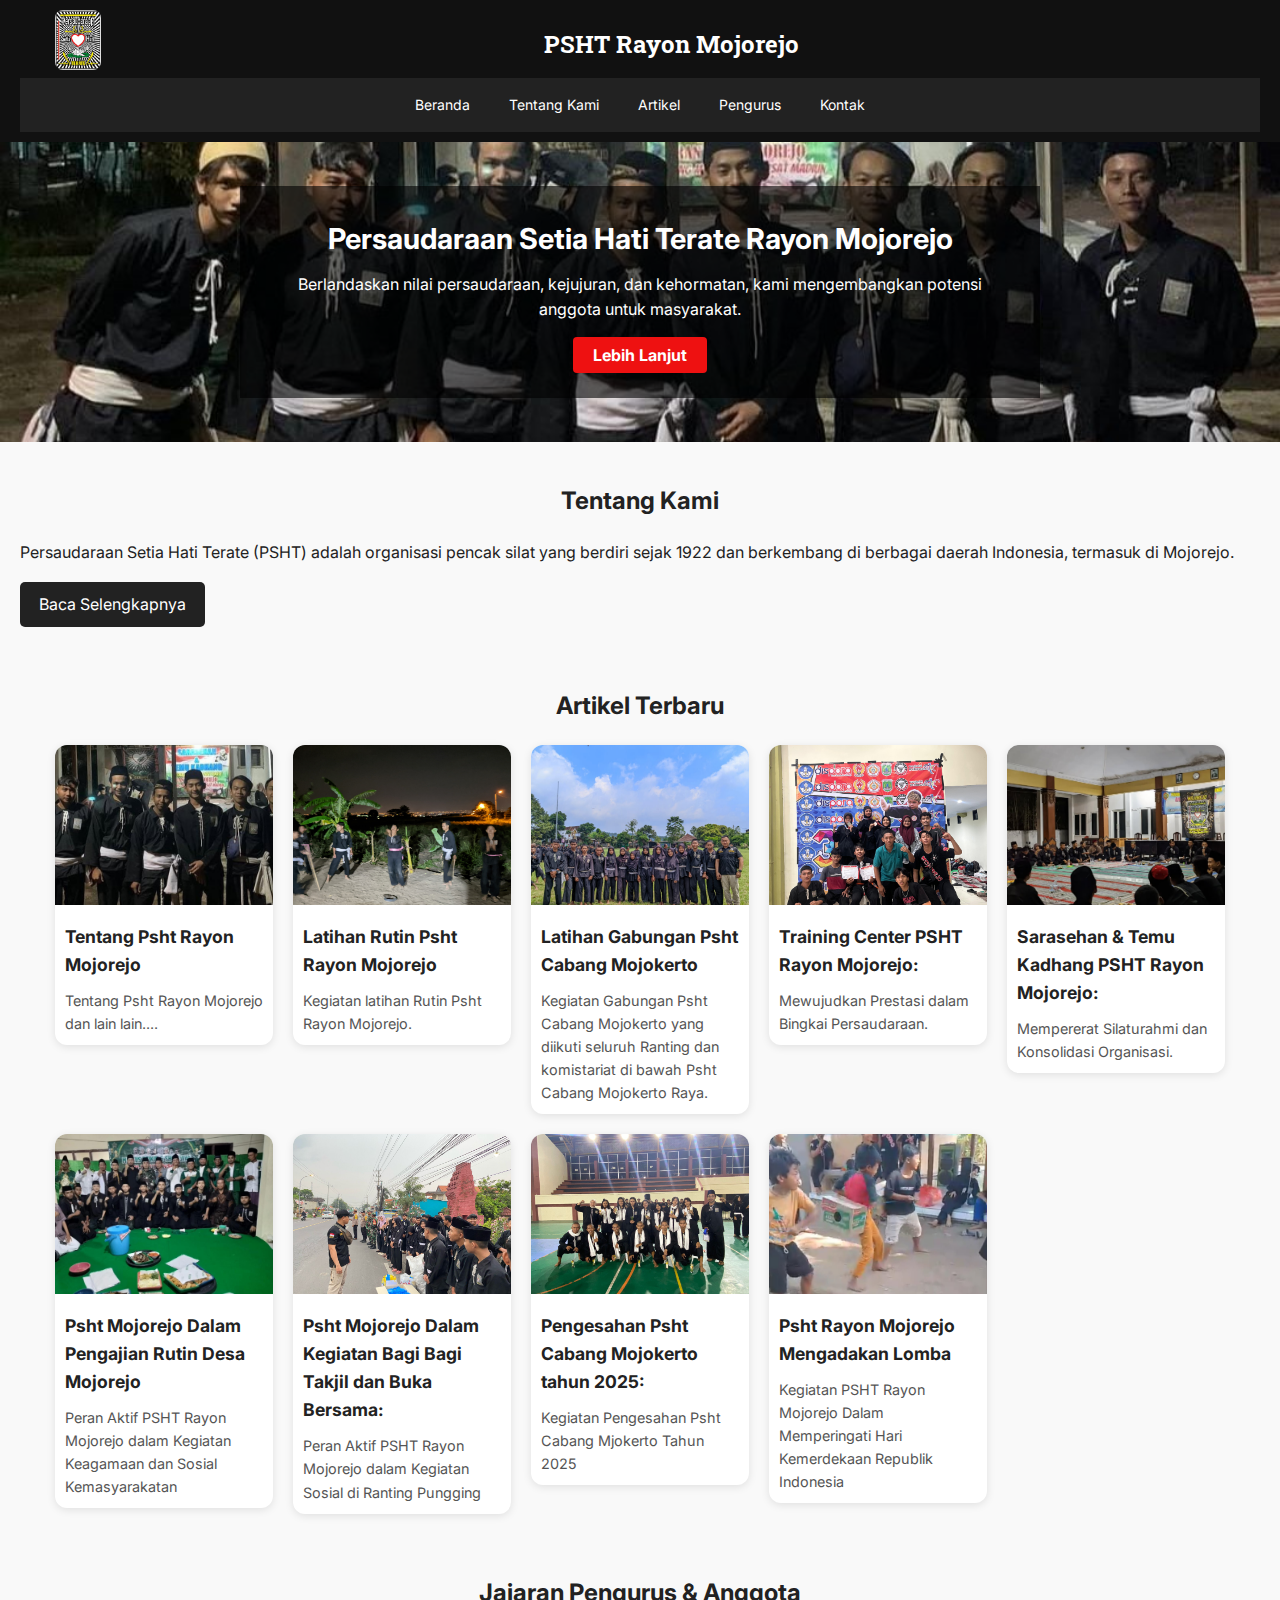
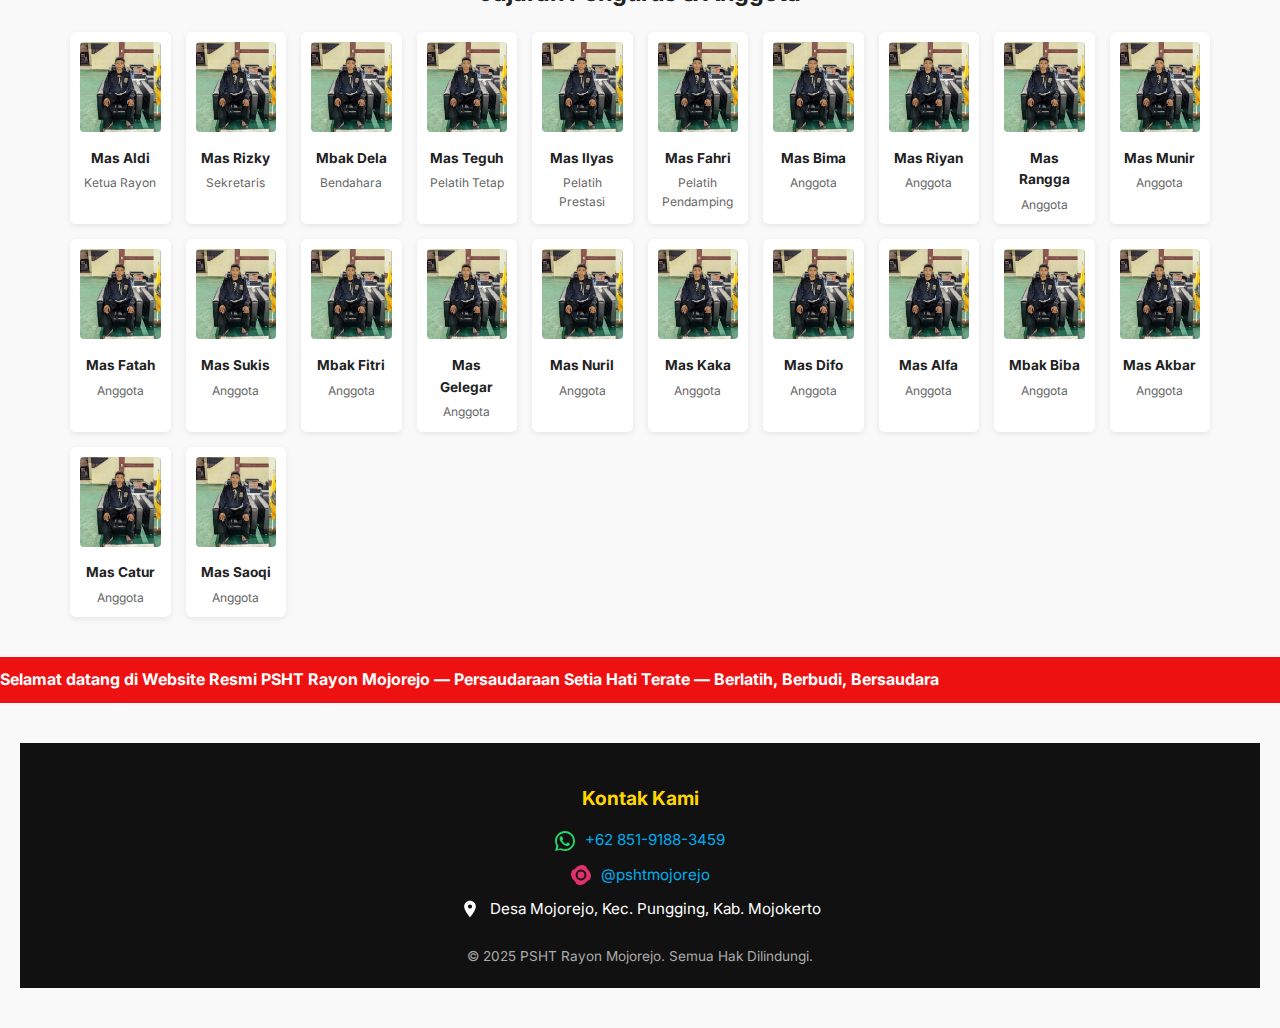
<file: index.html>
<!DOCTYPE html>
<html lang="id">
<head>
  <meta charset="UTF-8">
  <title>PSHT Rayon Mojorejo</title>

  <!-- ✅ SEO Meta -->
  <meta name="title" content="PSHT Rayon Mojorejo">
  <meta name="description" content="Website resmi PSHT Rayon Mojorejo Mojokerto. Berisi informasi kegiatan, sejarah, artikel, dan latihan PSHT di Mojorejo, Mojokerto Raya, dan Jawa Timur.">
  <meta name="keywords" content="PSHT, PSHT Mojorejo, PSHT Mojokerto, PSHT Mojosari, PSHT Kutorjo, PSHT Bangsal, PSHT Pungging, PSHT Jawa Timur, Persaudaraan Setia Hati Terate">
  <meta name="author" content="PSHT Rayon Mojorejo">
  <meta name="robots" content="index, follow">
  <meta name="viewport" content="width=device-width, initial-scale=1.0">

  <!-- ✅ Canonical URL -->
  <link rel="canonical" href="https://mojorejo22.github.io/mojorejo/">

  <!-- ✅ Open Graph (Facebook, WhatsApp, LinkedIn) -->
  <meta property="og:title" content="PSHT Rayon Mojorejo">
  <meta property="og:description" content="Informasi lengkap seputar kegiatan, sejarah, dan artikel PSHT Mojorejo, Mojokerto Raya, dan Jawa Timur.">
  <meta property="og:type" content="website">
  <meta property="og:url" content="https://mojorejo22.github.io/mojorejo/">
  <meta property="og:image" content="https://mojorejo22.github.io/mojorejo/mojorejo.png">

  <!-- ✅ Twitter Card -->
  <meta name="twitter:card" content="summary_large_image">
  <meta name="twitter:title" content="PSHT Rayon Mojorejo">
  <meta name="twitter:description" content="Informasi lengkap seputar kegiatan, sejarah, dan artikel PSHT Mojorejo, Mojokerto Raya, dan Jawa Timur.">
  <meta name="twitter:image" content="https://mojorejo22.github.io/mojorejo/mojorejo.png">

  <!-- ✅ Preconnect for Performance -->
  <link rel="preconnect" href="https://fonts.googleapis.com">
  <link rel="preconnect" href="https://fonts.gstatic.com" crossorigin>

  <!-- ✅ Sitemap -->
  <link rel="sitemap" type="application/xml" title="Sitemap" href="https://mojorejo22.github.io/mojorejo/sitemap.xml">

  <!-- ✅ Fonts -->
  <link href="https://fonts.googleapis.com/css2?family=Inter:wght@400;600;700&family=Roboto+Slab:wght@700&display=swap" rel="stylesheet">

  <!-- ✅ Styles -->
  <link rel="stylesheet" href="styles.css">

  <!-- ✅ Favicon .ico (utama untuk browser & GitHub Pages) -->
  <link rel="icon" href="/mojorejo/mojorejo.ico" type="image/x-icon">
  <link rel="shortcut icon" href="/mojorejo/mojorejo.ico" type="image/x-icon">

  <!-- ✅ Favicon .png (fallback & Apple) -->
  <link rel="icon" type="image/png" href="/mojorejo/mojorejo.png">
  <link rel="icon" type="image/png" sizes="32x32" href="/mojorejo/mojorejo.png">
  <link rel="icon" type="image/png" sizes="48x48" href="/mojorejo/mojorejo.png">
  <link rel="apple-touch-icon" href="/mojorejo/mojorejo.png">

  <!-- ✅ Schema.org JSON-LD -->
  <script type="application/ld+json">
  {
    "@context": "https://schema.org",
    "@type": "Organization",
    "name": "PSHT Rayon Mojorejo",
    "url": "https://mojorejo22.github.io/mojorejo/",
    "logo": "https://mojorejo22.github.io/mojorejo/mojorejo.png",
    "description": "Website resmi PSHT Rayon Mojorejo Mojokerto. Berisi informasi kegiatan, sejarah, artikel, dan latihan PSHT di Mojorejo, Mojokerto Raya, dan Jawa Timur.",
    "address": {
      "@type": "PostalAddress",
      "addressLocality": "Mojorejo, Mojokerto",
      "addressRegion": "Jawa Timur",
      "addressCountry": "ID"
    },
    "sameAs": [
      "https://instagram.com/pshtmojorejo",
      "https://wa.me/6281234567890"
    ]
  }
  </script>
</head>




<body>
  <header>
    <div class="header-top container">
      <a href="index.html" class="logo-link">
        <img src="assets/pshtlogo.jpeg" alt="Logo PSHT" class="logo" />
      </a>
      <h1 class="site-title">PSHT Rayon Mojorejo</h1>
      <button class="hamburger" onclick="toggleMenu()">☰</button>
    </div>
    <nav id="nav-menu">
      <a href="index.html">Beranda</a>
      <a href="index.html#tentang">Tentang Kami</a>
      <a href="index.html#artikel">Artikel</a>
      <a href="index.html#pengurus">Pengurus</a>
      <a href="index.html#kontak">Kontak</a>
    </nav>
  </header>

  <section class="hero">
    <div class="hero-overlay">
      <h1>Persaudaraan Setia Hati Terate Rayon Mojorejo</h1>
      <p>Berlandaskan nilai persaudaraan, kejujuran, dan kehormatan, kami mengembangkan potensi anggota untuk
        masyarakat.</p>
      <a href="#tentang" class="btn">Lebih Lanjut</a>
    </div>
  </section>

  <section id="tentang" class="section">
    <h2 class="section-title">Tentang Kami</h2>
    <p>
      Persaudaraan Setia Hati Terate (PSHT) adalah organisasi pencak silat yang berdiri sejak 1922 dan berkembang di
      berbagai daerah Indonesia, termasuk di Mojorejo.
    </p>
    <a href="tentang.html" class="btn-selengkapnya">Baca Selengkapnya</a>
  </section>



  <section id="artikel">
    <div class="container">
      <h2>Artikel Terbaru</h2>
      <div class="artikel-list">

        <a href="tentang.html" class="artikel-link">
          <div class="artikel-item">
            <img src="assets/p13.jpeg" alt="Latihan Gabungan">
            <h3>Tentang Psht Rayon Mojorejo</h3>
            <p>Tentang Psht Rayon Mojorejo dan lain lain....</p>
          </div>
        </a>


        <a href="artikel1.html" class="artikel-link">
          <div class="artikel-item">
            <img src="assets/p17.jpeg" alt="Latihan Gabungan">
            <h3>Latihan Rutin Psht Rayon Mojorejo </h3>
            <p>Kegiatan latihan Rutin Psht Rayon Mojorejo.</p>
          </div>
        </a>

        <a href="artikel2.html" class="artikel-link">
          <div class="artikel-item">
            <img src="assets/p12.jpeg" alt="Latihan Gabungan">
            <h3>Latihan Gabungan Psht Cabang Mojokerto </h3>
            <p>Kegiatan Gabungan Psht Cabang Mojokerto yang diikuti seluruh Ranting dan komistariat di bawah Psht Cabang
              Mojokerto Raya.</p>
          </div>
        </a>

        <a href="artikel3.html" class="artikel-link">
          <div class="artikel-item">
            <img src="assets/p8.jpeg" alt="Latihan Gabungan">
            <h3>Training Center PSHT Rayon Mojorejo:</h3>
            <p> Mewujudkan Prestasi dalam Bingkai Persaudaraan.</p>
          </div>
        </a>

        <a href="artikel4.html" class="artikel-link">
          <div class="artikel-item">
            <img src="assets/p26.jpg" alt="Latihan Gabungan">
            <h3>Sarasehan & Temu Kadhang PSHT Rayon Mojorejo:</h3>
            <p> Mempererat Silaturahmi dan Konsolidasi Organisasi.</p>
          </div>
        </a>

        <a href="artikel5.html" class="artikel-link">
          <div class="artikel-item">
            <img src="assets/p22.jpg" alt="Latihan Gabungan">
            <h3>Psht Mojorejo Dalam Pengajian Rutin Desa Mojorejo</h3>
            <p>Peran Aktif PSHT Rayon Mojorejo dalam Kegiatan Keagamaan dan Sosial Kemasyarakatan</p>
          </div>
        </a>

        <a href="artikel6.html" class="artikel-link">
          <div class="artikel-item">
            <img src="assets/p9.jpeg" alt="Latihan Gabungan">
            <h3>Psht Mojorejo Dalam Kegiatan Bagi Bagi Takjil dan Buka Bersama:</h3>
            <p>Peran Aktif PSHT Rayon Mojorejo dalam Kegiatan Sosial di Ranting Pungging </p>
          </div>
        </a>

        <a href="artikel7.html" class="artikel-link">
          <div class="artikel-item">
            <img src="assets/p1.jpeg" alt="Latihan Gabungan">
            <h3>Pengesahan Psht Cabang Mojokerto tahun 2025:</h3>
            <p>Kegiatan Pengesahan Psht Cabang Mjokerto Tahun 2025 </p>
          </div>
        </a>
        
        <a href="artikel8.html" class="artikel-link">
          <div class="artikel-item">
            <img src="assets/p19.jpg" alt="Latihan Gabungan">
            <h3>Psht Rayon Mojorejo Mengadakan Lomba</h3>
            <p>Kegiatan PSHT Rayon Mojorejo Dalam Memperingati Hari Kemerdekaan Republik Indonesia </p>
          </div>
        </a>


      </div>
    </div>
  </section>

  <section id="pengurus">
    <div class="container">
      <h2>Jajaran Pengurus & Anggota</h2>
      <div class="card-container" id="pengurus-container">
        <div class="card">
          <img src="assets/p4.jpeg" alt="Pengurus 1">
          <h3>Mas Aldi</h3>
          <p>Ketua Rayon</p>
        </div>
        <div class="card">
          <img src="assets/p4.jpeg" alt="Pengurus 2">
          <h3>Mas Rizky</h3>
          <p>Sekretaris</p>
        </div>
        <div class="card">
          <img src="assets/p4.jpeg" alt="Pengurus 3">
          <h3>Mbak Dela</h3>
          <p>Bendahara</p>
        </div>
        <div class="card">
          <img src="assets/p4.jpeg" alt="Pengurus 3">
          <h3>Mas Teguh</h3>
          <p>Pelatih Tetap</p>
        </div>
        <div class="card">
          <img src="assets/p4.jpeg" alt="Pengurus 3">
          <h3>Mas Ilyas</h3>
          <p>Pelatih Prestasi</p>
        </div>
        <div class="card">
          <img src="assets/p4.jpeg" alt="Pengurus 3">
          <h3>Mas Fahri</h3>
          <p>Pelatih Pendamping</p>
        </div>
        <div class="card">
          <img src="assets/p4.jpeg" alt="Pengurus 3">
          <h3>Mas Bima</h3>
          <p>Anggota</p>
        </div>
        <div class="card">
          <img src="assets/p4.jpeg" alt="Pengurus 3">
          <h3>Mas Riyan</h3>
          <p>Anggota</p>
        </div>
        <div class="card">
          <img src="assets/p4.jpeg" alt="Pengurus 3">
          <h3>Mas Rangga</h3>
          <p>Anggota</p>
        </div>
        <div class="card">
          <img src="assets/p4.jpeg" alt="Pengurus 3">
          <h3>Mas Munir</h3>
          <p>Anggota</p>
        </div>
        <div class="card">
          <img src="assets/p4.jpeg" alt="Pengurus 3">
          <h3>Mas Fatah</h3>
          <p>Anggota</p>
        </div>
        <div class="card">
          <img src="assets/p4.jpeg" alt="Pengurus 3">
          <h3>Mas Sukis</h3>
          <p>Anggota</p>
        </div>
        <div class="card">
          <img src="assets/p4.jpeg" alt="Pengurus 3">
          <h3>Mbak Fitri</h3>
          <p>Anggota</p>
        </div>
        <div class="card">
          <img src="assets/p4.jpeg" alt="Pengurus 3">
          <h3>Mas Gelegar</h3>
          <p>Anggota</p>
        </div>
        <div class="card">
          <img src="assets/p4.jpeg" alt="Pengurus 3">
          <h3>Mas Nuril</h3>
          <p>Anggota</p>
        </div>
        <div class="card">
          <img src="assets/p4.jpeg" alt="Pengurus 3">
          <h3>Mas Kaka</h3>
          <p>Anggota</p>
        </div>
        <div class="card">
          <img src="assets/p4.jpeg" alt="Pengurus 3">
          <h3>Mas Difo</h3>
          <p>Anggota</p>
        </div>
        <div class="card">
          <img src="assets/p4.jpeg" alt="Pengurus 3">
          <h3>Mas Alfa</h3>
          <p>Anggota</p>
        </div>
        <div class="card">
          <img src="assets/p4.jpeg" alt="Pengurus 3">
          <h3>Mbak Biba</h3>
          <p>Anggota</p>
        </div>
        <div class="card">
          <img src="assets/p4.jpeg" alt="Pengurus 3">
          <h3>Mas Akbar</h3>
          <p>Anggota</p>
        </div>
        <div class="card">
          <img src="assets/p4.jpeg" alt="Pengurus 3">
          <h3>Mas Catur</h3>
          <p>Anggota</p>
        </div>
        <div class="card">
          <img src="assets/p4.jpeg" alt="Pengurus 3">
          <h3>Mas Saoqi</h3>
          <p>Anggota</p>
        </div>
      </div>
    </div>
  </section>


  <div class="running-text">
    <div class="scroll-text">Selamat datang di Website Resmi PSHT Rayon Mojorejo — Persaudaraan Setia Hati Terate —
      Berlatih, Berbudi, Bersaudara</div>
  </div>

  <section id="kontak">
    <footer>
      <div class="footer-container">
        <h3>Kontak Kami</h3>
        <div class="footer-contact">

          <!-- WhatsApp -->
          <div class="contact-item">
            <svg class="icon" viewBox="0 0 32 32" fill="#25D366" xmlns="http://www.w3.org/2000/svg">
              <path
                d="M16 0C7.164 0 0 7.162 0 16c0 2.818.738 5.527 2.141 7.93L0 32l8.395-2.178C11.07 31.262 13.493 32 16 32c8.836 0 16-7.162 16-16S24.836 0 16 0zm0 29.367c-2.188 0-4.33-.582-6.215-1.684l-.445-.26-4.982 1.292 1.322-4.86-.29-.472C3.75 21.23 3.103 18.665 3.103 16c0-7.11 5.787-12.897 12.897-12.897S28.897 8.89 28.897 16 23.11 28.897 16 28.897zm7.83-9.652c-.426-.214-2.52-1.243-2.912-1.386-.392-.143-.677-.214-.963.214-.285.426-1.106 1.386-1.354 1.671-.249.285-.499.321-.925.107-.426-.214-1.798-.662-3.426-2.11-1.265-1.13-2.117-2.52-2.364-2.945-.249-.426-.027-.656.188-.87.193-.193.426-.499.641-.749.214-.25.285-.428.427-.713.143-.285.071-.535-.035-.749-.107-.214-.963-2.32-1.322-3.176-.348-.856-.703-.739-.963-.749-.249-.01-.534-.012-.82-.012s-.749.107-1.14.535c-.392.428-1.5 1.463-1.5 3.565s1.53 4.132 1.744 4.421c.214.285 3.008 4.612 7.29 6.465.812.35 1.444.558 1.938.715.814.259 1.554.223 2.138.136.653-.097 2.52-1.03 2.875-2.026.356-.997.356-1.85.25-2.026-.106-.179-.392-.285-.818-.5z" />
            </svg>
            <a href="https://wa.me/6285191883459" target="_blank">+62 851-9188-3459</a>
          </div>

          <!-- Instagram -->
          <div class="contact-item">
            <svg class="icon" viewBox="0 0 32 32" fill="#E1306C" xmlns="http://www.w3.org/2000/svg">
              <path
                d="M16 7.3a8.7 8.7 0 1 0 8.7 8.7A8.71 8.71 0 0 0 16 7.3zm0 14.3a5.6 5.6 0 1 1 5.6-5.6 5.61 5.61 0 0 1-5.6 5.6zm10.5-14.63a2.03 2.03 0 1 1-2.03-2.03 2.03 2.03 0 0 1 2.03 2.03zM32 16a15.91 15.91 0 0 1-.57 4.39 9.3 9.3 0 0 1-1.6 3.38 9.3 9.3 0 0 1-3.38 1.6A15.91 15.91 0 0 1 16 32a15.91 15.91 0 0 1-4.39-.57 9.3 9.3 0 0 1-3.38-1.6 9.3 9.3 0 0 1-1.6-3.38A15.91 15.91 0 0 1 0 16a15.91 15.91 0 0 1 .57-4.39 9.3 9.3 0 0 1 1.6-3.38 9.3 9.3 0 0 1 3.38-1.6A15.91 15.91 0 0 1 16 0a15.91 15.91 0 0 1 4.39.57 9.3 9.3 0 0 1 3.38 1.6 9.3 9.3 0 0 1 1.6 3.38A15.91 15.91 0 0 1 32 16z" />
            </svg>
            <a href="https://instagram.com/pshtmojorejo" target="_blank">@pshtmojorejo</a>
          </div>

          <!-- Lokasi -->
          <div class="contact-item">
            <svg class="icon" viewBox="0 0 24 24" fill="#ffffff" xmlns="http://www.w3.org/2000/svg">
              <path
                d="M12 2C8.13 2 5 5.13 5 9c0 5.25 7 13 7 13s7-7.75 7-13c0-3.87-3.13-7-7-7zm0 9.5c-1.38 0-2.5-1.12-2.5-2.5S10.62 6.5 12 6.5 14.5 7.62 14.5 9 13.38 11.5 12 11.5z" />
            </svg>
            <span>Desa Mojorejo, Kec. Pungging, Kab. Mojokerto</span>
          </div>

        </div>

        <div class="footer-credit">
          <p>&copy; 2025 PSHT Rayon Mojorejo. Semua Hak Dilindungi.</p>
        </div>
      </div>
    </footer>
  </section>


  <script>
    function toggleMenu() {
      const nav = document.getElementById('nav-menu');
      nav.classList.toggle('show');
    }
  </script>

</body>

</html>
</file>
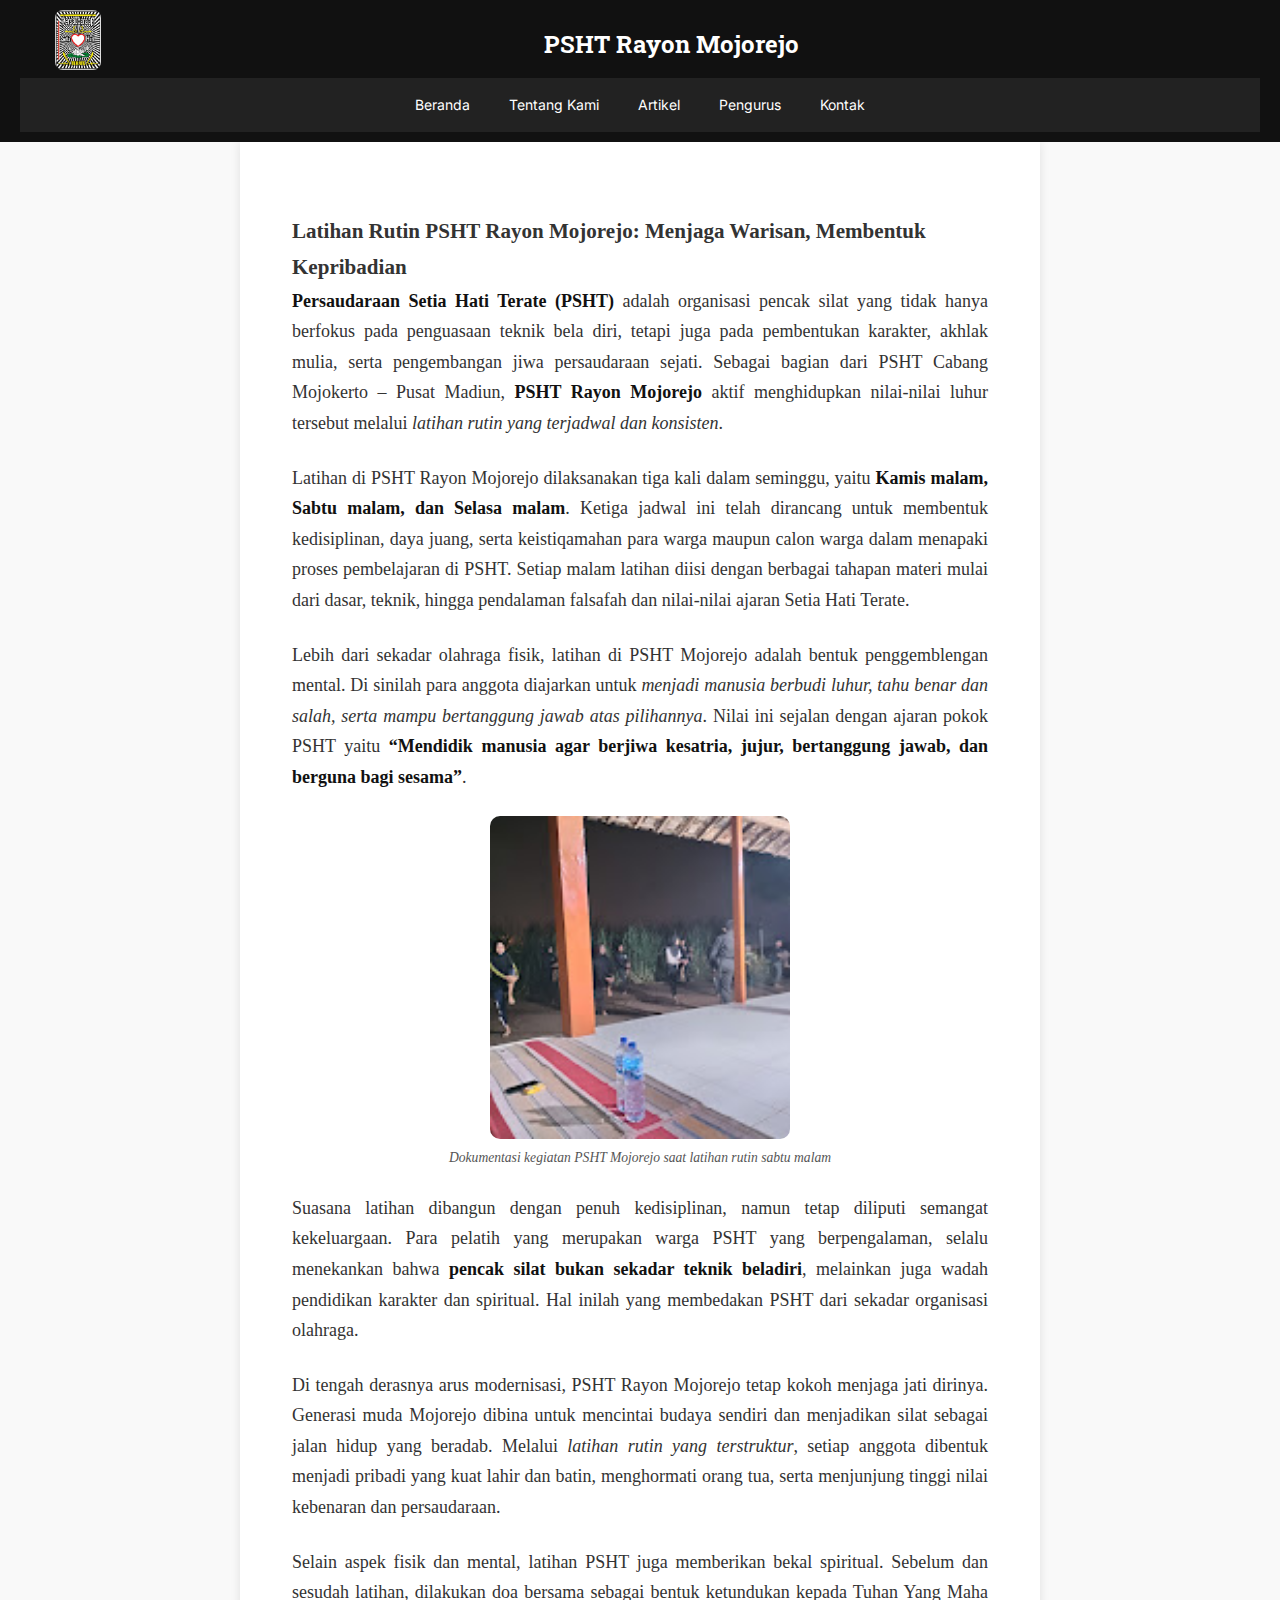
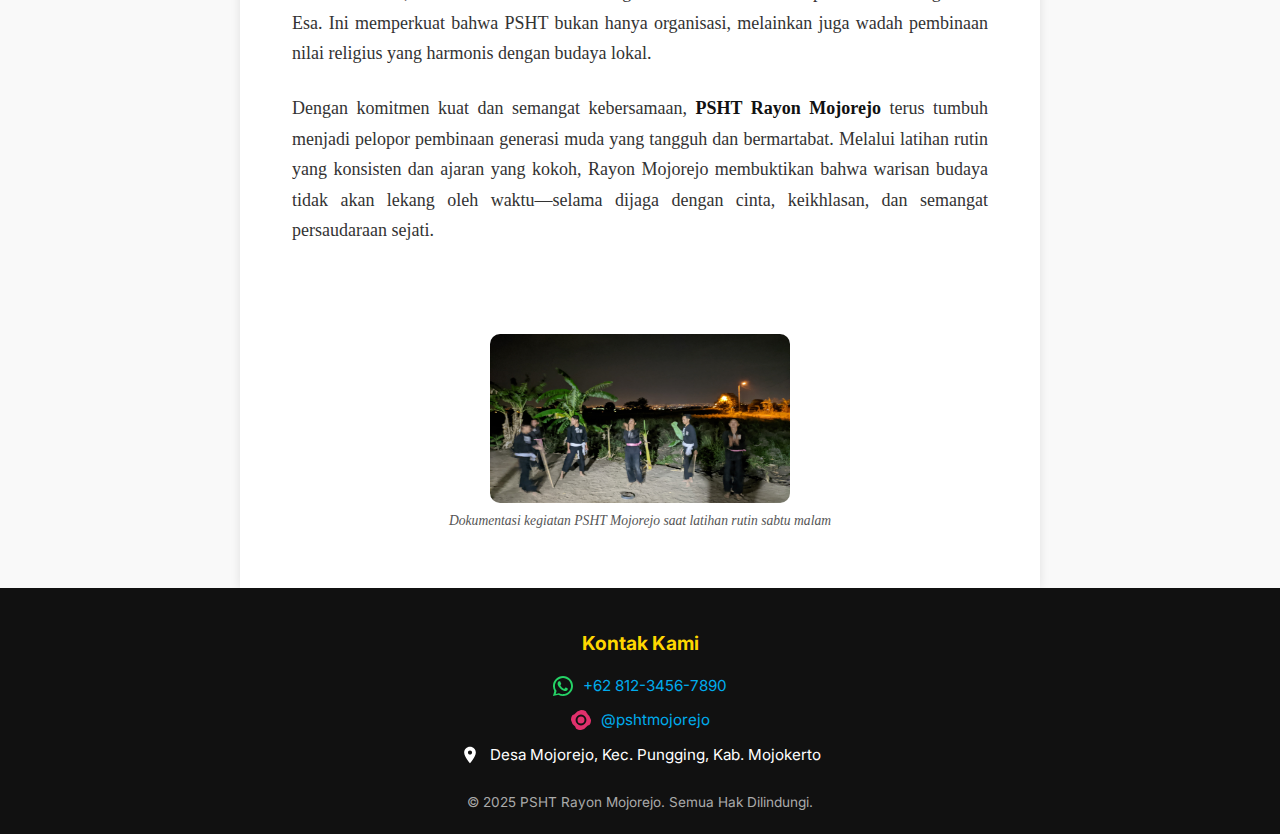
<file: artikel1.html>
<!DOCTYPE html>
<html lang="id">
<head>
  <meta charset="UTF-8">
  <title>Latihan Rutin PSHT Rayon Mojorejo</title>

  <!-- ✅ SEO Meta -->
  <meta name="title" content="PSHT Rayon Mojorejo">
  <meta name="description" content="Website resmi PSHT Rayon Mojorejo Mojokerto. Berisi informasi kegiatan, sejarah, artikel, dan latihan PSHT di Mojorejo, Mojokerto Raya, dan Jawa Timur.">
  <meta name="keywords" content="PSHT, PSHT Mojorejo, PSHT Mojokerto, PSHT Mojosari, PSHT Kutorjo, PSHT Bangsal, PSHT Pungging, PSHT Jawa Timur, Persaudaraan Setia Hati Terate">
  <meta name="author" content="PSHT Rayon Mojorejo">
  <meta name="robots" content="index, follow">
  <meta name="viewport" content="width=device-width, initial-scale=1.0">

  <!-- ✅ Canonical URL -->
  <link rel="canonical" href="https://mojorejo22.github.io/mojorejo/">

  <!-- ✅ Open Graph (Facebook, WhatsApp, LinkedIn) -->
  <meta property="og:title" content="PSHT Rayon Mojorejo">
  <meta property="og:description" content="Informasi lengkap seputar kegiatan, sejarah, dan artikel PSHT Mojorejo, Mojokerto Raya, dan Jawa Timur.">
  <meta property="og:type" content="website">
  <meta property="og:url" content="https://mojorejo22.github.io/mojorejo/">
  <meta property="og:image" content="https://mojorejo22.github.io/mojorejo/mojorejo.png">

  <!-- ✅ Twitter Card -->
  <meta name="twitter:card" content="summary_large_image">
  <meta name="twitter:title" content="PSHT Rayon Mojorejo">
  <meta name="twitter:description" content="Informasi lengkap seputar kegiatan, sejarah, dan artikel PSHT Mojorejo, Mojokerto Raya, dan Jawa Timur.">
  <meta name="twitter:image" content="https://mojorejo22.github.io/mojorejo/mojorejo.png">

  <!-- ✅ Preconnect for Performance -->
  <link rel="preconnect" href="https://fonts.googleapis.com">
  <link rel="preconnect" href="https://fonts.gstatic.com" crossorigin>

  <!-- ✅ Sitemap -->
  <link rel="sitemap" type="application/xml" title="Sitemap" href="https://mojorejo22.github.io/mojorejo/sitemap.xml">

  <!-- ✅ Fonts -->
  <link href="https://fonts.googleapis.com/css2?family=Inter:wght@400;600;700&family=Roboto+Slab:wght@700&display=swap" rel="stylesheet">

  <!-- ✅ Styles -->
  <link rel="stylesheet" href="styles.css">

  <!-- ✅ Favicon .ico (utama untuk browser & GitHub Pages) -->
  <link rel="icon" href="/mojorejo/mojorejo.ico" type="image/x-icon">
  <link rel="shortcut icon" href="/mojorejo/mojorejo.ico" type="image/x-icon">

  <!-- ✅ Favicon .png (fallback & Apple) -->
  <link rel="icon" type="image/png" href="/mojorejo/mojorejo.png">
  <link rel="icon" type="image/png" sizes="32x32" href="/mojorejo/mojorejo.png">
  <link rel="icon" type="image/png" sizes="48x48" href="/mojorejo/mojorejo.png">
  <link rel="apple-touch-icon" href="/mojorejo/mojorejo.png">

  <!-- ✅ Schema.org JSON-LD -->
  <script type="application/ld+json">
  {
    "@context": "https://schema.org",
    "@type": "Organization",
    "name": "PSHT Rayon Mojorejo",
    "url": "https://mojorejo22.github.io/mojorejo/",
    "logo": "https://mojorejo22.github.io/mojorejo/mojorejo.png",
    "description": "Website resmi PSHT Rayon Mojorejo Mojokerto. Berisi informasi kegiatan, sejarah, artikel, dan latihan PSHT di Mojorejo, Mojokerto Raya, dan Jawa Timur.",
    "address": {
      "@type": "PostalAddress",
      "addressLocality": "Mojorejo, Mojokerto",
      "addressRegion": "Jawa Timur",
      "addressCountry": "ID"
    },
    "sameAs": [
      "https://instagram.com/pshtmojorejo",
      "https://wa.me/6281234567890"
    ]
  }
  </script>
</head>


<body>
  <header>
    <div class="header-top container">
      <a href="index.html" class="logo-link">
        <img src="assets/pshtlogo.jpeg" alt="Logo PSHT" class="logo" />
      </a>
      <h1 class="site-title">PSHT Rayon Mojorejo</h1>
      <button class="hamburger" onclick="toggleMenu()">☰</button>
    </div>
    <nav id="nav-menu">
      <a href="index.html">Beranda</a>
      <a href="index.html#tentang">Tentang Kami</a>
      <a href="index.html#artikel">Artikel</a>
      <a href="index.html#pengurus">Pengurus</a>
      <a href="index.html#kontak">Kontak</a>
    </nav>
  </header>



  <main class="section">
    <section class="artikel-latihan">
      <h3>Latihan Rutin PSHT Rayon Mojorejo: Menjaga Warisan, Membentuk Kepribadian</h3>

      <p><strong>Persaudaraan Setia Hati Terate (PSHT)</strong> adalah organisasi pencak silat yang tidak hanya berfokus
        pada penguasaan teknik bela diri, tetapi juga pada pembentukan karakter, akhlak mulia, serta pengembangan jiwa
        persaudaraan sejati. Sebagai bagian dari PSHT Cabang Mojokerto – Pusat Madiun, <strong>PSHT Rayon
          Mojorejo</strong>
        aktif menghidupkan nilai-nilai luhur tersebut melalui <em>latihan rutin yang terjadwal dan konsisten</em>.
      </p>

      <p>Latihan di PSHT Rayon Mojorejo dilaksanakan tiga kali dalam seminggu, yaitu <strong>Kamis malam, Sabtu malam,
          dan Selasa malam</strong>. Ketiga jadwal ini telah dirancang untuk membentuk kedisiplinan, daya juang, serta
        keistiqamahan para warga maupun calon warga dalam menapaki proses pembelajaran di PSHT. Setiap malam latihan
        diisi
        dengan berbagai tahapan materi mulai dari dasar, teknik, hingga pendalaman falsafah dan nilai-nilai ajaran Setia
        Hati Terate.
      </p>

      <p>Lebih dari sekadar olahraga fisik, latihan di PSHT Mojorejo adalah bentuk penggemblengan mental. Di sinilah
        para
        anggota diajarkan untuk <em>menjadi manusia berbudi luhur, tahu benar dan salah, serta mampu bertanggung jawab
          atas pilihannya</em>. Nilai ini sejalan dengan ajaran pokok PSHT yaitu <strong>“Mendidik manusia agar berjiwa
          kesatria, jujur, bertanggung jawab, dan berguna bagi sesama”</strong>.
      </p>
      <figure class="gambar-tentang-container">
        <img src="assets/latihanrutin.jpg" alt="Dokumentasi PSHT Mojorejo" class="gambar-tentang" />
        <figcaption>Dokumentasi kegiatan PSHT Mojorejo saat latihan rutin sabtu malam</figcaption>
      </figure>

      <p>Suasana latihan dibangun dengan penuh kedisiplinan, namun tetap diliputi semangat kekeluargaan. Para pelatih
        yang
        merupakan warga PSHT yang berpengalaman, selalu menekankan bahwa <strong>pencak silat bukan sekadar teknik
          beladiri</strong>, melainkan juga wadah pendidikan karakter dan spiritual. Hal inilah yang membedakan PSHT
        dari
        sekadar organisasi olahraga.
      </p>

      <p>Di tengah derasnya arus modernisasi, PSHT Rayon Mojorejo tetap kokoh menjaga jati dirinya. Generasi muda
        Mojorejo
        dibina untuk mencintai budaya sendiri dan menjadikan silat sebagai jalan hidup yang beradab. Melalui <em>latihan
          rutin yang terstruktur</em>, setiap anggota dibentuk menjadi pribadi yang kuat lahir dan batin, menghormati
        orang
        tua, serta menjunjung tinggi nilai kebenaran dan persaudaraan.
      </p>

      <p>Selain aspek fisik dan mental, latihan PSHT juga memberikan bekal spiritual. Sebelum dan sesudah latihan,
        dilakukan
        doa bersama sebagai bentuk ketundukan kepada Tuhan Yang Maha Esa. Ini memperkuat bahwa PSHT bukan hanya
        organisasi,
        melainkan juga wadah pembinaan nilai religius yang harmonis dengan budaya lokal.
      </p>

      <p>Dengan komitmen kuat dan semangat kebersamaan, <strong>PSHT Rayon Mojorejo</strong> terus tumbuh menjadi
        pelopor
        pembinaan generasi muda yang tangguh dan bermartabat. Melalui latihan rutin yang konsisten dan ajaran yang
        kokoh,
        Rayon Mojorejo membuktikan bahwa warisan budaya tidak akan lekang oleh waktu—selama dijaga dengan cinta,
        keikhlasan,
        dan semangat persaudaraan sejati.
      </p>
    </section>

    <figure class="gambar-tentang-container">
      <img src="assets/p17.jpeg" alt="Dokumentasi PSHT Mojorejo" class="gambar-tentang" />
      <figcaption>Dokumentasi kegiatan PSHT Mojorejo saat latihan rutin sabtu malam</figcaption>
    </figure>

  </main>

  <footer>
    <div class="footer-container">
      <h3>Kontak Kami</h3>
      <div class="footer-contact">

        <!-- WhatsApp -->
        <div class="contact-item">
          <svg class="icon" viewBox="0 0 32 32" fill="#25D366" xmlns="http://www.w3.org/2000/svg">
            <path
              d="M16 0C7.164 0 0 7.162 0 16c0 2.818.738 5.527 2.141 7.93L0 32l8.395-2.178C11.07 31.262 13.493 32 16 32c8.836 0 16-7.162 16-16S24.836 0 16 0zm0 29.367c-2.188 0-4.33-.582-6.215-1.684l-.445-.26-4.982 1.292 1.322-4.86-.29-.472C3.75 21.23 3.103 18.665 3.103 16c0-7.11 5.787-12.897 12.897-12.897S28.897 8.89 28.897 16 23.11 28.897 16 28.897zm7.83-9.652c-.426-.214-2.52-1.243-2.912-1.386-.392-.143-.677-.214-.963.214-.285.426-1.106 1.386-1.354 1.671-.249.285-.499.321-.925.107-.426-.214-1.798-.662-3.426-2.11-1.265-1.13-2.117-2.52-2.364-2.945-.249-.426-.027-.656.188-.87.193-.193.426-.499.641-.749.214-.25.285-.428.427-.713.143-.285.071-.535-.035-.749-.107-.214-.963-2.32-1.322-3.176-.348-.856-.703-.739-.963-.749-.249-.01-.534-.012-.82-.012s-.749.107-1.14.535c-.392.428-1.5 1.463-1.5 3.565s1.53 4.132 1.744 4.421c.214.285 3.008 4.612 7.29 6.465.812.35 1.444.558 1.938.715.814.259 1.554.223 2.138.136.653-.097 2.52-1.03 2.875-2.026.356-.997.356-1.85.25-2.026-.106-.179-.392-.285-.818-.5z" />
          </svg>
          <a href="https://wa.me/6281234567890" target="_blank">+62 812-3456-7890</a>
        </div>

        <!-- Instagram -->
        <div class="contact-item">
          <svg class="icon" viewBox="0 0 32 32" fill="#E1306C" xmlns="http://www.w3.org/2000/svg">
            <path
              d="M16 7.3a8.7 8.7 0 1 0 8.7 8.7A8.71 8.71 0 0 0 16 7.3zm0 14.3a5.6 5.6 0 1 1 5.6-5.6 5.61 5.61 0 0 1-5.6 5.6zm10.5-14.63a2.03 2.03 0 1 1-2.03-2.03 2.03 2.03 0 0 1 2.03 2.03zM32 16a15.91 15.91 0 0 1-.57 4.39 9.3 9.3 0 0 1-1.6 3.38 9.3 9.3 0 0 1-3.38 1.6A15.91 15.91 0 0 1 16 32a15.91 15.91 0 0 1-4.39-.57 9.3 9.3 0 0 1-3.38-1.6 9.3 9.3 0 0 1-1.6-3.38A15.91 15.91 0 0 1 0 16a15.91 15.91 0 0 1 .57-4.39 9.3 9.3 0 0 1 1.6-3.38 9.3 9.3 0 0 1 3.38-1.6A15.91 15.91 0 0 1 16 0a15.91 15.91 0 0 1 4.39.57 9.3 9.3 0 0 1 3.38 1.6 9.3 9.3 0 0 1 1.6 3.38A15.91 15.91 0 0 1 32 16z" />
          </svg>
          <a href="https://instagram.com/pshtmojorejo" target="_blank">@pshtmojorejo</a>
        </div>

        <!-- Lokasi -->
        <div class="contact-item">
          <svg class="icon" viewBox="0 0 24 24" fill="#ffffff" xmlns="http://www.w3.org/2000/svg">
            <path
              d="M12 2C8.13 2 5 5.13 5 9c0 5.25 7 13 7 13s7-7.75 7-13c0-3.87-3.13-7-7-7zm0 9.5c-1.38 0-2.5-1.12-2.5-2.5S10.62 6.5 12 6.5 14.5 7.62 14.5 9 13.38 11.5 12 11.5z" />
          </svg>
          <span>Desa Mojorejo, Kec. Pungging, Kab. Mojokerto</span>
        </div>

      </div>

      <div class="footer-credit">
        <p>&copy; 2025 PSHT Rayon Mojorejo. Semua Hak Dilindungi.</p>
      </div>
    </div>
  </footer>

  <script>
    function toggleMenu() {
      document.getElementById('nav-menu').classList.toggle('show');
    }
  </script>
</body>

</html>
</file>
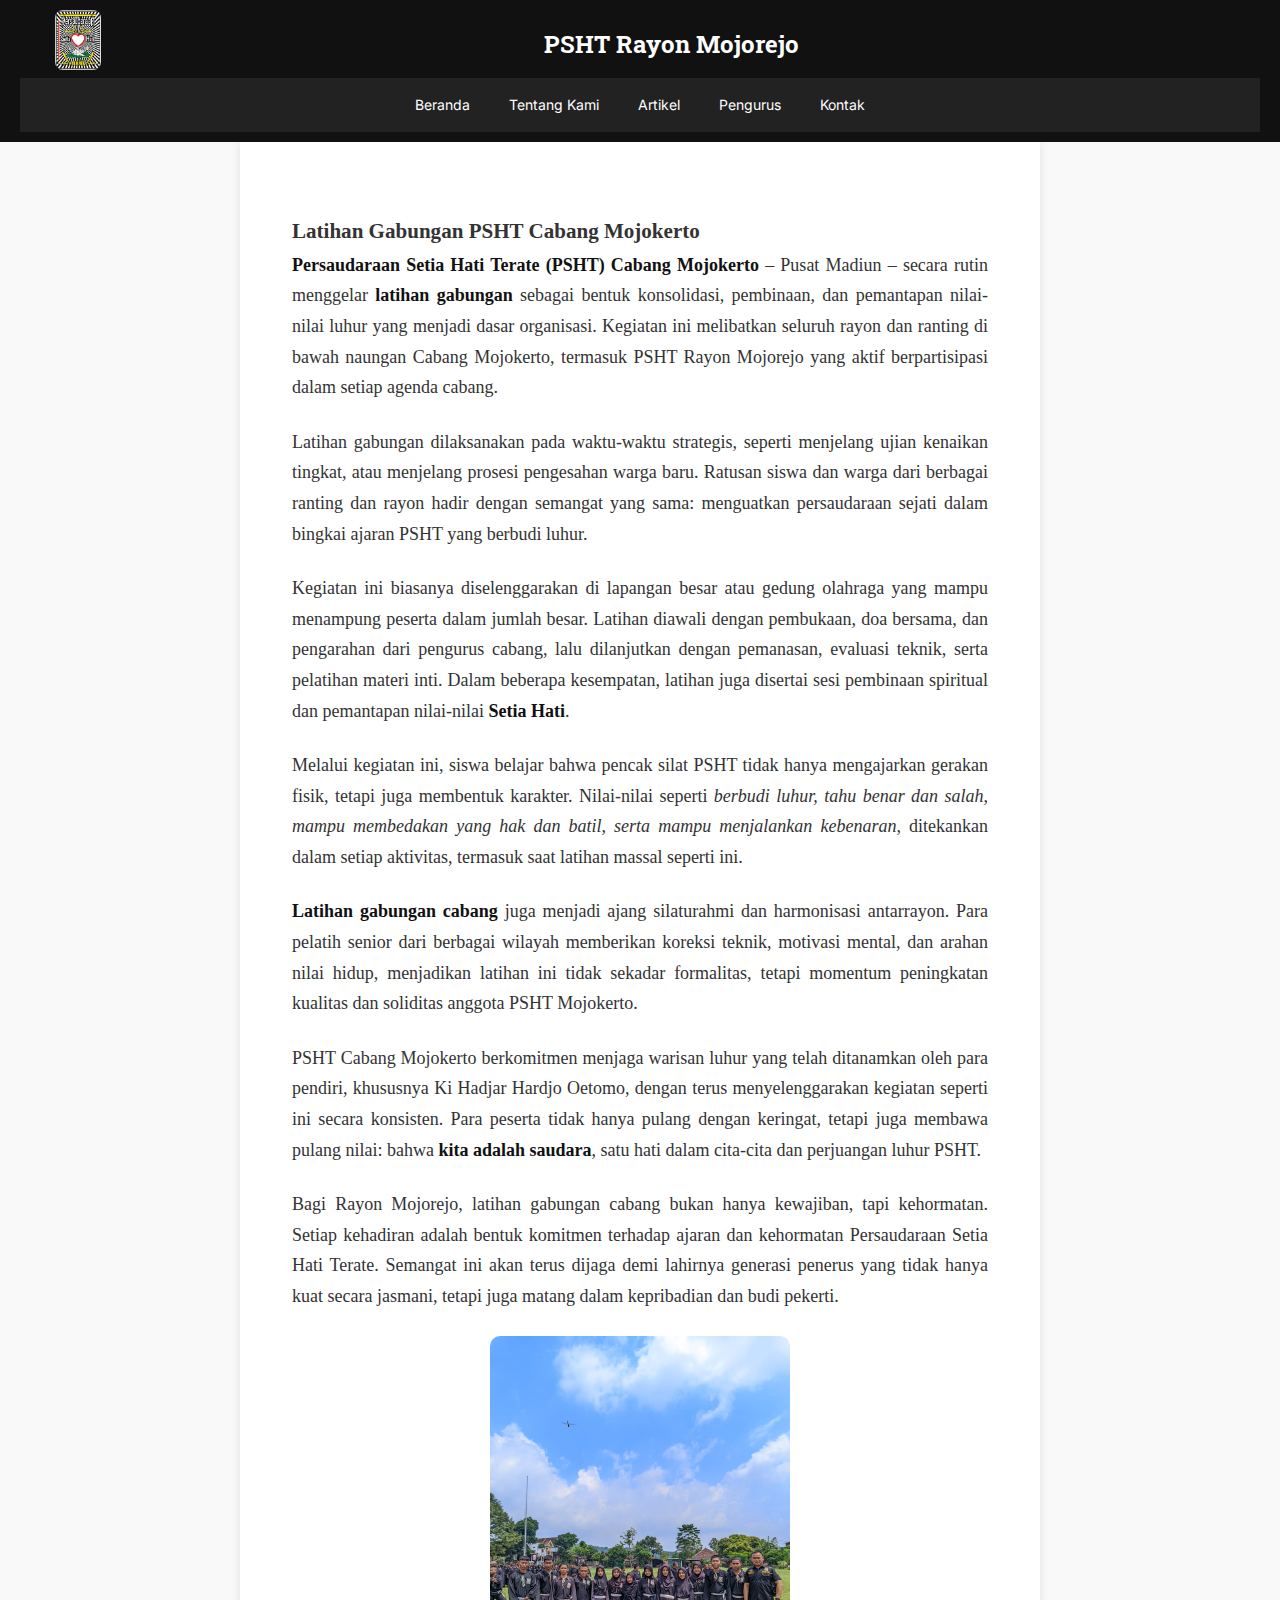
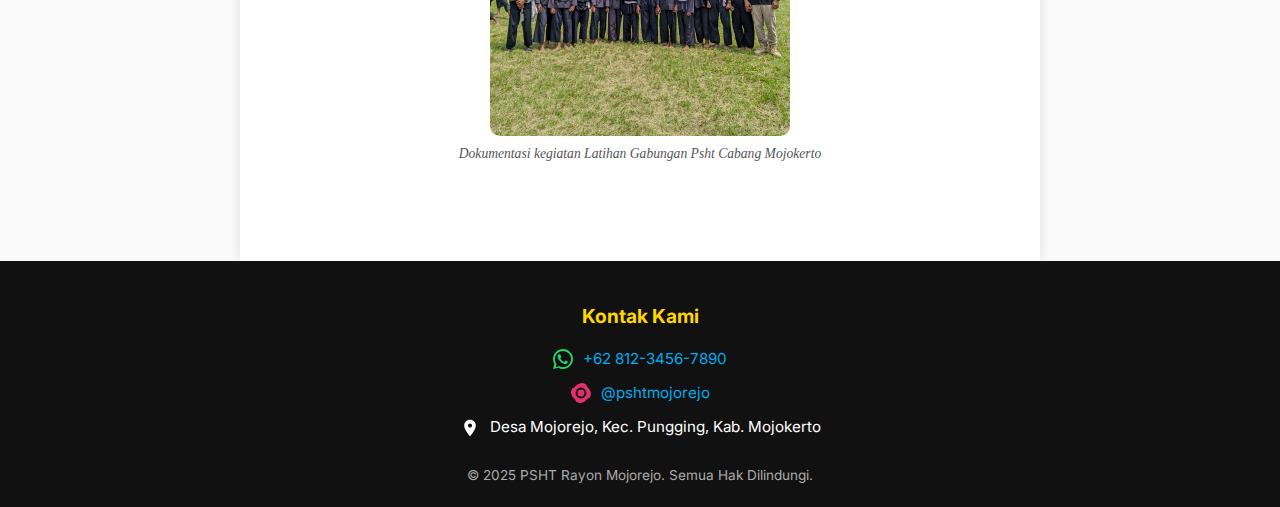
<file: artikel2.html>
<!DOCTYPE html>
<html lang="id">

<head>
  <meta charset="UTF-8">
  <title>PSHT Mojorejo - Persaudaraan Setia Hati Terate Mojokerto</title>
  
  <!-- SEO Meta -->
  <meta name="description" content="Website resmi PSHT Rayon Mojorejo Mojokerto. Berisi informasi kegiatan, sejarah, artikel, dan latihan PSHT di Mojorejo, Mojokerto Raya, dan Jawa Timur.">
  <meta name="keywords" content="PSHT, PSHT Mojorejo, PSHT Mojokerto, PSHT Mojosari, PSHT Kutorjo, PSHT Bangsal, PSHT Pungging, PSHT Jawa Timur, Persaudaraan Setia Hati Terate">
  <meta name="author" content="PSHT Rayon Mojorejo">
  <meta name="robots" content="index, follow">
  <meta name="viewport" content="width=device-width, initial-scale=1.0">
  
  <!-- Open Graph Meta -->
  <meta property="og:title" content="PSHT Rayon Mojorejo - Persaudaraan Setia Hati Terate Mojokerto">
  <meta property="og:description" content="Informasi lengkap seputar kegiatan, sejarah, dan artikel PSHT Mojorejo, Mojokerto Raya, dan Jawa Timur.">
  <meta property="og:type" content="website">
  <meta property="og:url" content="https://mojorejo22.github.io/mojorejo/">
  <meta property="og:image" content="https://mojorejo22.github.io/mojorejo/assets/pshtlogo.jpeg">

  <!-- Performance -->
  <link rel="preconnect" href="https://fonts.googleapis.com">
  <link rel="preconnect" href="https://fonts.gstatic.com" crossorigin>

  <!-- Fonts -->
  <link href="https://fonts.googleapis.com/css2?family=Inter:wght@400;600;700&family=Roboto+Slab:wght@700&display=swap" rel="stylesheet">

  <!-- Styles -->
  <link rel="stylesheet" href="styles.css">

  <!-- Favicon -->
  <link rel="icon" type="image/png" href="assets/favicon.png">
</head>

<body>
    <header>
        <div class="header-top container">
            <a href="index.html" class="logo-link">
                <img src="assets/pshtlogo.jpeg" alt="Logo PSHT" class="logo" />
            </a>
            <h1 class="site-title">PSHT Rayon Mojorejo</h1>
            <button class="hamburger" onclick="toggleMenu()">☰</button>
        </div>
        <nav id="nav-menu">
            <a href="index.html">Beranda</a>
            <a href="index.html#tentang">Tentang Kami</a>
            <a href="index.html#artikel">Artikel</a>
            <a href="index.html#pengurus">Pengurus</a>
            <a href="index.html#kontak">Kontak</a>
        </nav>
    </header>



    <main class="section">
        <section class="artikel-gabungan">
            <h3>Latihan Gabungan PSHT Cabang Mojokerto</h3>

            <p><strong>Persaudaraan Setia Hati Terate (PSHT) Cabang Mojokerto</strong> – Pusat Madiun – secara rutin
                menggelar
                <strong>latihan gabungan</strong> sebagai bentuk konsolidasi, pembinaan, dan pemantapan nilai-nilai
                luhur yang
                menjadi dasar organisasi. Kegiatan ini melibatkan seluruh rayon dan ranting di bawah naungan Cabang
                Mojokerto,
                termasuk PSHT
                Rayon Mojorejo yang aktif berpartisipasi dalam setiap agenda cabang.
            </p>

            <p>Latihan gabungan dilaksanakan pada waktu-waktu strategis, seperti menjelang ujian kenaikan tingkat,
                atau menjelang prosesi pengesahan warga baru. Ratusan siswa dan warga dari berbagai
                ranting dan
                rayon hadir dengan semangat yang sama: menguatkan persaudaraan sejati dalam bingkai ajaran PSHT yang
                berbudi luhur.
            </p>

            <p>Kegiatan ini biasanya diselenggarakan di lapangan besar atau gedung olahraga yang mampu menampung peserta
                dalam
                jumlah besar. Latihan diawali dengan pembukaan, doa bersama, dan pengarahan dari pengurus cabang, lalu
                dilanjutkan
                dengan pemanasan, evaluasi teknik, serta pelatihan materi inti. Dalam beberapa kesempatan, latihan juga
                disertai
                sesi pembinaan spiritual dan pemantapan nilai-nilai <strong>Setia Hati</strong>.</p>

            <p>Melalui kegiatan ini, siswa belajar bahwa pencak silat PSHT tidak hanya mengajarkan gerakan fisik, tetapi
                juga
                membentuk karakter. Nilai-nilai seperti <em>berbudi luhur, tahu benar dan salah, mampu membedakan yang
                    hak dan
                    batil, serta mampu menjalankan kebenaran</em>, ditekankan dalam setiap aktivitas, termasuk saat
                latihan massal
                seperti ini.</p>

            <p><strong>Latihan gabungan cabang</strong> juga menjadi ajang silaturahmi dan harmonisasi antarrayon. Para
                pelatih
                senior dari berbagai wilayah memberikan koreksi teknik, motivasi mental, dan arahan nilai hidup,
                menjadikan latihan
                ini tidak sekadar formalitas, tetapi momentum peningkatan kualitas dan soliditas anggota PSHT Mojokerto.
            </p>

            <p>PSHT Cabang Mojokerto berkomitmen menjaga warisan luhur yang telah ditanamkan oleh para pendiri,
                khususnya Ki
                Hadjar Hardjo Oetomo, dengan terus menyelenggarakan kegiatan seperti ini secara konsisten. Para peserta
                tidak hanya
                pulang dengan keringat, tetapi juga membawa pulang nilai: bahwa <strong>kita adalah saudara</strong>,
                satu hati
                dalam cita-cita dan perjuangan luhur PSHT.</p>

            <p>Bagi Rayon Mojorejo, latihan gabungan cabang bukan hanya kewajiban, tapi kehormatan. Setiap kehadiran
                adalah bentuk
                komitmen terhadap ajaran dan kehormatan Persaudaraan Setia Hati Terate. Semangat ini akan terus dijaga
                demi lahirnya
                generasi penerus yang tidak hanya kuat secara jasmani, tetapi juga matang dalam kepribadian dan budi
                pekerti.</p>

            <figure class="gambar-tentang-container">
                <img src="assets/p12.jpeg" alt="Dokumentasi PSHT Mojorejo" class="gambar-tentang" />
                <figcaption>Dokumentasi kegiatan Latihan Gabungan Psht Cabang Mojokerto</figcaption>
            </figure>
        </section>
    </main>

    <footer>
        <div class="footer-container">
            <h3>Kontak Kami</h3>
            <div class="footer-contact">

                <!-- WhatsApp -->
                <div class="contact-item">
                    <svg class="icon" viewBox="0 0 32 32" fill="#25D366" xmlns="http://www.w3.org/2000/svg">
                        <path
                            d="M16 0C7.164 0 0 7.162 0 16c0 2.818.738 5.527 2.141 7.93L0 32l8.395-2.178C11.07 31.262 13.493 32 16 32c8.836 0 16-7.162 16-16S24.836 0 16 0zm0 29.367c-2.188 0-4.33-.582-6.215-1.684l-.445-.26-4.982 1.292 1.322-4.86-.29-.472C3.75 21.23 3.103 18.665 3.103 16c0-7.11 5.787-12.897 12.897-12.897S28.897 8.89 28.897 16 23.11 28.897 16 28.897zm7.83-9.652c-.426-.214-2.52-1.243-2.912-1.386-.392-.143-.677-.214-.963.214-.285.426-1.106 1.386-1.354 1.671-.249.285-.499.321-.925.107-.426-.214-1.798-.662-3.426-2.11-1.265-1.13-2.117-2.52-2.364-2.945-.249-.426-.027-.656.188-.87.193-.193.426-.499.641-.749.214-.25.285-.428.427-.713.143-.285.071-.535-.035-.749-.107-.214-.963-2.32-1.322-3.176-.348-.856-.703-.739-.963-.749-.249-.01-.534-.012-.82-.012s-.749.107-1.14.535c-.392.428-1.5 1.463-1.5 3.565s1.53 4.132 1.744 4.421c.214.285 3.008 4.612 7.29 6.465.812.35 1.444.558 1.938.715.814.259 1.554.223 2.138.136.653-.097 2.52-1.03 2.875-2.026.356-.997.356-1.85.25-2.026-.106-.179-.392-.285-.818-.5z" />
                    </svg>
                    <a href="https://wa.me/6281234567890" target="_blank">+62 812-3456-7890</a>
                </div>

                <!-- Instagram -->
                <div class="contact-item">
                    <svg class="icon" viewBox="0 0 32 32" fill="#E1306C" xmlns="http://www.w3.org/2000/svg">
                        <path
                            d="M16 7.3a8.7 8.7 0 1 0 8.7 8.7A8.71 8.71 0 0 0 16 7.3zm0 14.3a5.6 5.6 0 1 1 5.6-5.6 5.61 5.61 0 0 1-5.6 5.6zm10.5-14.63a2.03 2.03 0 1 1-2.03-2.03 2.03 2.03 0 0 1 2.03 2.03zM32 16a15.91 15.91 0 0 1-.57 4.39 9.3 9.3 0 0 1-1.6 3.38 9.3 9.3 0 0 1-3.38 1.6A15.91 15.91 0 0 1 16 32a15.91 15.91 0 0 1-4.39-.57 9.3 9.3 0 0 1-3.38-1.6 9.3 9.3 0 0 1-1.6-3.38A15.91 15.91 0 0 1 0 16a15.91 15.91 0 0 1 .57-4.39 9.3 9.3 0 0 1 1.6-3.38 9.3 9.3 0 0 1 3.38-1.6A15.91 15.91 0 0 1 16 0a15.91 15.91 0 0 1 4.39.57 9.3 9.3 0 0 1 3.38 1.6 9.3 9.3 0 0 1 1.6 3.38A15.91 15.91 0 0 1 32 16z" />
                    </svg>
                    <a href="https://instagram.com/pshtmojorejo" target="_blank">@pshtmojorejo</a>
                </div>

                <!-- Lokasi -->
                <div class="contact-item">
                    <svg class="icon" viewBox="0 0 24 24" fill="#ffffff" xmlns="http://www.w3.org/2000/svg">
                        <path
                            d="M12 2C8.13 2 5 5.13 5 9c0 5.25 7 13 7 13s7-7.75 7-13c0-3.87-3.13-7-7-7zm0 9.5c-1.38 0-2.5-1.12-2.5-2.5S10.62 6.5 12 6.5 14.5 7.62 14.5 9 13.38 11.5 12 11.5z" />
                    </svg>
                    <span>Desa Mojorejo, Kec. Pungging, Kab. Mojokerto</span>
                </div>

            </div>

            <div class="footer-credit">
                <p>&copy; 2025 PSHT Rayon Mojorejo. Semua Hak Dilindungi.</p>
            </div>
        </div>
    </footer>
    <script>
        function toggleMenu() {
            document.getElementById('nav-menu').classList.toggle('show');
        }
    </script>
</body>

</html>
</file>
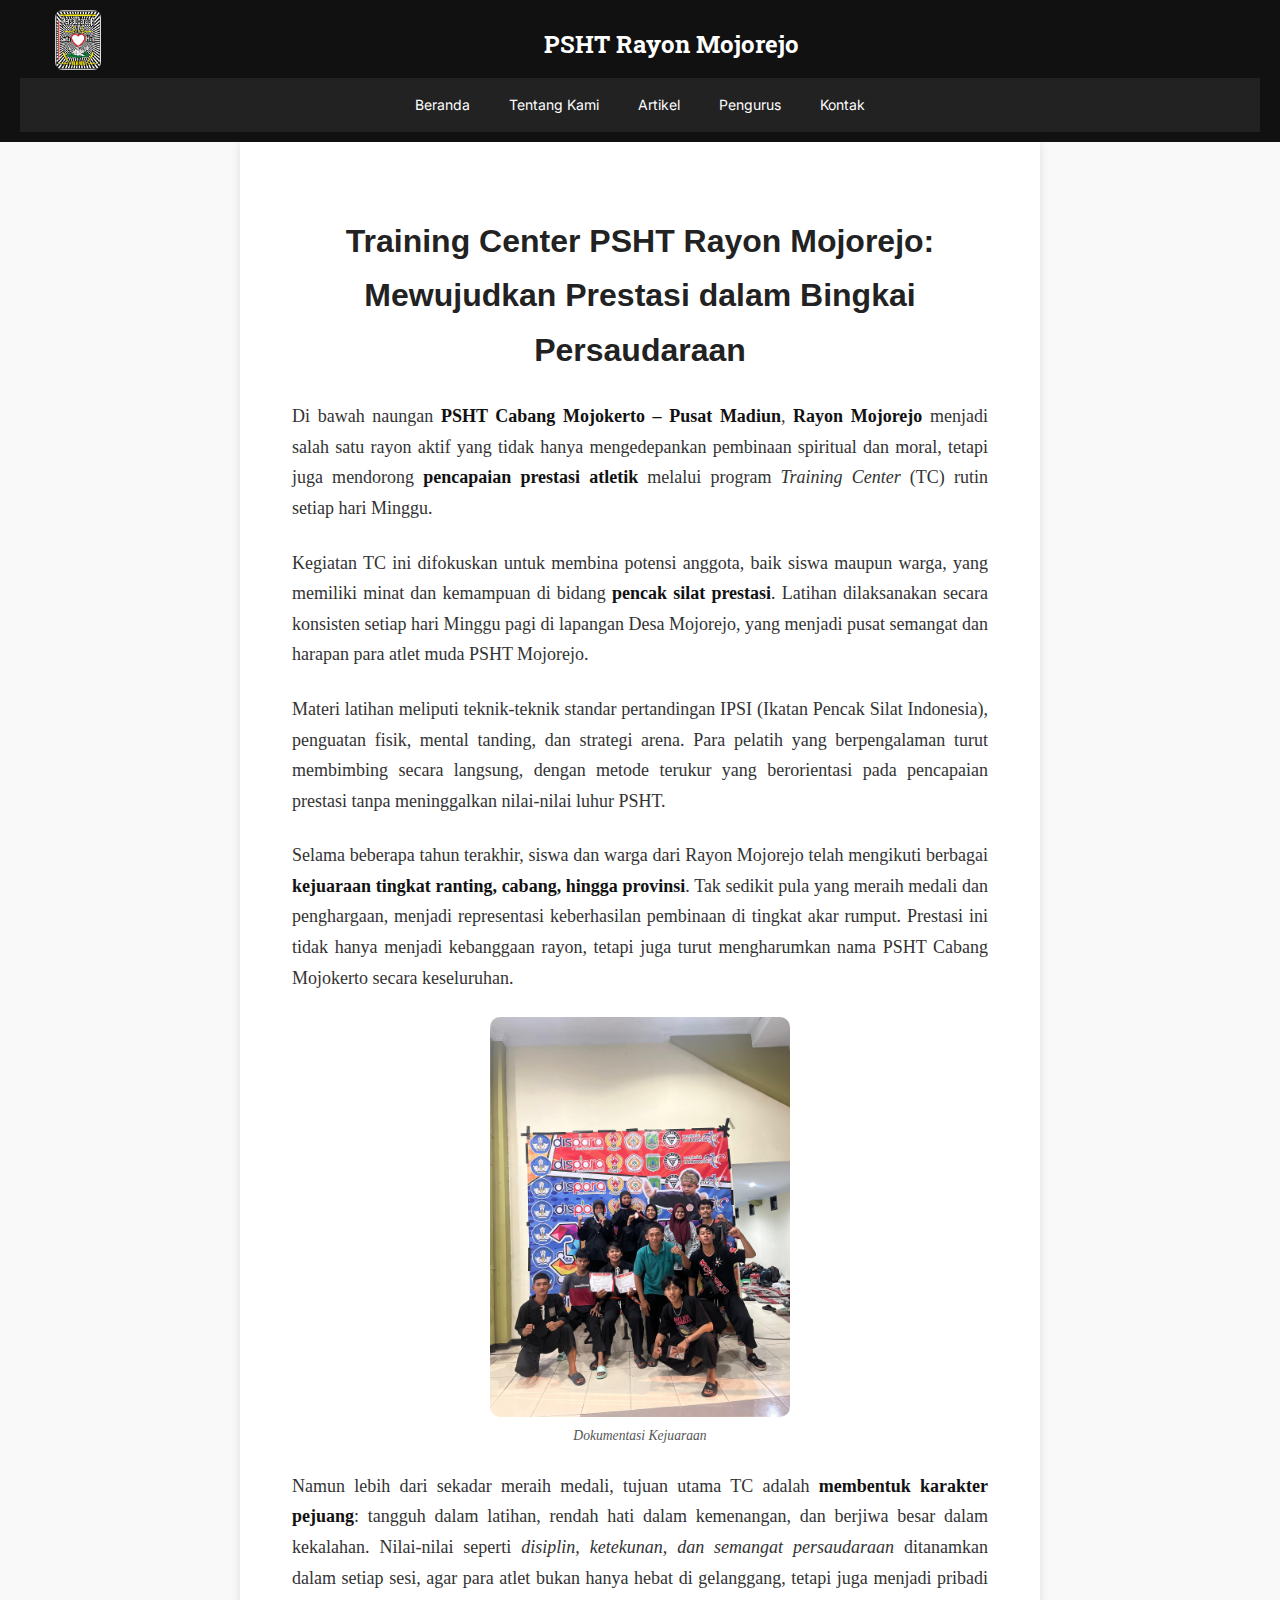
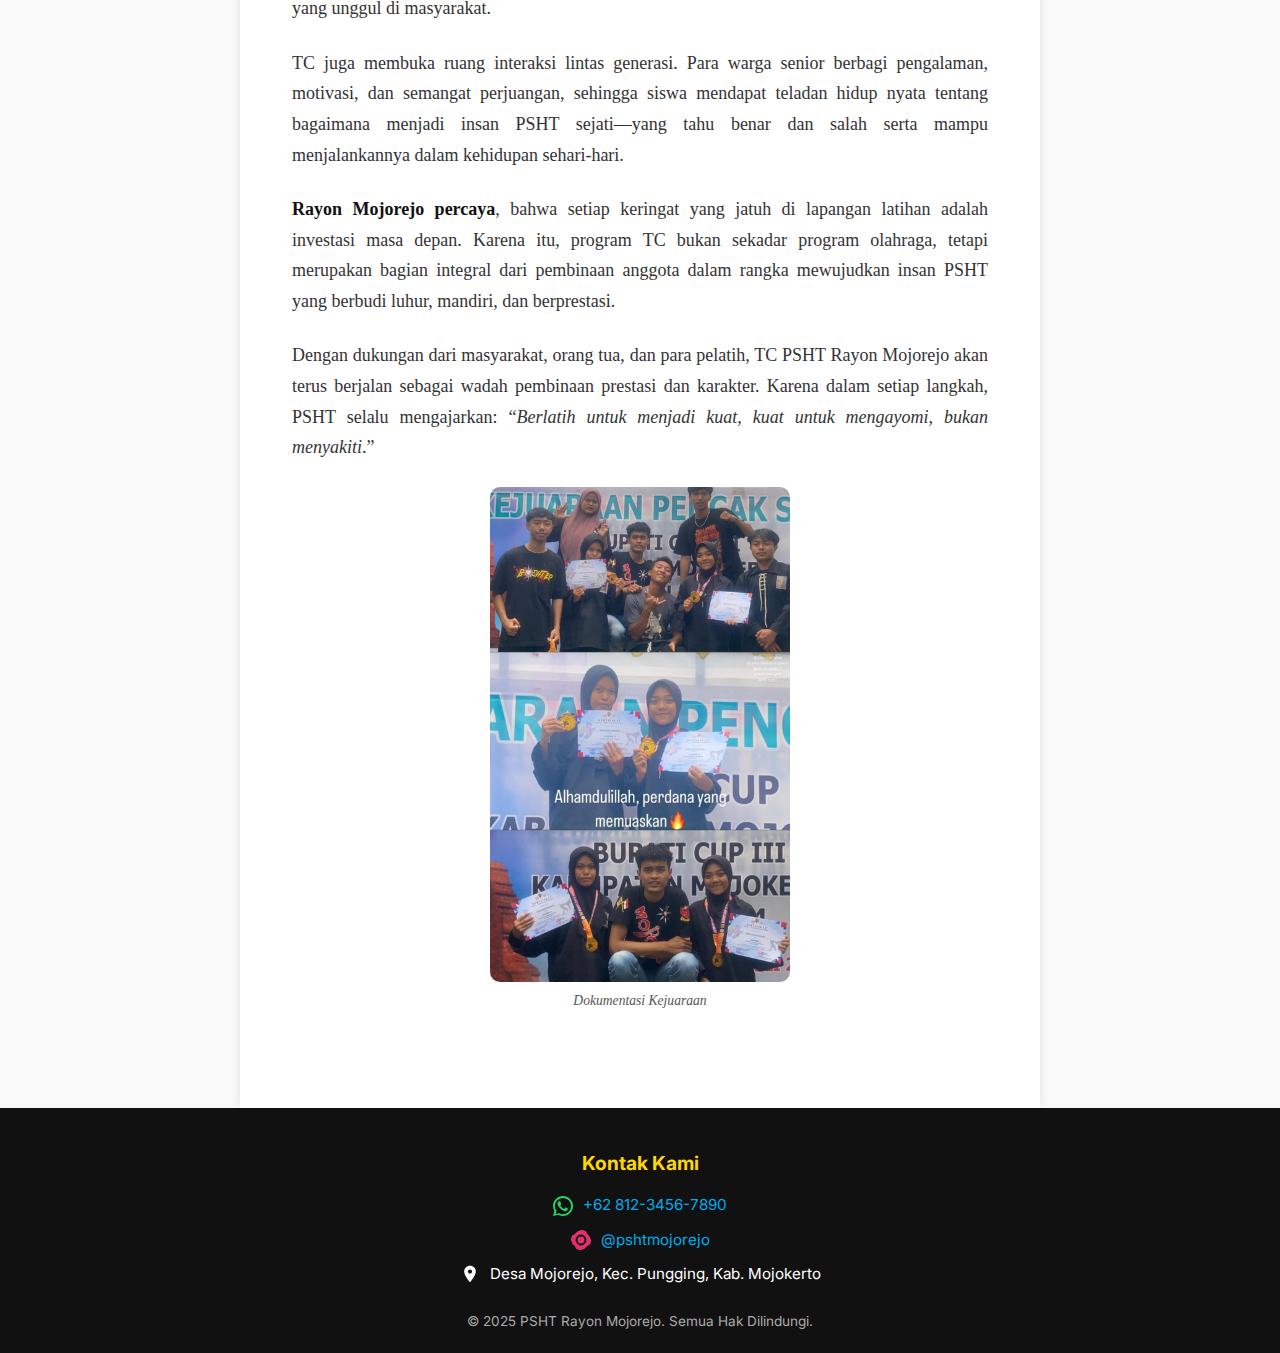
<file: artikel3.html>
<!DOCTYPE html>
<html lang="id">

<head>
  <meta charset="UTF-8">
  <title>PSHT Mojorejo - Persaudaraan Setia Hati Terate Mojokerto</title>
  
  <!-- SEO Meta -->
  <meta name="description" content="Website resmi PSHT Rayon Mojorejo Mojokerto. Berisi informasi kegiatan, sejarah, artikel, dan latihan PSHT di Mojorejo, Mojokerto Raya, dan Jawa Timur.">
  <meta name="keywords" content="PSHT, PSHT Mojorejo, PSHT Mojokerto, PSHT Mojosari, PSHT Kutorjo, PSHT Bangsal, PSHT Pungging, PSHT Jawa Timur, Persaudaraan Setia Hati Terate">
  <meta name="author" content="PSHT Rayon Mojorejo">
  <meta name="robots" content="index, follow">
  <meta name="viewport" content="width=device-width, initial-scale=1.0">
  
  <!-- Open Graph Meta -->
  <meta property="og:title" content="PSHT Rayon Mojorejo - Persaudaraan Setia Hati Terate Mojokerto">
  <meta property="og:description" content="Informasi lengkap seputar kegiatan, sejarah, dan artikel PSHT Mojorejo, Mojokerto Raya, dan Jawa Timur.">
  <meta property="og:type" content="website">
  <meta property="og:url" content="https://mojorejo22.github.io/mojorejo/">
  <meta property="og:image" content="https://mojorejo22.github.io/mojorejo/assets/pshtlogo.jpeg">

  <!-- Performance -->
  <link rel="preconnect" href="https://fonts.googleapis.com">
  <link rel="preconnect" href="https://fonts.gstatic.com" crossorigin>

  <!-- Fonts -->
  <link href="https://fonts.googleapis.com/css2?family=Inter:wght@400;600;700&family=Roboto+Slab:wght@700&display=swap" rel="stylesheet">

  <!-- Styles -->
  <link rel="stylesheet" href="styles.css">

  <!-- Favicon -->
  <link rel="icon" type="image/png" href="assets/favicon.png">
</head>


<body>
    <header>
        <div class="header-top container">
            <a href="index.html" class="logo-link">
                <img src="assets/pshtlogo.jpeg" alt="Logo PSHT" class="logo" />
            </a>
            <h1 class="site-title">PSHT Rayon Mojorejo</h1>
            <button class="hamburger" onclick="toggleMenu()">☰</button>
        </div>
        <nav id="nav-menu">
            <a href="index.html">Beranda</a>
            <a href="index.html#tentang">Tentang Kami</a>
            <a href="index.html#artikel">Artikel</a>
            <a href="index.html#pengurus">Pengurus</a>
            <a href="index.html#kontak">Kontak</a>
        </nav>
    </header>



    <main class="section">
        <section class="artikel-tc">
            <h2>Training Center PSHT Rayon Mojorejo: Mewujudkan Prestasi dalam Bingkai Persaudaraan</h2>

            <p>Di bawah naungan <strong>PSHT Cabang Mojokerto – Pusat Madiun</strong>, <strong>Rayon Mojorejo</strong>
                menjadi
                salah satu rayon aktif yang tidak hanya mengedepankan pembinaan spiritual dan moral, tetapi juga
                mendorong
                <strong>pencapaian prestasi atletik</strong> melalui program <em>Training Center</em> (TC) rutin setiap
                hari Minggu.
            </p>

            <p>Kegiatan TC ini difokuskan untuk membina potensi anggota, baik siswa maupun warga, yang memiliki minat
                dan
                kemampuan di bidang <strong>pencak silat prestasi</strong>. Latihan dilaksanakan secara konsisten setiap
                hari
                Minggu pagi di lapangan Desa Mojorejo, yang menjadi pusat semangat dan harapan para atlet muda PSHT
                Mojorejo.</p>

            <p>Materi latihan meliputi teknik-teknik standar pertandingan IPSI (Ikatan Pencak Silat Indonesia),
                penguatan fisik,
                mental tanding, dan strategi arena. Para pelatih yang berpengalaman turut membimbing secara langsung,
                dengan metode
                terukur yang berorientasi pada pencapaian prestasi tanpa meninggalkan nilai-nilai luhur PSHT.</p>

            <p>Selama beberapa tahun terakhir, siswa dan warga dari Rayon Mojorejo telah mengikuti berbagai
                <strong>kejuaraan
                    tingkat ranting, cabang, hingga provinsi</strong>. Tak sedikit pula yang meraih medali dan
                penghargaan, menjadi
                representasi keberhasilan pembinaan di tingkat akar rumput. Prestasi ini tidak hanya menjadi kebanggaan
                rayon,
                tetapi juga turut mengharumkan nama PSHT Cabang Mojokerto secara keseluruhan.
            </p>
            <figure class="gambar-tentang-container">
                <img src="assets/p8.jpeg" alt="Dokumentasi PSHT Mojorejo" class="gambar-tentang" />
                <figcaption>Dokumentasi Kejuaraan</figcaption>
            </figure>

            <p>Namun lebih dari sekadar meraih medali, tujuan utama TC adalah <strong>membentuk karakter
                    pejuang</strong>: tangguh
                dalam latihan, rendah hati dalam kemenangan, dan berjiwa besar dalam kekalahan. Nilai-nilai seperti
                <em>disiplin,
                    ketekunan, dan semangat persaudaraan</em> ditanamkan dalam setiap sesi, agar para atlet bukan hanya
                hebat di
                gelanggang, tetapi juga menjadi pribadi yang unggul di masyarakat.
            </p>

            <p>TC juga membuka ruang interaksi lintas generasi. Para warga senior berbagi pengalaman, motivasi, dan
                semangat
                perjuangan, sehingga siswa mendapat teladan hidup nyata tentang bagaimana menjadi insan PSHT sejati—yang
                tahu benar
                dan salah serta mampu menjalankannya dalam kehidupan sehari-hari.</p>

            <p><strong>Rayon Mojorejo percaya</strong>, bahwa setiap keringat yang jatuh di lapangan latihan adalah
                investasi masa
                depan. Karena itu, program TC bukan sekadar program olahraga, tetapi merupakan bagian integral dari
                pembinaan
                anggota dalam rangka mewujudkan insan PSHT yang berbudi luhur, mandiri, dan berprestasi.</p>

            <p>Dengan dukungan dari masyarakat, orang tua, dan para pelatih, TC PSHT Rayon Mojorejo akan terus berjalan
                sebagai
                wadah pembinaan prestasi dan karakter. Karena dalam setiap langkah, PSHT selalu mengajarkan:
                “<em>Berlatih untuk
                    menjadi kuat, kuat untuk mengayomi, bukan menyakiti</em>.”</p>

            <figure class="gambar-tentang-container">
                <img src="assets/p7.jpeg" alt="Dokumentasi PSHT Mojorejo" class="gambar-tentang" />
                <figcaption>Dokumentasi Kejuaraan</figcaption>
            </figure>
        </section>



    </main>

    <footer>
        <div class="footer-container">
            <h3>Kontak Kami</h3>
            <div class="footer-contact">

                <!-- WhatsApp -->
                <div class="contact-item">
                    <svg class="icon" viewBox="0 0 32 32" fill="#25D366" xmlns="http://www.w3.org/2000/svg">
                        <path
                            d="M16 0C7.164 0 0 7.162 0 16c0 2.818.738 5.527 2.141 7.93L0 32l8.395-2.178C11.07 31.262 13.493 32 16 32c8.836 0 16-7.162 16-16S24.836 0 16 0zm0 29.367c-2.188 0-4.33-.582-6.215-1.684l-.445-.26-4.982 1.292 1.322-4.86-.29-.472C3.75 21.23 3.103 18.665 3.103 16c0-7.11 5.787-12.897 12.897-12.897S28.897 8.89 28.897 16 23.11 28.897 16 28.897zm7.83-9.652c-.426-.214-2.52-1.243-2.912-1.386-.392-.143-.677-.214-.963.214-.285.426-1.106 1.386-1.354 1.671-.249.285-.499.321-.925.107-.426-.214-1.798-.662-3.426-2.11-1.265-1.13-2.117-2.52-2.364-2.945-.249-.426-.027-.656.188-.87.193-.193.426-.499.641-.749.214-.25.285-.428.427-.713.143-.285.071-.535-.035-.749-.107-.214-.963-2.32-1.322-3.176-.348-.856-.703-.739-.963-.749-.249-.01-.534-.012-.82-.012s-.749.107-1.14.535c-.392.428-1.5 1.463-1.5 3.565s1.53 4.132 1.744 4.421c.214.285 3.008 4.612 7.29 6.465.812.35 1.444.558 1.938.715.814.259 1.554.223 2.138.136.653-.097 2.52-1.03 2.875-2.026.356-.997.356-1.85.25-2.026-.106-.179-.392-.285-.818-.5z" />
                    </svg>
                    <a href="https://wa.me/6281234567890" target="_blank">+62 812-3456-7890</a>
                </div>

                <!-- Instagram -->
                <div class="contact-item">
                    <svg class="icon" viewBox="0 0 32 32" fill="#E1306C" xmlns="http://www.w3.org/2000/svg">
                        <path
                            d="M16 7.3a8.7 8.7 0 1 0 8.7 8.7A8.71 8.71 0 0 0 16 7.3zm0 14.3a5.6 5.6 0 1 1 5.6-5.6 5.61 5.61 0 0 1-5.6 5.6zm10.5-14.63a2.03 2.03 0 1 1-2.03-2.03 2.03 2.03 0 0 1 2.03 2.03zM32 16a15.91 15.91 0 0 1-.57 4.39 9.3 9.3 0 0 1-1.6 3.38 9.3 9.3 0 0 1-3.38 1.6A15.91 15.91 0 0 1 16 32a15.91 15.91 0 0 1-4.39-.57 9.3 9.3 0 0 1-3.38-1.6 9.3 9.3 0 0 1-1.6-3.38A15.91 15.91 0 0 1 0 16a15.91 15.91 0 0 1 .57-4.39 9.3 9.3 0 0 1 1.6-3.38 9.3 9.3 0 0 1 3.38-1.6A15.91 15.91 0 0 1 16 0a15.91 15.91 0 0 1 4.39.57 9.3 9.3 0 0 1 3.38 1.6 9.3 9.3 0 0 1 1.6 3.38A15.91 15.91 0 0 1 32 16z" />
                    </svg>
                    <a href="https://instagram.com/pshtmojorejo" target="_blank">@pshtmojorejo</a>
                </div>

                <!-- Lokasi -->
                <div class="contact-item">
                    <svg class="icon" viewBox="0 0 24 24" fill="#ffffff" xmlns="http://www.w3.org/2000/svg">
                        <path
                            d="M12 2C8.13 2 5 5.13 5 9c0 5.25 7 13 7 13s7-7.75 7-13c0-3.87-3.13-7-7-7zm0 9.5c-1.38 0-2.5-1.12-2.5-2.5S10.62 6.5 12 6.5 14.5 7.62 14.5 9 13.38 11.5 12 11.5z" />
                    </svg>
                    <span>Desa Mojorejo, Kec. Pungging, Kab. Mojokerto</span>
                </div>

            </div>

            <div class="footer-credit">
                <p>&copy; 2025 PSHT Rayon Mojorejo. Semua Hak Dilindungi.</p>
            </div>
        </div>
    </footer>
    <script>
        function toggleMenu() {
            document.getElementById('nav-menu').classList.toggle('show');
        }
    </script>
</body>

</html>
</file>
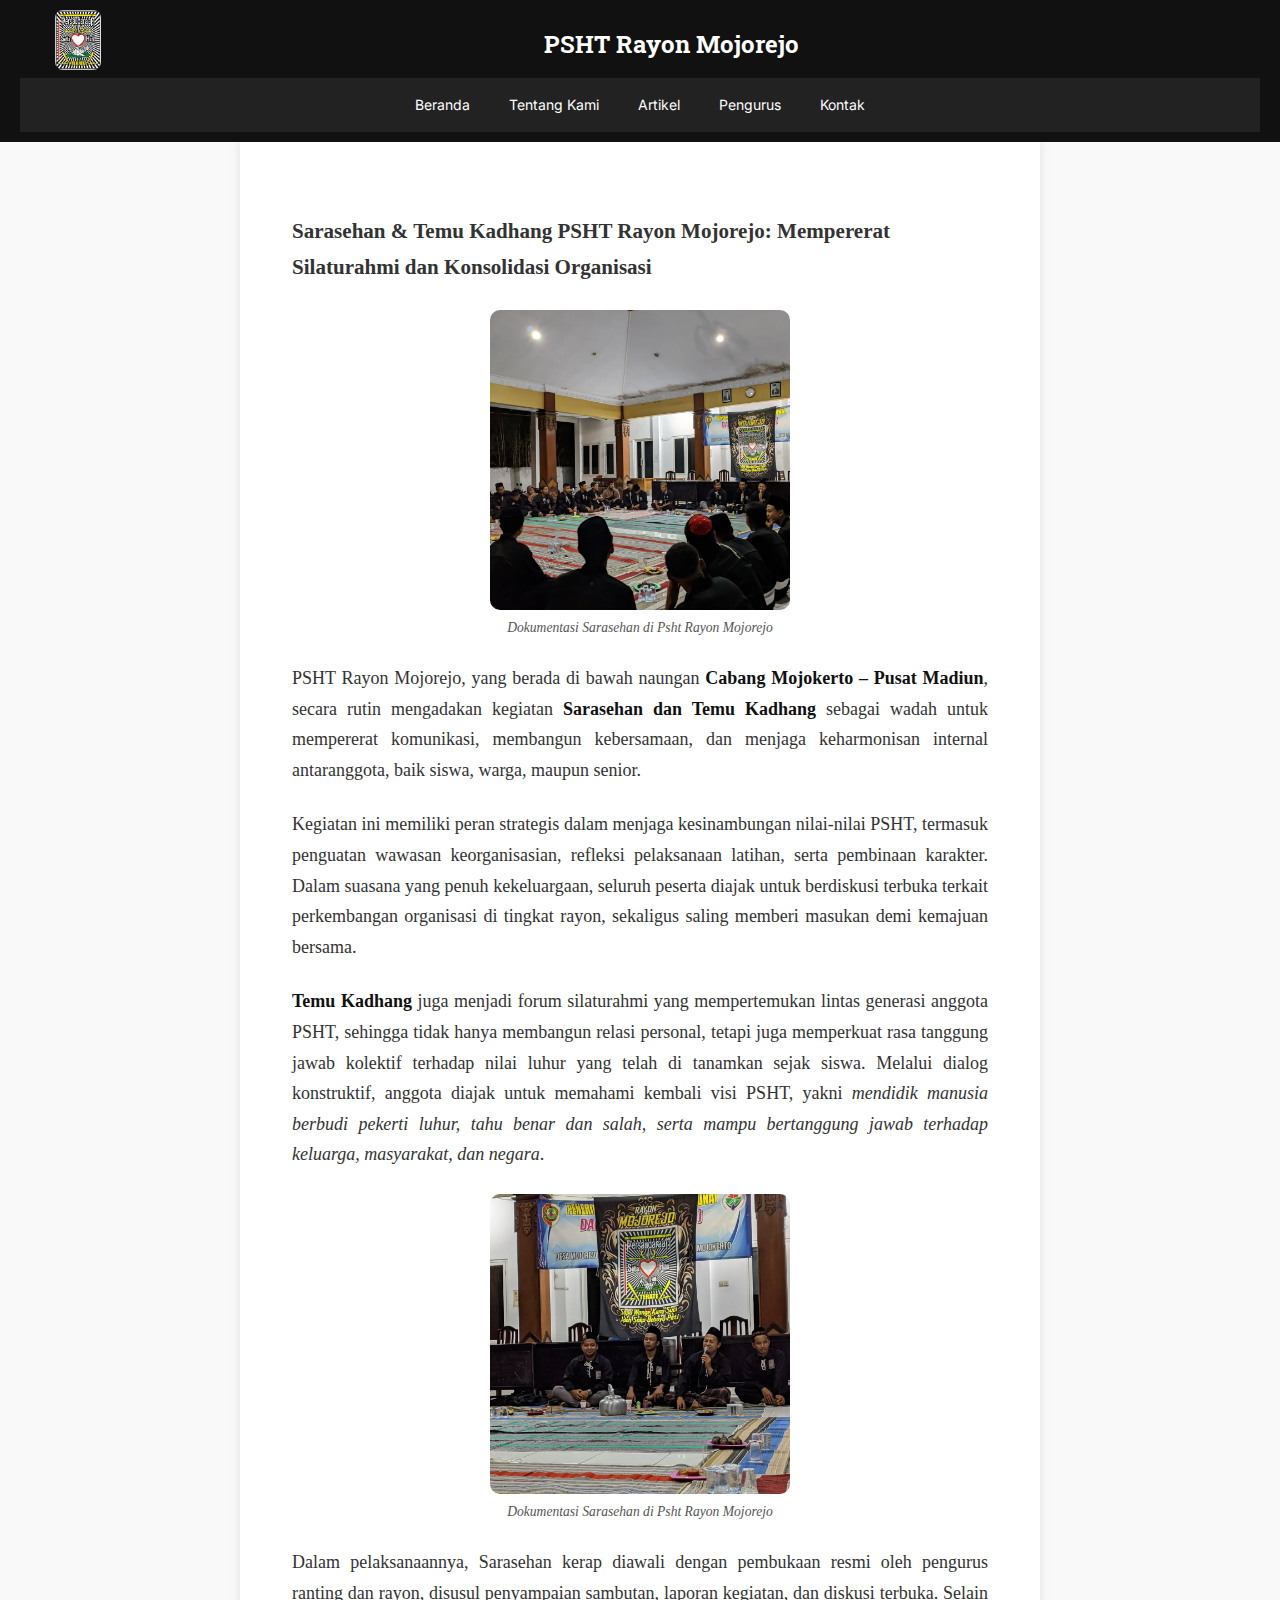
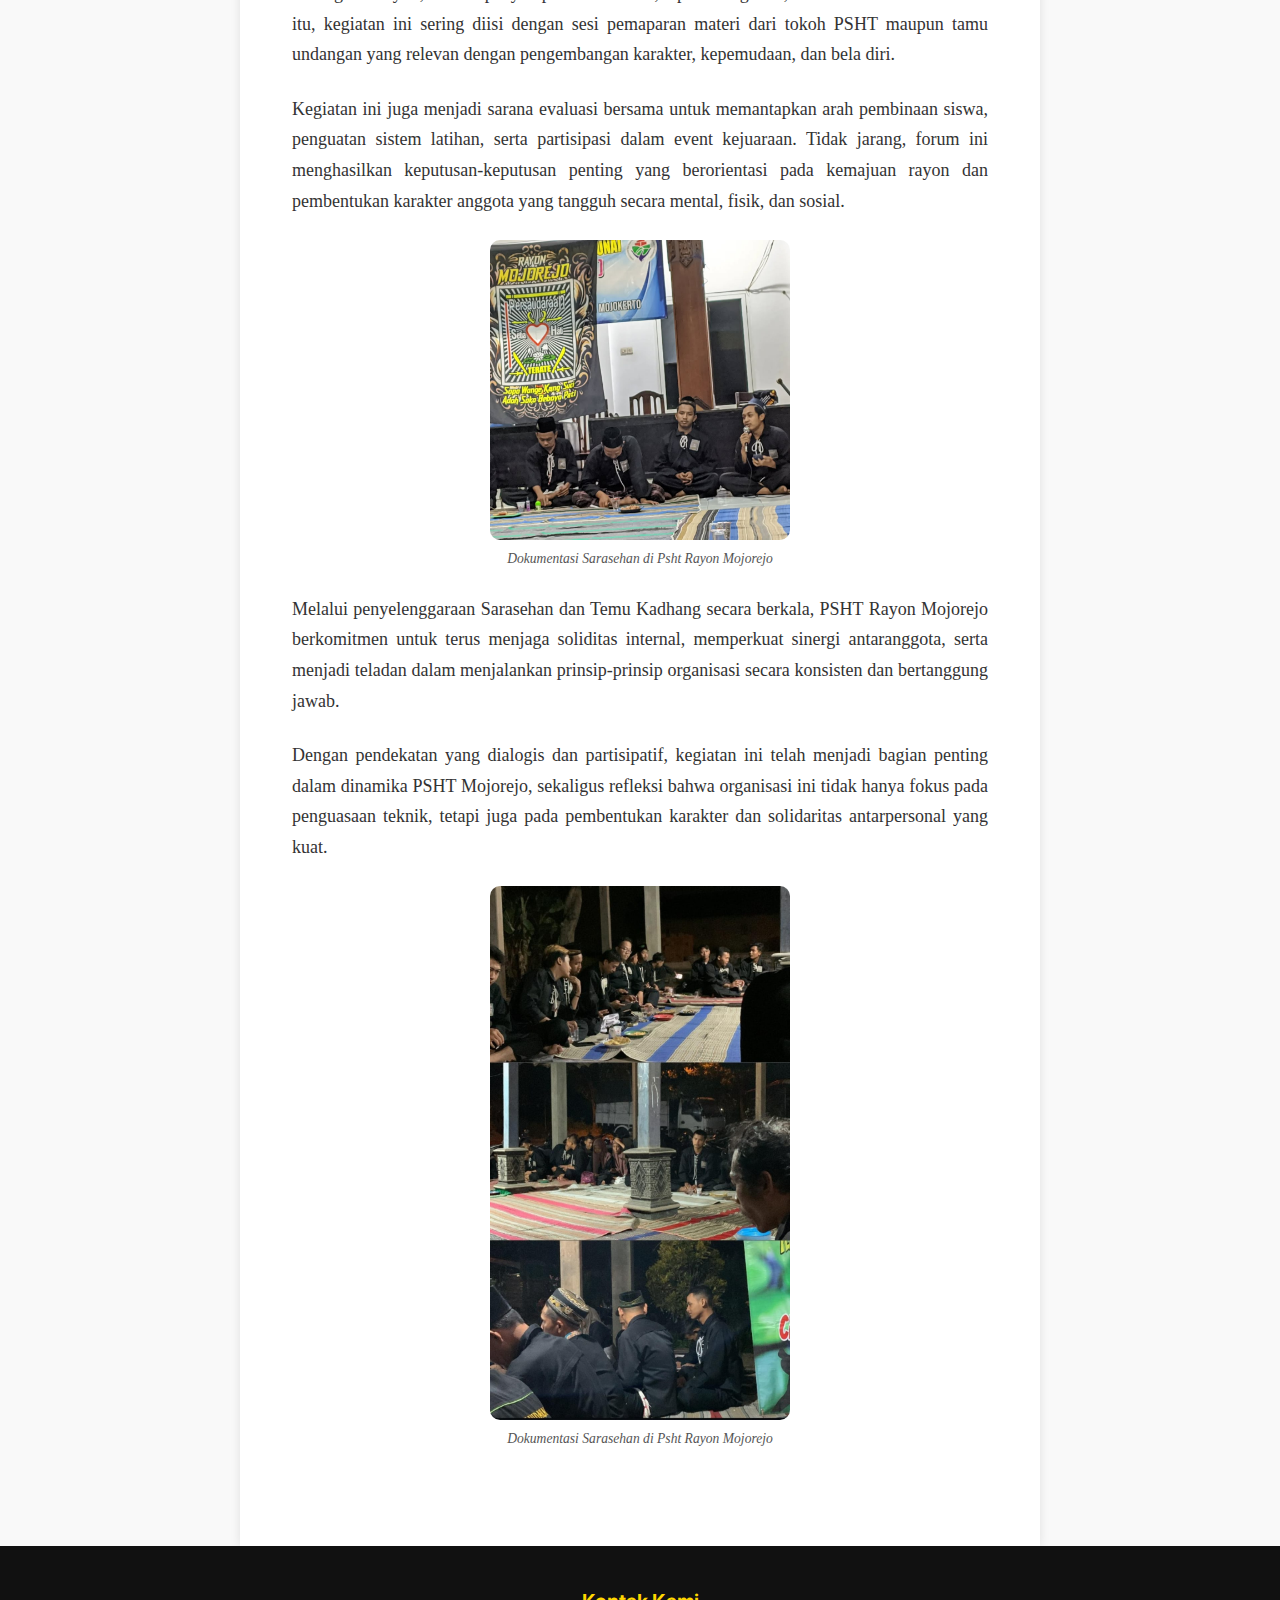
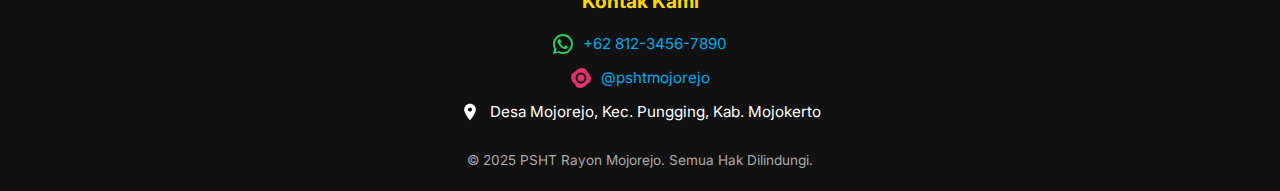
<file: artikel4.html>
<!DOCTYPE html>
<html lang="id">

<head>
  <meta charset="UTF-8">
  <title>Sarasehan Dan Temu Kadhang Psht Rayon Mojorejo</title>
  
  <!-- SEO Meta -->
  <meta name="description" content="Website resmi PSHT Rayon Mojorejo Mojokerto. Berisi informasi kegiatan, sejarah, artikel, dan latihan PSHT di Mojorejo, Mojokerto Raya, dan Jawa Timur.">
  <meta name="keywords" content="PSHT, PSHT Mojorejo, PSHT Mojokerto, PSHT Mojosari, PSHT Kutorjo, PSHT Bangsal, PSHT Pungging, PSHT Jawa Timur, Persaudaraan Setia Hati Terate">
  <meta name="author" content="PSHT Rayon Mojorejo">
  <meta name="robots" content="index, follow">
  <meta name="viewport" content="width=device-width, initial-scale=1.0">
  
  <!-- Open Graph Meta -->
  <meta property="og:title" content="PSHT Rayon Mojorejo - Persaudaraan Setia Hati Terate Mojokerto">
  <meta property="og:description" content="Informasi lengkap seputar kegiatan, sejarah, dan artikel PSHT Mojorejo, Mojokerto Raya, dan Jawa Timur.">
  <meta property="og:type" content="website">
  <meta property="og:url" content="https://mojorejo22.github.io/mojorejo/">
  <meta property="og:image" content="https://mojorejo22.github.io/mojorejo/assets/pshtlogo.jpeg">

  <!-- Performance -->
  <link rel="preconnect" href="https://fonts.googleapis.com">
  <link rel="preconnect" href="https://fonts.gstatic.com" crossorigin>

  <!-- Fonts -->
  <link href="https://fonts.googleapis.com/css2?family=Inter:wght@400;600;700&family=Roboto+Slab:wght@700&display=swap" rel="stylesheet">

  <!-- Styles -->
  <link rel="stylesheet" href="styles.css">

  <!-- Favicon -->
  <link rel="icon" type="image/png" href="assets/favicon.png">
</head>


<body>
    <header>
        <div class="header-top container">
            <a href="index.html" class="logo-link">
                <img src="assets/pshtlogo.jpeg" alt="Logo PSHT" class="logo" />
            </a>
            <h1 class="site-title">PSHT Rayon Mojorejo</h1>
            <button class="hamburger" onclick="toggleMenu()">☰</button>
        </div>
        <nav id="nav-menu">
            <a href="index.html">Beranda</a>
            <a href="index.html#tentang">Tentang Kami</a>
            <a href="index.html#artikel">Artikel</a>
            <a href="index.html#pengurus">Pengurus</a>
            <a href="index.html#kontak">Kontak</a>
        </nav>
    </header>



    <main class="section">
        <section class="artikel-sarasehan">
            <h3>Sarasehan & Temu Kadhang PSHT Rayon Mojorejo: Mempererat Silaturahmi dan Konsolidasi Organisasi</h3>
            <figure class="gambar-tentang-container">
                <img src="assets/p26.jpg" alt="Dokumentasi PSHT Mojorejo" class="gambar-tentang" />
                <figcaption>Dokumentasi Sarasehan di Psht Rayon Mojorejo</figcaption>
            </figure>

            <p>PSHT Rayon Mojorejo, yang berada di bawah naungan <strong>Cabang Mojokerto – Pusat Madiun</strong>,
                secara rutin
                mengadakan kegiatan <strong>Sarasehan dan Temu Kadhang</strong> sebagai wadah untuk mempererat
                komunikasi, membangun
                kebersamaan, dan menjaga keharmonisan internal antaranggota, baik siswa, warga, maupun senior.</p>

            <p>Kegiatan ini memiliki peran strategis dalam menjaga kesinambungan nilai-nilai PSHT, termasuk penguatan
                wawasan
                keorganisasian, refleksi pelaksanaan latihan, serta pembinaan karakter. Dalam suasana yang penuh
                kekeluargaan,
                seluruh peserta diajak untuk berdiskusi terbuka terkait perkembangan organisasi di tingkat rayon,
                sekaligus saling
                memberi masukan demi kemajuan bersama.</p>

            <p><strong>Temu Kadhang</strong> juga menjadi forum silaturahmi yang mempertemukan lintas generasi anggota
                PSHT,
                sehingga tidak hanya membangun relasi personal, tetapi juga memperkuat rasa tanggung jawab kolektif
                terhadap nilai
                luhur yang telah di tanamkan sejak siswa. Melalui dialog konstruktif, anggota diajak untuk memahami
                kembali visi PSHT,
                yakni <em>mendidik manusia berbudi pekerti luhur, tahu benar dan salah, serta mampu bertanggung jawab
                    terhadap
                    keluarga, masyarakat, dan negara</em>.</p>
            <figure class="gambar-tentang-container">
                <img src="assets/p25.jpg" alt="Dokumentasi PSHT Mojorejo" class="gambar-tentang" />
                <figcaption>Dokumentasi Sarasehan di Psht Rayon Mojorejo</figcaption>
            </figure>

            <p>Dalam pelaksanaannya, Sarasehan kerap diawali dengan pembukaan resmi oleh pengurus ranting dan rayon,
                disusul
                penyampaian
                sambutan, laporan kegiatan, dan diskusi terbuka. Selain itu, kegiatan ini sering diisi dengan sesi
                pemaparan materi
                dari tokoh PSHT maupun tamu undangan yang relevan dengan pengembangan karakter, kepemudaan, dan bela
                diri.</p>

            <p>Kegiatan ini juga menjadi sarana evaluasi bersama untuk memantapkan arah pembinaan siswa, penguatan
                sistem latihan,
                serta partisipasi dalam event kejuaraan. Tidak jarang, forum ini menghasilkan keputusan-keputusan
                penting yang
                berorientasi pada kemajuan rayon dan pembentukan karakter anggota yang tangguh secara mental, fisik, dan
                sosial.</p>
            <figure class="gambar-tentang-container">
                <img src="assets/p24.jpg" alt="Dokumentasi PSHT Mojorejo" class="gambar-tentang" />
                <figcaption>Dokumentasi Sarasehan di Psht Rayon Mojorejo</figcaption>
            </figure>
            <p>Melalui penyelenggaraan Sarasehan dan Temu Kadhang secara berkala, PSHT Rayon Mojorejo berkomitmen untuk
                terus
                menjaga soliditas internal, memperkuat sinergi antaranggota, serta menjadi teladan dalam menjalankan
                prinsip-prinsip
                organisasi secara konsisten dan bertanggung jawab.</p>

            <p>Dengan pendekatan yang dialogis dan partisipatif, kegiatan ini telah menjadi bagian penting dalam
                dinamika PSHT
                Mojorejo, sekaligus refleksi bahwa organisasi ini tidak hanya fokus pada penguasaan teknik, tetapi juga
                pada
                pembentukan karakter dan solidaritas antarpersonal yang kuat.</p>

            <figure class="gambar-tentang-container">
                <img src="assets/p28.jpg" alt="Dokumentasi PSHT Mojorejo" class="gambar-tentang" />
                <figcaption>Dokumentasi Sarasehan di Psht Rayon Mojorejo</figcaption>
            </figure>
        </section>

    </main>

    <footer>
        <div class="footer-container">
            <h3>Kontak Kami</h3>
            <div class="footer-contact">

                <!-- WhatsApp -->
                <div class="contact-item">
                    <svg class="icon" viewBox="0 0 32 32" fill="#25D366" xmlns="http://www.w3.org/2000/svg">
                        <path
                            d="M16 0C7.164 0 0 7.162 0 16c0 2.818.738 5.527 2.141 7.93L0 32l8.395-2.178C11.07 31.262 13.493 32 16 32c8.836 0 16-7.162 16-16S24.836 0 16 0zm0 29.367c-2.188 0-4.33-.582-6.215-1.684l-.445-.26-4.982 1.292 1.322-4.86-.29-.472C3.75 21.23 3.103 18.665 3.103 16c0-7.11 5.787-12.897 12.897-12.897S28.897 8.89 28.897 16 23.11 28.897 16 28.897zm7.83-9.652c-.426-.214-2.52-1.243-2.912-1.386-.392-.143-.677-.214-.963.214-.285.426-1.106 1.386-1.354 1.671-.249.285-.499.321-.925.107-.426-.214-1.798-.662-3.426-2.11-1.265-1.13-2.117-2.52-2.364-2.945-.249-.426-.027-.656.188-.87.193-.193.426-.499.641-.749.214-.25.285-.428.427-.713.143-.285.071-.535-.035-.749-.107-.214-.963-2.32-1.322-3.176-.348-.856-.703-.739-.963-.749-.249-.01-.534-.012-.82-.012s-.749.107-1.14.535c-.392.428-1.5 1.463-1.5 3.565s1.53 4.132 1.744 4.421c.214.285 3.008 4.612 7.29 6.465.812.35 1.444.558 1.938.715.814.259 1.554.223 2.138.136.653-.097 2.52-1.03 2.875-2.026.356-.997.356-1.85.25-2.026-.106-.179-.392-.285-.818-.5z" />
                    </svg>
                    <a href="https://wa.me/6281234567890" target="_blank">+62 812-3456-7890</a>
                </div>

                <!-- Instagram -->
                <div class="contact-item">
                    <svg class="icon" viewBox="0 0 32 32" fill="#E1306C" xmlns="http://www.w3.org/2000/svg">
                        <path
                            d="M16 7.3a8.7 8.7 0 1 0 8.7 8.7A8.71 8.71 0 0 0 16 7.3zm0 14.3a5.6 5.6 0 1 1 5.6-5.6 5.61 5.61 0 0 1-5.6 5.6zm10.5-14.63a2.03 2.03 0 1 1-2.03-2.03 2.03 2.03 0 0 1 2.03 2.03zM32 16a15.91 15.91 0 0 1-.57 4.39 9.3 9.3 0 0 1-1.6 3.38 9.3 9.3 0 0 1-3.38 1.6A15.91 15.91 0 0 1 16 32a15.91 15.91 0 0 1-4.39-.57 9.3 9.3 0 0 1-3.38-1.6 9.3 9.3 0 0 1-1.6-3.38A15.91 15.91 0 0 1 0 16a15.91 15.91 0 0 1 .57-4.39 9.3 9.3 0 0 1 1.6-3.38 9.3 9.3 0 0 1 3.38-1.6A15.91 15.91 0 0 1 16 0a15.91 15.91 0 0 1 4.39.57 9.3 9.3 0 0 1 3.38 1.6 9.3 9.3 0 0 1 1.6 3.38A15.91 15.91 0 0 1 32 16z" />
                    </svg>
                    <a href="https://instagram.com/pshtmojorejo" target="_blank">@pshtmojorejo</a>
                </div>

                <!-- Lokasi -->
                <div class="contact-item">
                    <svg class="icon" viewBox="0 0 24 24" fill="#ffffff" xmlns="http://www.w3.org/2000/svg">
                        <path
                            d="M12 2C8.13 2 5 5.13 5 9c0 5.25 7 13 7 13s7-7.75 7-13c0-3.87-3.13-7-7-7zm0 9.5c-1.38 0-2.5-1.12-2.5-2.5S10.62 6.5 12 6.5 14.5 7.62 14.5 9 13.38 11.5 12 11.5z" />
                    </svg>
                    <span>Desa Mojorejo, Kec. Pungging, Kab. Mojokerto</span>
                </div>

            </div>

            <div class="footer-credit">
                <p>&copy; 2025 PSHT Rayon Mojorejo. Semua Hak Dilindungi.</p>
            </div>
        </div>
    </footer>
    <script>
        function toggleMenu() {
            document.getElementById('nav-menu').classList.toggle('show');
        }
    </script>
</body>

</html>
</file>
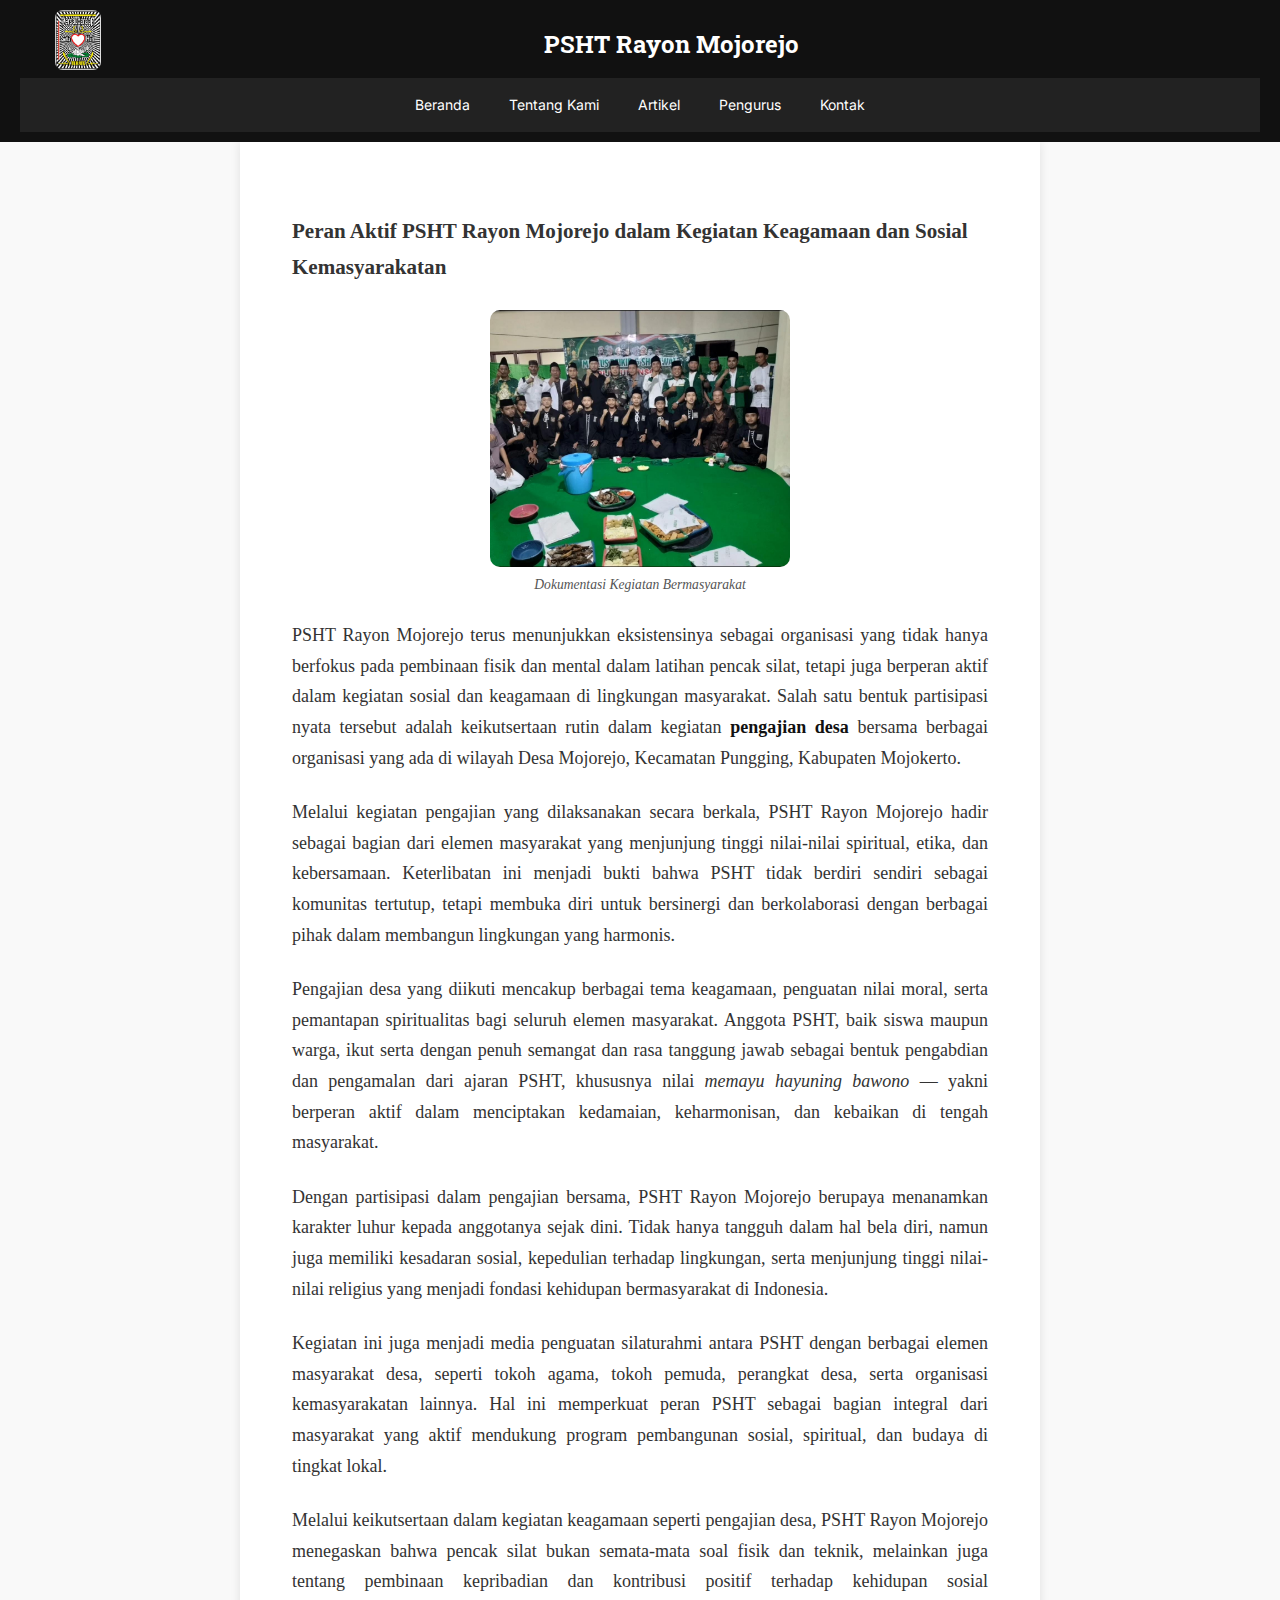
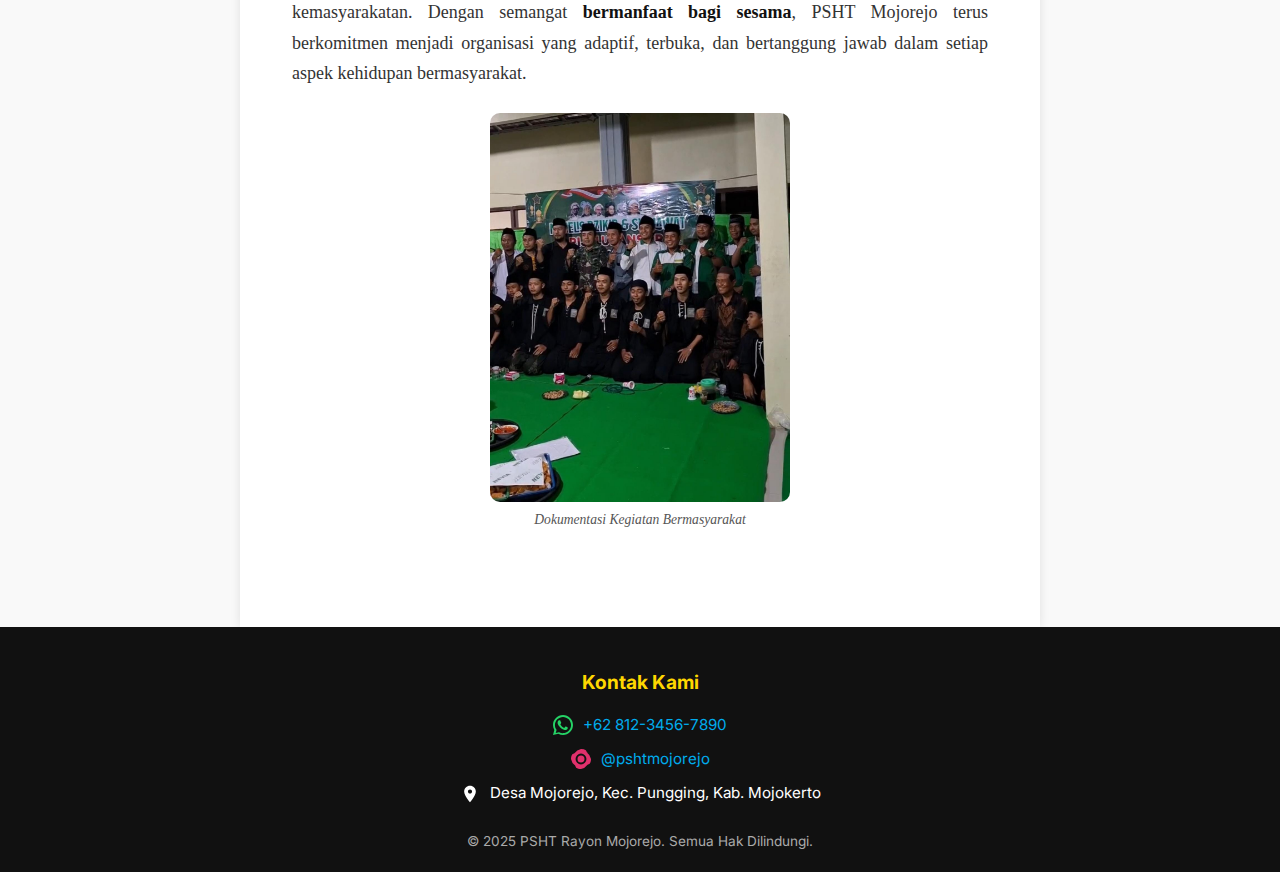
<file: artikel5.html>
<!DOCTYPE html>
<html lang="id">
<head>
  <meta charset="UTF-8">
  <title>Peran Aktif PSHT Rayon Mojorejo Di Masyarakat</title>

  <!-- ✅ SEO Meta -->
  <meta name="title" content="PSHT Rayon Mojorejo">
  <meta name="description" content="Website resmi PSHT Rayon Mojorejo Mojokerto. Berisi informasi kegiatan, sejarah, artikel, dan latihan PSHT di Mojorejo, Mojokerto Raya, dan Jawa Timur.">
  <meta name="keywords" content="PSHT, PSHT Mojorejo, PSHT Mojokerto, PSHT Mojosari, PSHT Kutorjo, PSHT Bangsal, PSHT Pungging, PSHT Jawa Timur, Persaudaraan Setia Hati Terate">
  <meta name="author" content="PSHT Rayon Mojorejo">
  <meta name="robots" content="index, follow">
  <meta name="viewport" content="width=device-width, initial-scale=1.0">

  <!-- ✅ Canonical URL -->
  <link rel="canonical" href="https://mojorejo22.github.io/mojorejo/">

  <!-- ✅ Open Graph (Facebook, WhatsApp, LinkedIn) -->
  <meta property="og:title" content="PSHT Rayon Mojorejo">
  <meta property="og:description" content="Informasi lengkap seputar kegiatan, sejarah, dan artikel PSHT Mojorejo, Mojokerto Raya, dan Jawa Timur.">
  <meta property="og:type" content="website">
  <meta property="og:url" content="https://mojorejo22.github.io/mojorejo/">
  <meta property="og:image" content="https://mojorejo22.github.io/mojorejo/mojorejo.png">

  <!-- ✅ Twitter Card -->
  <meta name="twitter:card" content="summary_large_image">
  <meta name="twitter:title" content="PSHT Rayon Mojorejo">
  <meta name="twitter:description" content="Informasi lengkap seputar kegiatan, sejarah, dan artikel PSHT Mojorejo, Mojokerto Raya, dan Jawa Timur.">
  <meta name="twitter:image" content="https://mojorejo22.github.io/mojorejo/mojorejo.png">

  <!-- ✅ Preconnect for Performance -->
  <link rel="preconnect" href="https://fonts.googleapis.com">
  <link rel="preconnect" href="https://fonts.gstatic.com" crossorigin>

  <!-- ✅ Sitemap -->
  <link rel="sitemap" type="application/xml" title="Sitemap" href="https://mojorejo22.github.io/mojorejo/sitemap.xml">

  <!-- ✅ Fonts -->
  <link href="https://fonts.googleapis.com/css2?family=Inter:wght@400;600;700&family=Roboto+Slab:wght@700&display=swap" rel="stylesheet">

  <!-- ✅ Styles -->
  <link rel="stylesheet" href="styles.css">

  <!-- ✅ Favicon .ico (utama untuk browser & GitHub Pages) -->
  <link rel="icon" href="/mojorejo/mojorejo.ico" type="image/x-icon">
  <link rel="shortcut icon" href="/mojorejo/mojorejo.ico" type="image/x-icon">

  <!-- ✅ Favicon .png (fallback & Apple) -->
  <link rel="icon" type="image/png" href="/mojorejo/mojorejo.png">
  <link rel="icon" type="image/png" sizes="32x32" href="/mojorejo/mojorejo.png">
  <link rel="icon" type="image/png" sizes="48x48" href="/mojorejo/mojorejo.png">
  <link rel="apple-touch-icon" href="/mojorejo/mojorejo.png">

  <!-- ✅ Schema.org JSON-LD -->
  <script type="application/ld+json">
  {
    "@context": "https://schema.org",
    "@type": "Organization",
    "name": "PSHT Rayon Mojorejo",
    "url": "https://mojorejo22.github.io/mojorejo/",
    "logo": "https://mojorejo22.github.io/mojorejo/mojorejo.png",
    "description": "Website resmi PSHT Rayon Mojorejo Mojokerto. Berisi informasi kegiatan, sejarah, artikel, dan latihan PSHT di Mojorejo, Mojokerto Raya, dan Jawa Timur.",
    "address": {
      "@type": "PostalAddress",
      "addressLocality": "Mojorejo, Mojokerto",
      "addressRegion": "Jawa Timur",
      "addressCountry": "ID"
    },
    "sameAs": [
      "https://instagram.com/pshtmojorejo",
      "https://wa.me/6281234567890"
    ]
  }
  </script>
</head>



<body>
    <header>
        <div class="header-top container">
            <a href="index.html" class="logo-link">
                <img src="assets/pshtlogo.jpeg" alt="Logo PSHT" class="logo" />
            </a>
            <h1 class="site-title">PSHT Rayon Mojorejo</h1>
            <button class="hamburger" onclick="toggleMenu()">☰</button>
        </div>
        <nav id="nav-menu">
            <a href="index.html">Beranda</a>
            <a href="index.html#tentang">Tentang Kami</a>
            <a href="index.html#artikel">Artikel</a>
            <a href="index.html#pengurus">Pengurus</a>
            <a href="index.html#kontak">Kontak</a>
        </nav>
    </header>



    <main class="section">
        <section class="artikel-pengajian">
            <h3>Peran Aktif PSHT Rayon Mojorejo dalam Kegiatan Keagamaan dan Sosial Kemasyarakatan</h3>
            <figure class="gambar-tentang-container">
                <img src="assets/p22.jpg" alt="Dokumentasi PSHT Mojorejo" class="gambar-tentang" />
                <figcaption>Dokumentasi Kegiatan Bermasyarakat </figcaption>
            </figure>
            <p>PSHT Rayon Mojorejo terus menunjukkan eksistensinya sebagai organisasi yang tidak hanya berfokus pada
                pembinaan fisik dan mental dalam latihan pencak silat, tetapi juga berperan aktif dalam kegiatan sosial
                dan keagamaan di lingkungan masyarakat. Salah satu bentuk partisipasi nyata tersebut adalah
                keikutsertaan rutin dalam kegiatan <strong>pengajian desa</strong> bersama berbagai organisasi yang ada
                di wilayah Desa Mojorejo, Kecamatan Pungging, Kabupaten Mojokerto.</p>

            <p>Melalui kegiatan pengajian yang dilaksanakan secara berkala, PSHT Rayon Mojorejo hadir sebagai bagian
                dari elemen masyarakat yang menjunjung tinggi nilai-nilai spiritual, etika, dan kebersamaan.
                Keterlibatan ini menjadi bukti bahwa PSHT tidak berdiri sendiri sebagai komunitas tertutup, tetapi
                membuka diri untuk bersinergi dan berkolaborasi dengan berbagai pihak dalam membangun lingkungan yang
                harmonis.</p>

            <p>Pengajian desa yang diikuti mencakup berbagai tema keagamaan, penguatan nilai moral, serta pemantapan
                spiritualitas bagi seluruh elemen masyarakat. Anggota PSHT, baik siswa maupun warga, ikut serta dengan
                penuh semangat dan rasa tanggung jawab sebagai bentuk pengabdian dan pengamalan dari ajaran PSHT,
                khususnya nilai <em>memayu hayuning bawono</em> — yakni berperan aktif dalam menciptakan kedamaian,
                keharmonisan, dan kebaikan di tengah masyarakat.</p>

            <p>Dengan partisipasi dalam pengajian bersama, PSHT Rayon Mojorejo berupaya menanamkan karakter luhur kepada
                anggotanya sejak dini. Tidak hanya tangguh dalam hal bela diri, namun juga memiliki kesadaran sosial,
                kepedulian terhadap lingkungan, serta menjunjung tinggi nilai-nilai religius yang menjadi fondasi
                kehidupan bermasyarakat di Indonesia.</p>

            <p>Kegiatan ini juga menjadi media penguatan silaturahmi antara PSHT dengan berbagai elemen masyarakat desa,
                seperti tokoh agama, tokoh pemuda, perangkat desa, serta organisasi kemasyarakatan lainnya. Hal ini
                memperkuat peran PSHT sebagai bagian integral dari masyarakat yang aktif mendukung program pembangunan
                sosial, spiritual, dan budaya di tingkat lokal.</p>

            <p>Melalui keikutsertaan dalam kegiatan keagamaan seperti pengajian desa, PSHT Rayon Mojorejo menegaskan
                bahwa pencak silat bukan semata-mata soal fisik dan teknik, melainkan juga tentang pembinaan kepribadian
                dan kontribusi positif terhadap kehidupan sosial kemasyarakatan. Dengan semangat <strong>bermanfaat bagi
                    sesama</strong>, PSHT Mojorejo terus berkomitmen menjadi organisasi yang adaptif, terbuka, dan
                bertanggung jawab dalam setiap aspek kehidupan bermasyarakat.</p>



            <figure class="gambar-tentang-container">
                <img src="assets/p6.jpeg" alt="Dokumentasi PSHT Mojorejo" class="gambar-tentang" />
                <figcaption>Dokumentasi Kegiatan Bermasyarakat </figcaption>
            </figure>
        </section>
    </main>

    <footer>
        <div class="footer-container">
            <h3>Kontak Kami</h3>
            <div class="footer-contact">

                <!-- WhatsApp -->
                <div class="contact-item">
                    <svg class="icon" viewBox="0 0 32 32" fill="#25D366" xmlns="http://www.w3.org/2000/svg">
                        <path
                            d="M16 0C7.164 0 0 7.162 0 16c0 2.818.738 5.527 2.141 7.93L0 32l8.395-2.178C11.07 31.262 13.493 32 16 32c8.836 0 16-7.162 16-16S24.836 0 16 0zm0 29.367c-2.188 0-4.33-.582-6.215-1.684l-.445-.26-4.982 1.292 1.322-4.86-.29-.472C3.75 21.23 3.103 18.665 3.103 16c0-7.11 5.787-12.897 12.897-12.897S28.897 8.89 28.897 16 23.11 28.897 16 28.897zm7.83-9.652c-.426-.214-2.52-1.243-2.912-1.386-.392-.143-.677-.214-.963.214-.285.426-1.106 1.386-1.354 1.671-.249.285-.499.321-.925.107-.426-.214-1.798-.662-3.426-2.11-1.265-1.13-2.117-2.52-2.364-2.945-.249-.426-.027-.656.188-.87.193-.193.426-.499.641-.749.214-.25.285-.428.427-.713.143-.285.071-.535-.035-.749-.107-.214-.963-2.32-1.322-3.176-.348-.856-.703-.739-.963-.749-.249-.01-.534-.012-.82-.012s-.749.107-1.14.535c-.392.428-1.5 1.463-1.5 3.565s1.53 4.132 1.744 4.421c.214.285 3.008 4.612 7.29 6.465.812.35 1.444.558 1.938.715.814.259 1.554.223 2.138.136.653-.097 2.52-1.03 2.875-2.026.356-.997.356-1.85.25-2.026-.106-.179-.392-.285-.818-.5z" />
                    </svg>
                    <a href="https://wa.me/6281234567890" target="_blank">+62 812-3456-7890</a>
                </div>

                <!-- Instagram -->
                <div class="contact-item">
                    <svg class="icon" viewBox="0 0 32 32" fill="#E1306C" xmlns="http://www.w3.org/2000/svg">
                        <path
                            d="M16 7.3a8.7 8.7 0 1 0 8.7 8.7A8.71 8.71 0 0 0 16 7.3zm0 14.3a5.6 5.6 0 1 1 5.6-5.6 5.61 5.61 0 0 1-5.6 5.6zm10.5-14.63a2.03 2.03 0 1 1-2.03-2.03 2.03 2.03 0 0 1 2.03 2.03zM32 16a15.91 15.91 0 0 1-.57 4.39 9.3 9.3 0 0 1-1.6 3.38 9.3 9.3 0 0 1-3.38 1.6A15.91 15.91 0 0 1 16 32a15.91 15.91 0 0 1-4.39-.57 9.3 9.3 0 0 1-3.38-1.6 9.3 9.3 0 0 1-1.6-3.38A15.91 15.91 0 0 1 0 16a15.91 15.91 0 0 1 .57-4.39 9.3 9.3 0 0 1 1.6-3.38 9.3 9.3 0 0 1 3.38-1.6A15.91 15.91 0 0 1 16 0a15.91 15.91 0 0 1 4.39.57 9.3 9.3 0 0 1 3.38 1.6 9.3 9.3 0 0 1 1.6 3.38A15.91 15.91 0 0 1 32 16z" />
                    </svg>
                    <a href="https://instagram.com/pshtmojorejo" target="_blank">@pshtmojorejo</a>
                </div>

                <!-- Lokasi -->
                <div class="contact-item">
                    <svg class="icon" viewBox="0 0 24 24" fill="#ffffff" xmlns="http://www.w3.org/2000/svg">
                        <path
                            d="M12 2C8.13 2 5 5.13 5 9c0 5.25 7 13 7 13s7-7.75 7-13c0-3.87-3.13-7-7-7zm0 9.5c-1.38 0-2.5-1.12-2.5-2.5S10.62 6.5 12 6.5 14.5 7.62 14.5 9 13.38 11.5 12 11.5z" />
                    </svg>
                    <span>Desa Mojorejo, Kec. Pungging, Kab. Mojokerto</span>
                </div>

            </div>

            <div class="footer-credit">
                <p>&copy; 2025 PSHT Rayon Mojorejo. Semua Hak Dilindungi.</p>
            </div>
        </div>
    </footer>
    <script>
        function toggleMenu() {
            document.getElementById('nav-menu').classList.toggle('show');
        }
    </script>
</body>

</html>
</file>
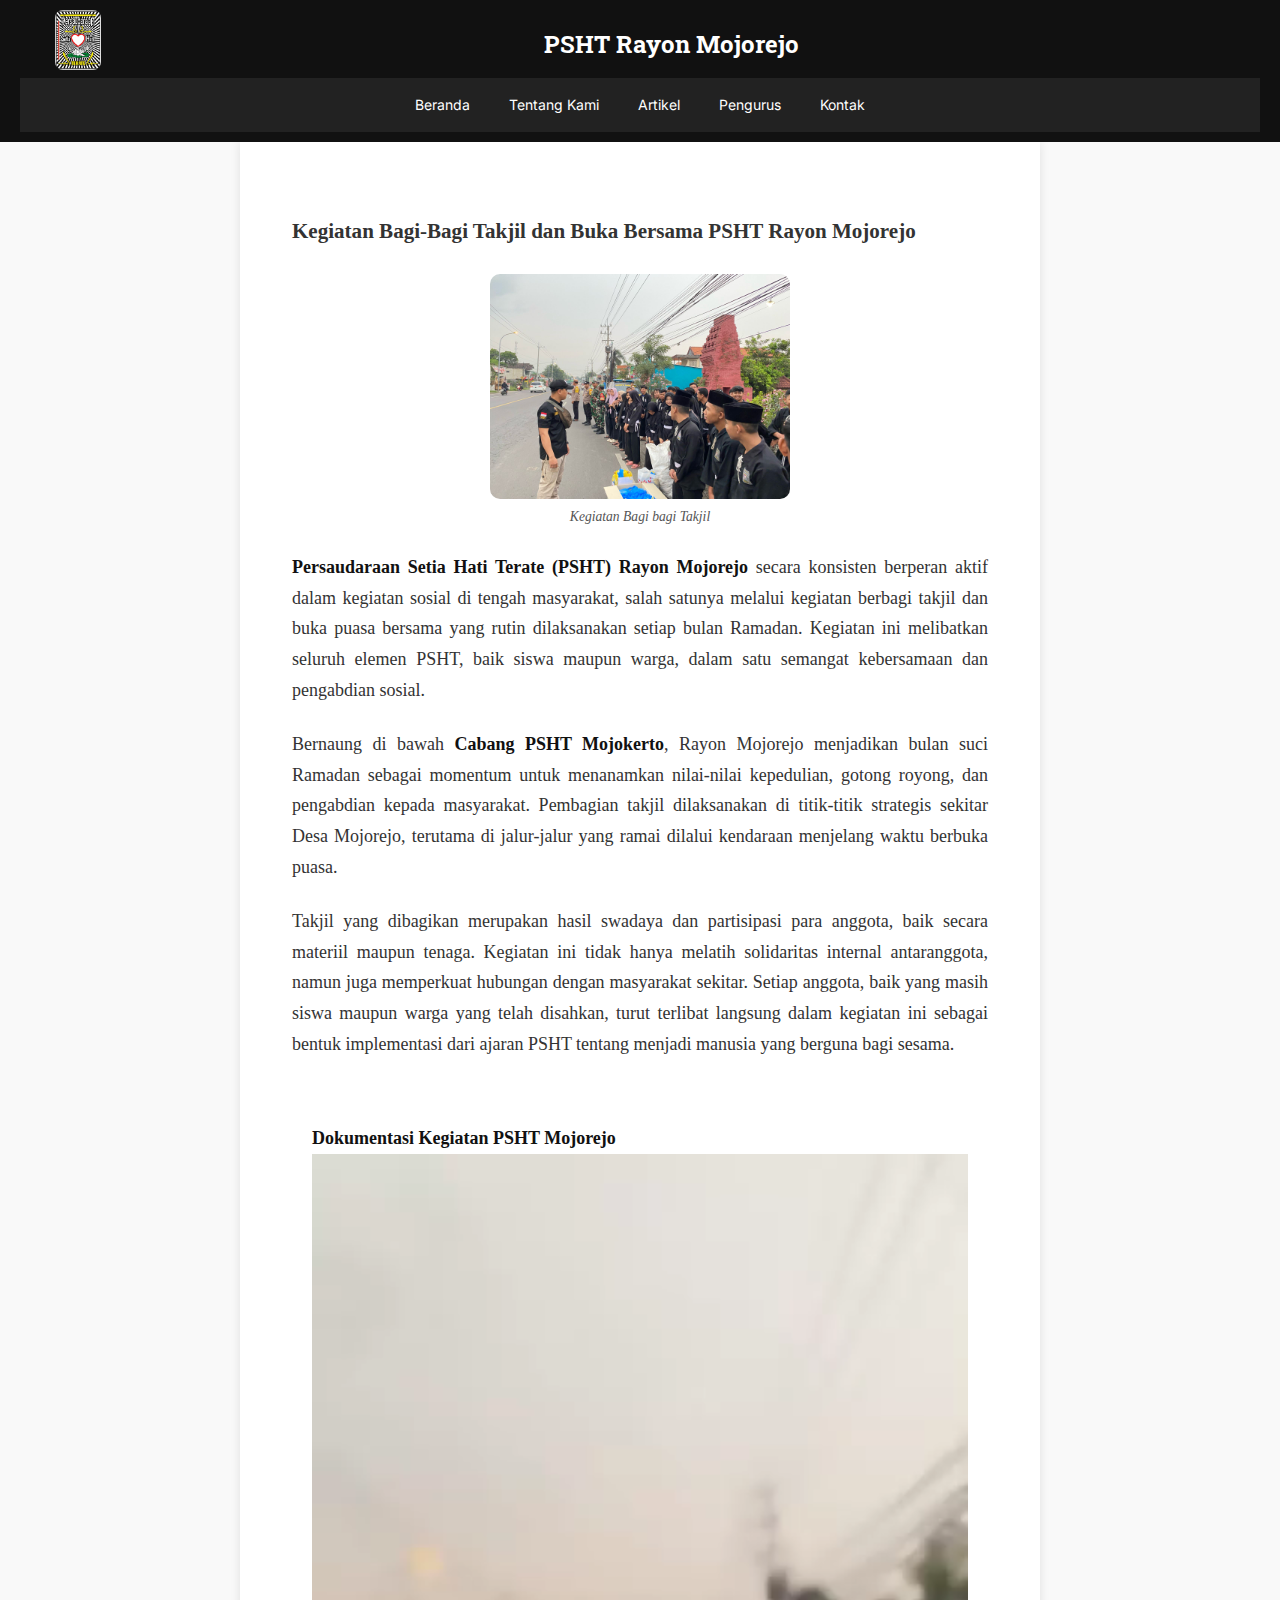
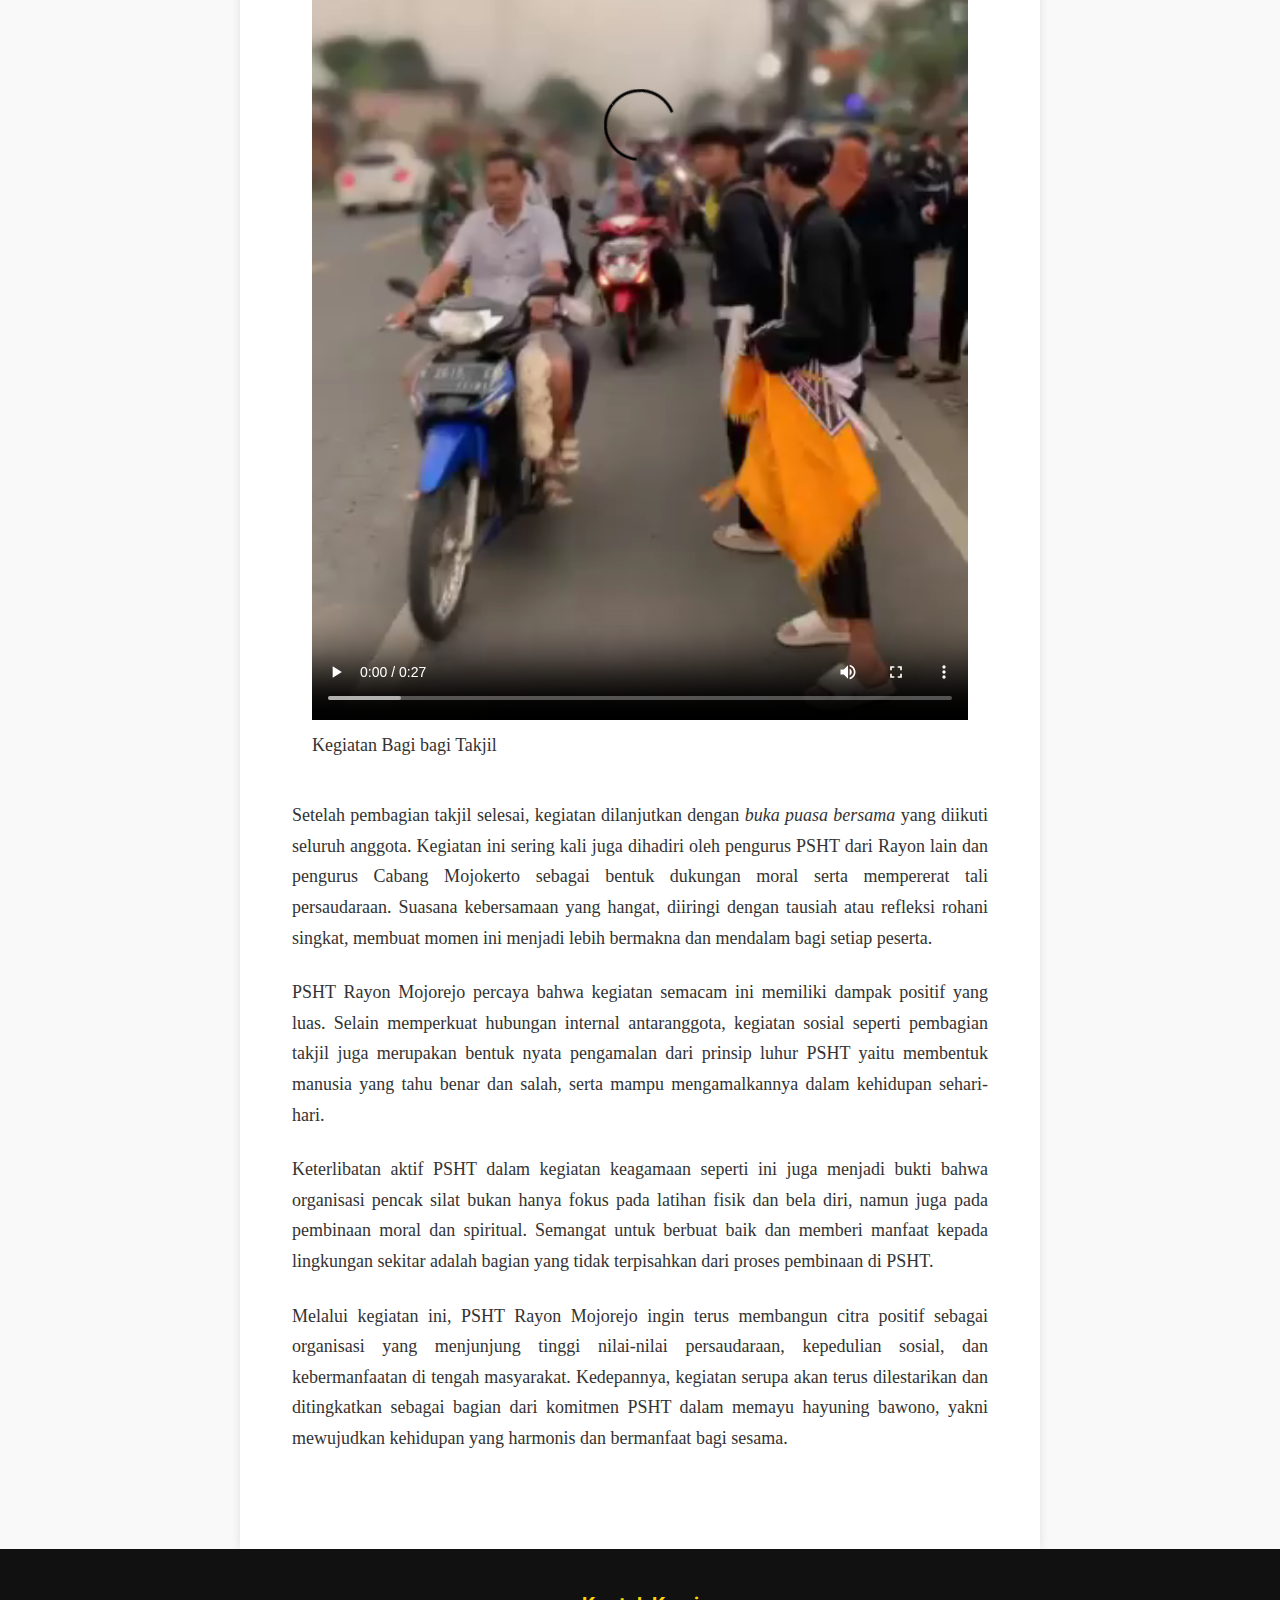
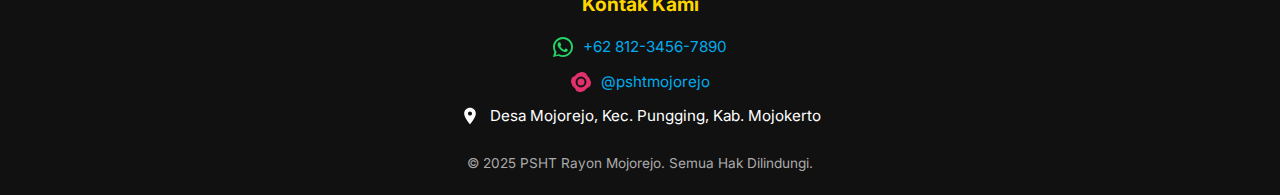
<file: artikel6.html>
<!DOCTYPE html>
<html lang="id">

<head>
    <meta charset="UTF-8" />
    <meta name="viewport" content="width=device-width, initial-scale=1.0" />
    <title>PSHT Mojorejo Dalam Kegiatan Bagi Takjil dan Buka Bersama Ranting Pungging</title>
    <link rel="stylesheet" href="styles.css" />
    <link rel="preconnect" href="https://fonts.googleapis.com" />
    <link rel="preconnect" href="https://fonts.gstatic.com" crossorigin />
    <link href="https://fonts.googleapis.com/css2?family=Inter&family=Roboto+Slab&display=swap" rel="stylesheet" />
</head>

<body>
    <header>
        <div class="header-top container">
            <a href="index.html" class="logo-link">
                <img src="assets/pshtlogo.jpeg" alt="Logo PSHT" class="logo" />
            </a>
            <h1 class="site-title">PSHT Rayon Mojorejo</h1>
            <button class="hamburger" onclick="toggleMenu()">☰</button>
        </div>
        <nav id="nav-menu">
            <a href="index.html">Beranda</a>
            <a href="index.html#tentang">Tentang Kami</a>
            <a href="index.html#artikel">Artikel</a>
            <a href="index.html#pengurus">Pengurus</a>
            <a href="index.html#kontak">Kontak</a>
        </nav>
    </header>



    <main class="section">
        <section id="takjil">
            <h3>Kegiatan Bagi-Bagi Takjil dan Buka Bersama PSHT Rayon Mojorejo</h3>

            <figure class="gambar-tentang-container">
                <img src="assets/p9.jpeg" alt="Dokumentasi PSHT Mojorejo" class="gambar-tentang" />
                <figcaption>Kegiatan Bagi bagi Takjil</figcaption>
            </figure>

            <p><strong>Persaudaraan Setia Hati Terate (PSHT) Rayon Mojorejo</strong> secara konsisten berperan aktif
                dalam kegiatan sosial di tengah masyarakat, salah satunya melalui kegiatan berbagi takjil dan buka puasa
                bersama yang rutin dilaksanakan setiap bulan Ramadan. Kegiatan ini melibatkan seluruh elemen PSHT, baik
                siswa maupun warga, dalam satu semangat kebersamaan dan pengabdian sosial.</p>

            <p>Bernaung di bawah <strong>Cabang PSHT Mojokerto</strong>, Rayon Mojorejo menjadikan bulan suci Ramadan
                sebagai momentum untuk menanamkan nilai-nilai kepedulian, gotong royong, dan pengabdian kepada
                masyarakat. Pembagian takjil dilaksanakan di titik-titik strategis sekitar Desa Mojorejo, terutama di
                jalur-jalur yang ramai dilalui kendaraan menjelang waktu berbuka puasa.</p>

            <p>Takjil yang dibagikan merupakan hasil swadaya dan partisipasi para anggota, baik secara materiil maupun
                tenaga. Kegiatan ini tidak hanya melatih solidaritas internal antaranggota, namun juga memperkuat
                hubungan dengan masyarakat sekitar. Setiap anggota, baik yang masih siswa maupun warga yang telah
                disahkan, turut terlibat langsung dalam kegiatan ini sebagai bentuk implementasi dari ajaran PSHT
                tentang menjadi manusia yang berguna bagi sesama.</p>

            <section id="video">
                <strong>Dokumentasi Kegiatan PSHT Mojorejo</strong>
                <video width="100%" controls>
                    <source src="assets/p29.mp4" type="video/mp4">
                    Browser Anda tidak mendukung pemutar video.
                </video>
                <figcaption>Kegiatan Bagi bagi Takjil</figcaption>
            </section>


            <p>Setelah pembagian takjil selesai, kegiatan dilanjutkan dengan <em>buka puasa bersama</em> yang diikuti
                seluruh anggota. Kegiatan ini sering kali juga dihadiri oleh pengurus PSHT dari Rayon lain dan pengurus
                Cabang Mojokerto sebagai bentuk dukungan moral serta mempererat tali persaudaraan. Suasana kebersamaan
                yang hangat, diiringi dengan tausiah atau refleksi rohani singkat, membuat momen ini menjadi lebih
                bermakna dan mendalam bagi setiap peserta.</p>

            <p>PSHT Rayon Mojorejo percaya bahwa kegiatan semacam ini memiliki dampak positif yang luas. Selain
                memperkuat hubungan internal antaranggota, kegiatan sosial seperti pembagian takjil juga merupakan
                bentuk nyata pengamalan dari prinsip luhur PSHT yaitu membentuk manusia yang tahu benar dan salah, serta
                mampu mengamalkannya dalam kehidupan sehari-hari.</p>

            <p>Keterlibatan aktif PSHT dalam kegiatan keagamaan seperti ini juga menjadi bukti bahwa organisasi pencak
                silat bukan hanya fokus pada latihan fisik dan bela diri, namun juga pada pembinaan moral dan spiritual.
                Semangat untuk berbuat baik dan memberi manfaat kepada lingkungan sekitar adalah bagian yang tidak
                terpisahkan dari proses pembinaan di PSHT.</p>

            <p>Melalui kegiatan ini, PSHT Rayon Mojorejo ingin terus membangun citra positif sebagai organisasi yang
                menjunjung tinggi nilai-nilai persaudaraan, kepedulian sosial, dan kebermanfaatan di tengah masyarakat.
                Kedepannya, kegiatan serupa akan terus dilestarikan dan ditingkatkan sebagai bagian dari komitmen PSHT
                dalam memayu hayuning bawono, yakni mewujudkan kehidupan yang harmonis dan bermanfaat bagi sesama.</p>


        </section>
    </main>

    <footer>
        <div class="footer-container">
            <h3>Kontak Kami</h3>
            <div class="footer-contact">

                <!-- WhatsApp -->
                <div class="contact-item">
                    <svg class="icon" viewBox="0 0 32 32" fill="#25D366" xmlns="http://www.w3.org/2000/svg">
                        <path
                            d="M16 0C7.164 0 0 7.162 0 16c0 2.818.738 5.527 2.141 7.93L0 32l8.395-2.178C11.07 31.262 13.493 32 16 32c8.836 0 16-7.162 16-16S24.836 0 16 0zm0 29.367c-2.188 0-4.33-.582-6.215-1.684l-.445-.26-4.982 1.292 1.322-4.86-.29-.472C3.75 21.23 3.103 18.665 3.103 16c0-7.11 5.787-12.897 12.897-12.897S28.897 8.89 28.897 16 23.11 28.897 16 28.897zm7.83-9.652c-.426-.214-2.52-1.243-2.912-1.386-.392-.143-.677-.214-.963.214-.285.426-1.106 1.386-1.354 1.671-.249.285-.499.321-.925.107-.426-.214-1.798-.662-3.426-2.11-1.265-1.13-2.117-2.52-2.364-2.945-.249-.426-.027-.656.188-.87.193-.193.426-.499.641-.749.214-.25.285-.428.427-.713.143-.285.071-.535-.035-.749-.107-.214-.963-2.32-1.322-3.176-.348-.856-.703-.739-.963-.749-.249-.01-.534-.012-.82-.012s-.749.107-1.14.535c-.392.428-1.5 1.463-1.5 3.565s1.53 4.132 1.744 4.421c.214.285 3.008 4.612 7.29 6.465.812.35 1.444.558 1.938.715.814.259 1.554.223 2.138.136.653-.097 2.52-1.03 2.875-2.026.356-.997.356-1.85.25-2.026-.106-.179-.392-.285-.818-.5z" />
                    </svg>
                    <a href="https://wa.me/6281234567890" target="_blank">+62 812-3456-7890</a>
                </div>

                <!-- Instagram -->
                <div class="contact-item">
                    <svg class="icon" viewBox="0 0 32 32" fill="#E1306C" xmlns="http://www.w3.org/2000/svg">
                        <path
                            d="M16 7.3a8.7 8.7 0 1 0 8.7 8.7A8.71 8.71 0 0 0 16 7.3zm0 14.3a5.6 5.6 0 1 1 5.6-5.6 5.61 5.61 0 0 1-5.6 5.6zm10.5-14.63a2.03 2.03 0 1 1-2.03-2.03 2.03 2.03 0 0 1 2.03 2.03zM32 16a15.91 15.91 0 0 1-.57 4.39 9.3 9.3 0 0 1-1.6 3.38 9.3 9.3 0 0 1-3.38 1.6A15.91 15.91 0 0 1 16 32a15.91 15.91 0 0 1-4.39-.57 9.3 9.3 0 0 1-3.38-1.6 9.3 9.3 0 0 1-1.6-3.38A15.91 15.91 0 0 1 0 16a15.91 15.91 0 0 1 .57-4.39 9.3 9.3 0 0 1 1.6-3.38 9.3 9.3 0 0 1 3.38-1.6A15.91 15.91 0 0 1 16 0a15.91 15.91 0 0 1 4.39.57 9.3 9.3 0 0 1 3.38 1.6 9.3 9.3 0 0 1 1.6 3.38A15.91 15.91 0 0 1 32 16z" />
                    </svg>
                    <a href="https://instagram.com/pshtmojorejo" target="_blank">@pshtmojorejo</a>
                </div>

                <!-- Lokasi -->
                <div class="contact-item">
                    <svg class="icon" viewBox="0 0 24 24" fill="#ffffff" xmlns="http://www.w3.org/2000/svg">
                        <path
                            d="M12 2C8.13 2 5 5.13 5 9c0 5.25 7 13 7 13s7-7.75 7-13c0-3.87-3.13-7-7-7zm0 9.5c-1.38 0-2.5-1.12-2.5-2.5S10.62 6.5 12 6.5 14.5 7.62 14.5 9 13.38 11.5 12 11.5z" />
                    </svg>
                    <span>Desa Mojorejo, Kec. Pungging, Kab. Mojokerto</span>
                </div>

            </div>

            <div class="footer-credit">
                <p>&copy; 2025 PSHT Rayon Mojorejo. Semua Hak Dilindungi.</p>
            </div>
        </div>
    </footer>
    <script>
        function toggleMenu() {
            document.getElementById('nav-menu').classList.toggle('show');
        }
    </script>
</body>

</html>
</file>
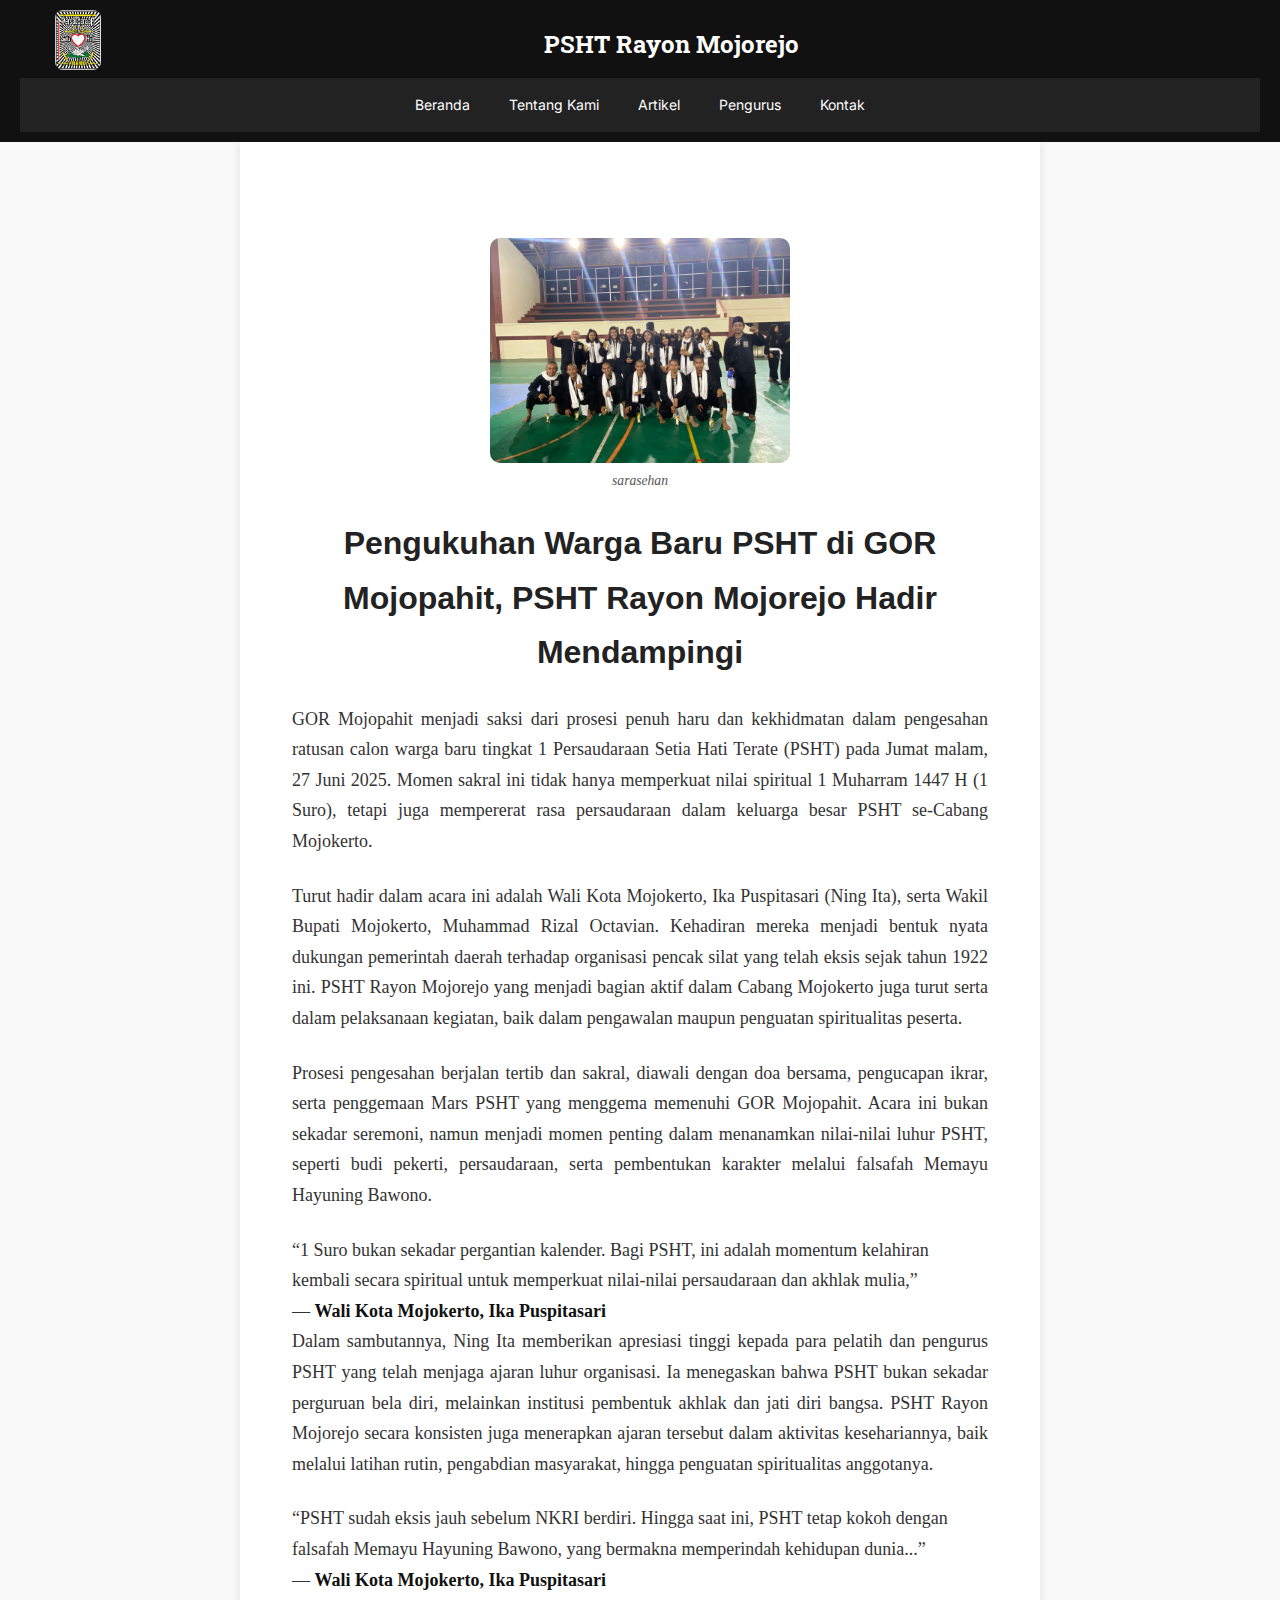
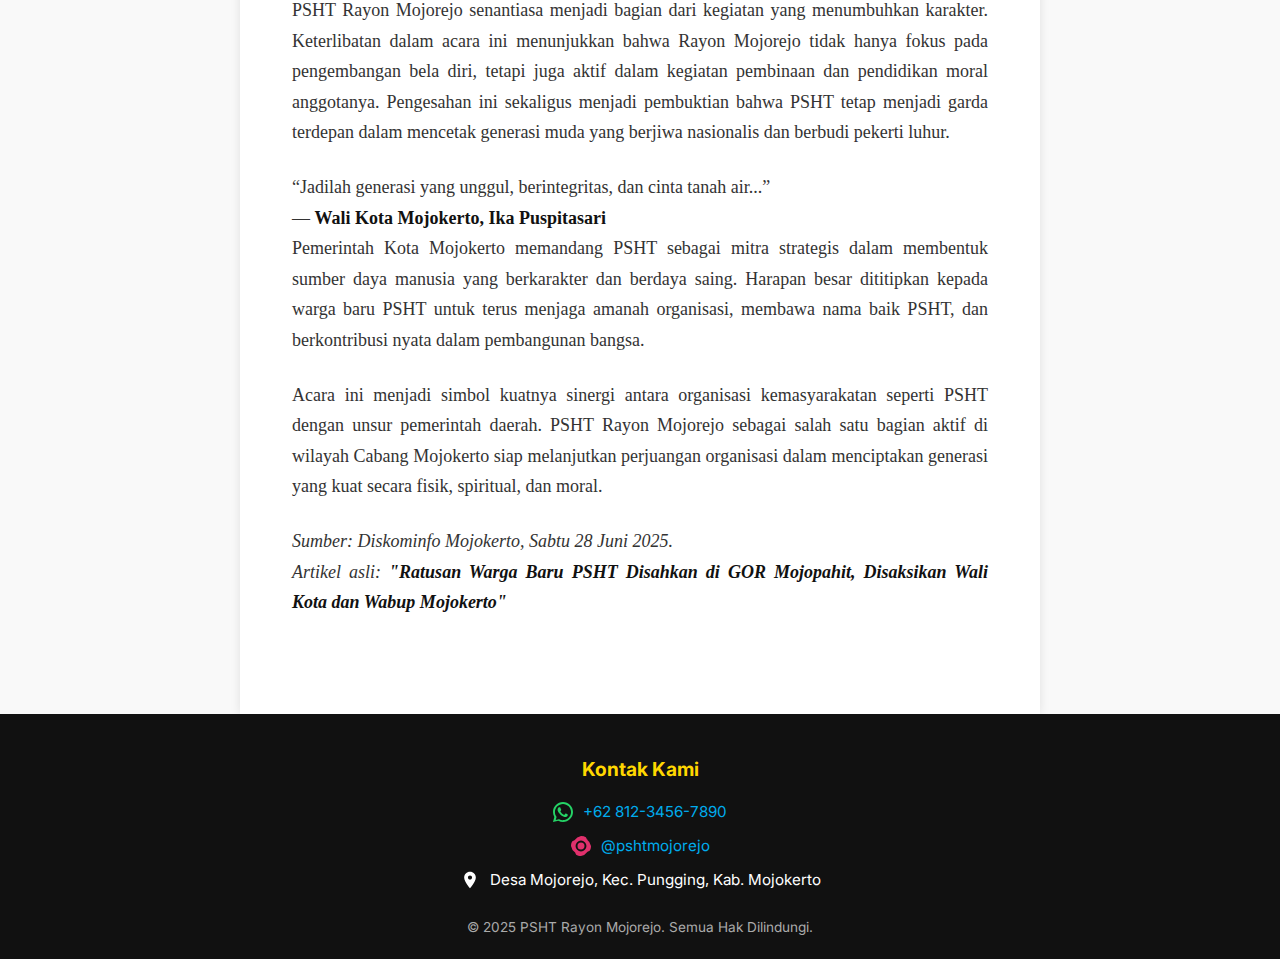
<file: artikel7.html>
<!DOCTYPE html>
<html lang="id">

<head>
  <meta charset="UTF-8">
  <title>Penesahan Warga Baru 2025 Psht Cabang Mojokerto</title>
  
  <!-- SEO Meta -->
  <meta name="description" content="Website resmi PSHT Rayon Mojorejo Mojokerto. Berisi informasi kegiatan, sejarah, artikel, dan latihan PSHT di Mojorejo, Mojokerto Raya, dan Jawa Timur.">
  <meta name="keywords" content="PSHT, PSHT Mojorejo, PSHT Mojokerto, PSHT Mojosari, PSHT Kutorjo, PSHT Bangsal, PSHT Pungging, PSHT Jawa Timur, Persaudaraan Setia Hati Terate">
  <meta name="author" content="PSHT Rayon Mojorejo">
  <meta name="robots" content="index, follow">
  <meta name="viewport" content="width=device-width, initial-scale=1.0">
  
  <!-- Open Graph Meta -->
  <meta property="og:title" content="PSHT Rayon Mojorejo - Persaudaraan Setia Hati Terate Mojokerto">
  <meta property="og:description" content="Informasi lengkap seputar kegiatan, sejarah, dan artikel PSHT Mojorejo, Mojokerto Raya, dan Jawa Timur.">
  <meta property="og:type" content="website">
  <meta property="og:url" content="https://mojorejo22.github.io/mojorejo/">
  <meta property="og:image" content="https://mojorejo22.github.io/mojorejo/assets/pshtlogo.jpeg">

  <!-- Performance -->
  <link rel="preconnect" href="https://fonts.googleapis.com">
  <link rel="preconnect" href="https://fonts.gstatic.com" crossorigin>

  <!-- Fonts -->
  <link href="https://fonts.googleapis.com/css2?family=Inter:wght@400;600;700&family=Roboto+Slab:wght@700&display=swap" rel="stylesheet">

  <!-- Styles -->
  <link rel="stylesheet" href="styles.css">

  <!-- Favicon -->
  <link rel="icon" type="image/png" href="assets/favicon.png">
</head>


<body>
    <header>
        <div class="header-top container">
            <a href="index.html" class="logo-link">
                <img src="assets/pshtlogo.jpeg" alt="Logo PSHT" class="logo" />
            </a>
            <h1 class="site-title">PSHT Rayon Mojorejo</h1>
            <button class="hamburger" onclick="toggleMenu()">☰</button>
        </div>
        <nav id="nav-menu">
            <a href="index.html">Beranda</a>
            <a href="index.html#tentang">Tentang Kami</a>
            <a href="index.html#artikel">Artikel</a>
            <a href="index.html#pengurus">Pengurus</a>
            <a href="index.html#kontak">Kontak</a>
        </nav>
    </header>


    <main class="section">
        <section>
            <article class="artikel-psht">
                <figure class="gambar-tentang-container">
                    <img src="assets/p1.jpeg" alt="Dokumentasi PSHT Mojorejo" class="gambar-tentang" />
                    <figcaption>sarasehan</figcaption>
                </figure>
                <h2>Pengukuhan Warga Baru PSHT di GOR Mojopahit, PSHT Rayon Mojorejo Hadir Mendampingi</h2>
                <p>
                    GOR Mojopahit menjadi saksi dari prosesi penuh haru dan kekhidmatan dalam pengesahan ratusan
                    calon warga baru tingkat 1 Persaudaraan Setia Hati Terate (PSHT) pada Jumat malam, 27 Juni
                    2025.
                    Momen sakral ini tidak hanya memperkuat nilai spiritual 1 Muharram 1447 H (1 Suro), tetapi
                    juga
                    mempererat rasa persaudaraan dalam keluarga besar PSHT se-Cabang Mojokerto.
                </p>
                <p>
                    Turut hadir dalam acara ini adalah Wali Kota Mojokerto, Ika Puspitasari (Ning Ita), serta
                    Wakil
                    Bupati Mojokerto, Muhammad Rizal Octavian. Kehadiran mereka menjadi bentuk nyata dukungan
                    pemerintah daerah terhadap organisasi pencak silat yang telah eksis sejak tahun 1922 ini.
                    PSHT
                    Rayon Mojorejo yang menjadi bagian aktif dalam Cabang Mojokerto juga turut serta dalam
                    pelaksanaan kegiatan, baik dalam pengawalan maupun penguatan spiritualitas peserta.
                </p>
                <p>
                    Prosesi pengesahan berjalan tertib dan sakral, diawali dengan doa bersama, pengucapan ikrar,
                    serta penggemaan Mars PSHT yang menggema memenuhi GOR Mojopahit. Acara ini bukan sekadar
                    seremoni, namun menjadi momen penting dalam menanamkan nilai-nilai luhur PSHT, seperti budi
                    pekerti, persaudaraan, serta pembentukan karakter melalui falsafah Memayu Hayuning Bawono.
                </p>
                <blockquote>
                    “1 Suro bukan sekadar pergantian kalender. Bagi PSHT, ini adalah momentum kelahiran kembali
                    secara spiritual untuk memperkuat nilai-nilai persaudaraan dan akhlak mulia,”
                    <br>— <strong>Wali Kota Mojokerto, Ika Puspitasari</strong>
                </blockquote>
                <p>
                    Dalam sambutannya, Ning Ita memberikan apresiasi tinggi kepada para pelatih dan pengurus
                    PSHT
                    yang telah menjaga ajaran luhur organisasi. Ia menegaskan bahwa PSHT bukan sekadar perguruan
                    bela diri, melainkan institusi pembentuk akhlak dan jati diri bangsa. PSHT Rayon Mojorejo
                    secara
                    konsisten juga menerapkan ajaran tersebut dalam aktivitas kesehariannya, baik melalui
                    latihan
                    rutin, pengabdian masyarakat, hingga penguatan spiritualitas anggotanya.
                </p>
                <blockquote>
                    “PSHT sudah eksis jauh sebelum NKRI berdiri. Hingga saat ini, PSHT tetap kokoh dengan
                    falsafah
                    Memayu Hayuning Bawono, yang bermakna memperindah kehidupan dunia...”
                    <br>— <strong>Wali Kota Mojokerto, Ika Puspitasari</strong>
                </blockquote>
                <p>
                    PSHT Rayon Mojorejo senantiasa menjadi bagian dari kegiatan yang menumbuhkan karakter.
                    Keterlibatan dalam acara ini menunjukkan bahwa Rayon Mojorejo tidak hanya fokus pada
                    pengembangan bela diri, tetapi juga aktif dalam kegiatan pembinaan dan pendidikan moral
                    anggotanya. Pengesahan ini sekaligus menjadi pembuktian bahwa PSHT tetap menjadi garda
                    terdepan
                    dalam mencetak generasi muda yang berjiwa nasionalis dan berbudi pekerti luhur.
                </p>
                <blockquote>
                    “Jadilah generasi yang unggul, berintegritas, dan cinta tanah air...”
                    <br>— <strong>Wali Kota Mojokerto, Ika Puspitasari</strong>
                </blockquote>
                <p>
                    Pemerintah Kota Mojokerto memandang PSHT sebagai mitra strategis dalam membentuk sumber daya
                    manusia yang berkarakter dan berdaya saing. Harapan besar dititipkan kepada warga baru PSHT
                    untuk terus menjaga amanah organisasi, membawa nama baik PSHT, dan berkontribusi nyata dalam
                    pembangunan bangsa.
                </p>
                <p>
                    Acara ini menjadi simbol kuatnya sinergi antara organisasi kemasyarakatan seperti PSHT
                    dengan
                    unsur pemerintah daerah. PSHT Rayon Mojorejo sebagai salah satu bagian aktif di wilayah
                    Cabang
                    Mojokerto siap melanjutkan perjuangan organisasi dalam menciptakan generasi yang kuat secara
                    fisik, spiritual, dan moral.
                </p>
                <p class="sumber">
                    <em>Sumber: Diskominfo Mojokerto, Sabtu 28 Juni 2025. <br>
                        Artikel asli: <strong>"Ratusan Warga Baru PSHT Disahkan di GOR Mojopahit, Disaksikan
                            Wali
                            Kota dan Wabup Mojokerto"</strong></em>
                </p>
            </article>
        </section>

    </main>



    <footer>
        <div class="footer-container">
            <h3>Kontak Kami</h3>
            <div class="footer-contact">

                <!-- WhatsApp -->
                <div class="contact-item">
                    <svg class="icon" viewBox="0 0 32 32" fill="#25D366" xmlns="http://www.w3.org/2000/svg">
                        <path
                            d="M16 0C7.164 0 0 7.162 0 16c0 2.818.738 5.527 2.141 7.93L0 32l8.395-2.178C11.07 31.262 13.493 32 16 32c8.836 0 16-7.162 16-16S24.836 0 16 0zm0 29.367c-2.188 0-4.33-.582-6.215-1.684l-.445-.26-4.982 1.292 1.322-4.86-.29-.472C3.75 21.23 3.103 18.665 3.103 16c0-7.11 5.787-12.897 12.897-12.897S28.897 8.89 28.897 16 23.11 28.897 16 28.897zm7.83-9.652c-.426-.214-2.52-1.243-2.912-1.386-.392-.143-.677-.214-.963.214-.285.426-1.106 1.386-1.354 1.671-.249.285-.499.321-.925.107-.426-.214-1.798-.662-3.426-2.11-1.265-1.13-2.117-2.52-2.364-2.945-.249-.426-.027-.656.188-.87.193-.193.426-.499.641-.749.214-.25.285-.428.427-.713.143-.285.071-.535-.035-.749-.107-.214-.963-2.32-1.322-3.176-.348-.856-.703-.739-.963-.749-.249-.01-.534-.012-.82-.012s-.749.107-1.14.535c-.392.428-1.5 1.463-1.5 3.565s1.53 4.132 1.744 4.421c.214.285 3.008 4.612 7.29 6.465.812.35 1.444.558 1.938.715.814.259 1.554.223 2.138.136.653-.097 2.52-1.03 2.875-2.026.356-.997.356-1.85.25-2.026-.106-.179-.392-.285-.818-.5z" />
                    </svg>
                    <a href="https://wa.me/6281234567890" target="_blank">+62 812-3456-7890</a>
                </div>

                <!-- Instagram -->
                <div class="contact-item">
                    <svg class="icon" viewBox="0 0 32 32" fill="#E1306C" xmlns="http://www.w3.org/2000/svg">
                        <path
                            d="M16 7.3a8.7 8.7 0 1 0 8.7 8.7A8.71 8.71 0 0 0 16 7.3zm0 14.3a5.6 5.6 0 1 1 5.6-5.6 5.61 5.61 0 0 1-5.6 5.6zm10.5-14.63a2.03 2.03 0 1 1-2.03-2.03 2.03 2.03 0 0 1 2.03 2.03zM32 16a15.91 15.91 0 0 1-.57 4.39 9.3 9.3 0 0 1-1.6 3.38 9.3 9.3 0 0 1-3.38 1.6A15.91 15.91 0 0 1 16 32a15.91 15.91 0 0 1-4.39-.57 9.3 9.3 0 0 1-3.38-1.6 9.3 9.3 0 0 1-1.6-3.38A15.91 15.91 0 0 1 0 16a15.91 15.91 0 0 1 .57-4.39 9.3 9.3 0 0 1 1.6-3.38 9.3 9.3 0 0 1 3.38-1.6A15.91 15.91 0 0 1 16 0a15.91 15.91 0 0 1 4.39.57 9.3 9.3 0 0 1 3.38 1.6 9.3 9.3 0 0 1 1.6 3.38A15.91 15.91 0 0 1 32 16z" />
                    </svg>
                    <a href="https://instagram.com/pshtmojorejo" target="_blank">@pshtmojorejo</a>
                </div>

                <!-- Lokasi -->
                <div class="contact-item">
                    <svg class="icon" viewBox="0 0 24 24" fill="#ffffff" xmlns="http://www.w3.org/2000/svg">
                        <path
                            d="M12 2C8.13 2 5 5.13 5 9c0 5.25 7 13 7 13s7-7.75 7-13c0-3.87-3.13-7-7-7zm0 9.5c-1.38 0-2.5-1.12-2.5-2.5S10.62 6.5 12 6.5 14.5 7.62 14.5 9 13.38 11.5 12 11.5z" />
                    </svg>
                    <span>Desa Mojorejo, Kec. Pungging, Kab. Mojokerto</span>
                </div>

            </div>

            <div class="footer-credit">
                <p>&copy; 2025 PSHT Rayon Mojorejo. Semua Hak Dilindungi.</p>
            </div>
        </div>
    </footer>
    <script>
        function toggleMenu() {
            document.getElementById('nav-menu').classList.toggle('show');
        }
    </script>
</body>

</html>
</file>
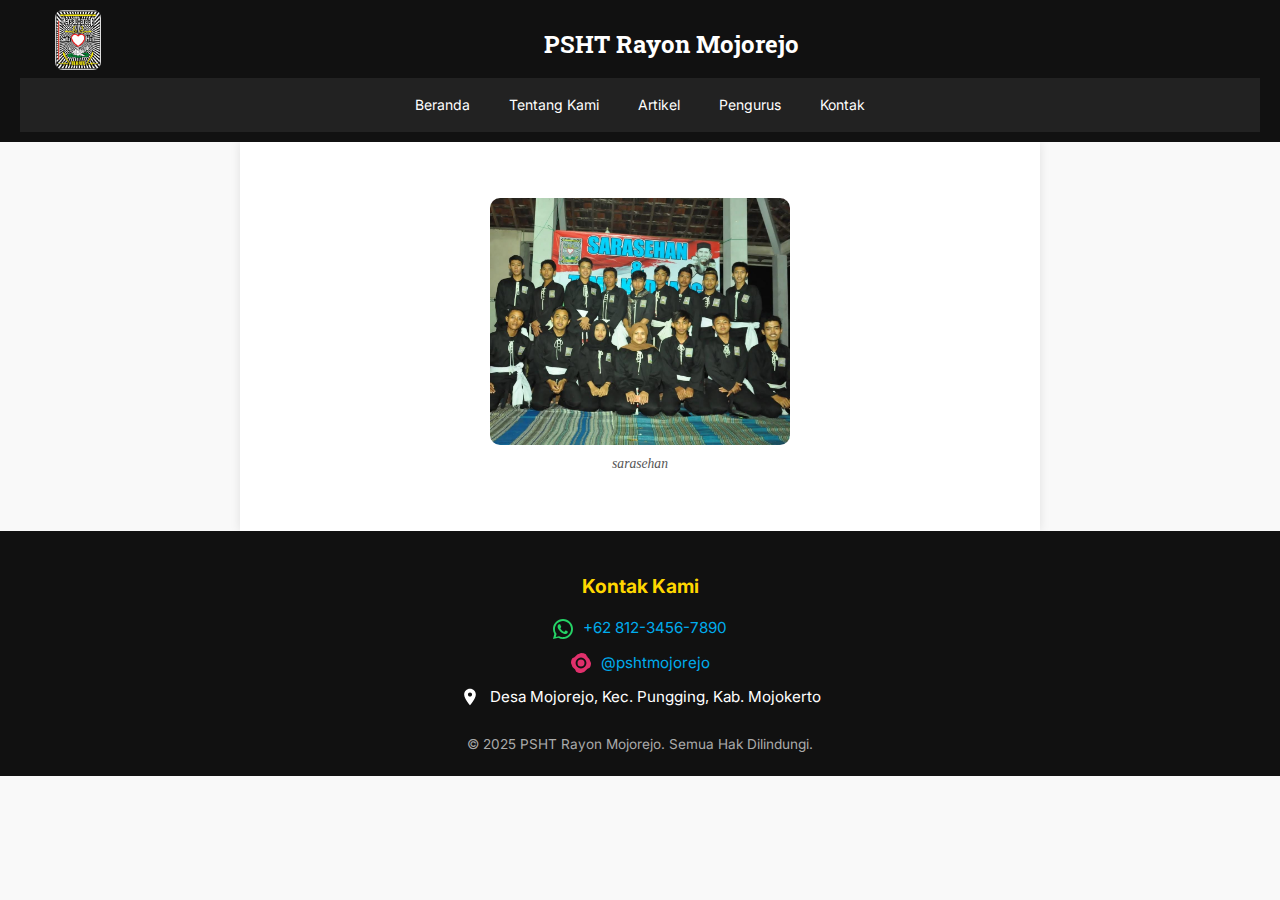
<file: template.html>
<!DOCTYPE html>
<html lang="id">

<head>
    <meta charset="UTF-8" />
    <meta name="viewport" content="width=device-width, initial-scale=1.0" />
    <title>Tentang PSHT Mojorejo</title>
    <link rel="stylesheet" href="styles.css" />
    <link rel="preconnect" href="https://fonts.googleapis.com" />
    <link rel="preconnect" href="https://fonts.gstatic.com" crossorigin />
    <link href="https://fonts.googleapis.com/css2?family=Inter&family=Roboto+Slab&display=swap" rel="stylesheet" />
</head>

<body>
    <header>
        <div class="header-top container">
            <a href="index.html" class="logo-link">
                <img src="assets/pshtlogo.jpeg" alt="Logo PSHT" class="logo" />
            </a>
            <h1 class="site-title">PSHT Rayon Mojorejo</h1>
            <button class="hamburger" onclick="toggleMenu()">☰</button>
        </div>
        <nav id="nav-menu">
            <a href="index.html">Beranda</a>
            <a href="index.html#tentang">Tentang Kami</a>
            <a href="index.html#artikel">Artikel</a>
            <a href="index.html#pengurus">Pengurus</a>
            <a href="index.html#kontak">Kontak</a>
        </nav>
    </header>



    <main class="section">
        
        <figure class="gambar-tentang-container">
            <img src="assets/p21.jpg" alt="Dokumentasi PSHT Mojorejo" class="gambar-tentang" />
            <figcaption>sarasehan</figcaption>
        </figure>

    </main>

    <footer>
        <div class="footer-container">
            <h3>Kontak Kami</h3>
            <div class="footer-contact">

                <!-- WhatsApp -->
                <div class="contact-item">
                    <svg class="icon" viewBox="0 0 32 32" fill="#25D366" xmlns="http://www.w3.org/2000/svg">
                        <path
                            d="M16 0C7.164 0 0 7.162 0 16c0 2.818.738 5.527 2.141 7.93L0 32l8.395-2.178C11.07 31.262 13.493 32 16 32c8.836 0 16-7.162 16-16S24.836 0 16 0zm0 29.367c-2.188 0-4.33-.582-6.215-1.684l-.445-.26-4.982 1.292 1.322-4.86-.29-.472C3.75 21.23 3.103 18.665 3.103 16c0-7.11 5.787-12.897 12.897-12.897S28.897 8.89 28.897 16 23.11 28.897 16 28.897zm7.83-9.652c-.426-.214-2.52-1.243-2.912-1.386-.392-.143-.677-.214-.963.214-.285.426-1.106 1.386-1.354 1.671-.249.285-.499.321-.925.107-.426-.214-1.798-.662-3.426-2.11-1.265-1.13-2.117-2.52-2.364-2.945-.249-.426-.027-.656.188-.87.193-.193.426-.499.641-.749.214-.25.285-.428.427-.713.143-.285.071-.535-.035-.749-.107-.214-.963-2.32-1.322-3.176-.348-.856-.703-.739-.963-.749-.249-.01-.534-.012-.82-.012s-.749.107-1.14.535c-.392.428-1.5 1.463-1.5 3.565s1.53 4.132 1.744 4.421c.214.285 3.008 4.612 7.29 6.465.812.35 1.444.558 1.938.715.814.259 1.554.223 2.138.136.653-.097 2.52-1.03 2.875-2.026.356-.997.356-1.85.25-2.026-.106-.179-.392-.285-.818-.5z" />
                    </svg>
                    <a href="https://wa.me/6281234567890" target="_blank">+62 812-3456-7890</a>
                </div>

                <!-- Instagram -->
                <div class="contact-item">
                    <svg class="icon" viewBox="0 0 32 32" fill="#E1306C" xmlns="http://www.w3.org/2000/svg">
                        <path
                            d="M16 7.3a8.7 8.7 0 1 0 8.7 8.7A8.71 8.71 0 0 0 16 7.3zm0 14.3a5.6 5.6 0 1 1 5.6-5.6 5.61 5.61 0 0 1-5.6 5.6zm10.5-14.63a2.03 2.03 0 1 1-2.03-2.03 2.03 2.03 0 0 1 2.03 2.03zM32 16a15.91 15.91 0 0 1-.57 4.39 9.3 9.3 0 0 1-1.6 3.38 9.3 9.3 0 0 1-3.38 1.6A15.91 15.91 0 0 1 16 32a15.91 15.91 0 0 1-4.39-.57 9.3 9.3 0 0 1-3.38-1.6 9.3 9.3 0 0 1-1.6-3.38A15.91 15.91 0 0 1 0 16a15.91 15.91 0 0 1 .57-4.39 9.3 9.3 0 0 1 1.6-3.38 9.3 9.3 0 0 1 3.38-1.6A15.91 15.91 0 0 1 16 0a15.91 15.91 0 0 1 4.39.57 9.3 9.3 0 0 1 3.38 1.6 9.3 9.3 0 0 1 1.6 3.38A15.91 15.91 0 0 1 32 16z" />
                    </svg>
                    <a href="https://instagram.com/pshtmojorejo" target="_blank">@pshtmojorejo</a>
                </div>

                <!-- Lokasi -->
                <div class="contact-item">
                    <svg class="icon" viewBox="0 0 24 24" fill="#ffffff" xmlns="http://www.w3.org/2000/svg">
                        <path
                            d="M12 2C8.13 2 5 5.13 5 9c0 5.25 7 13 7 13s7-7.75 7-13c0-3.87-3.13-7-7-7zm0 9.5c-1.38 0-2.5-1.12-2.5-2.5S10.62 6.5 12 6.5 14.5 7.62 14.5 9 13.38 11.5 12 11.5z" />
                    </svg>
                    <span>Desa Mojorejo, Kec. Pungging, Kab. Mojokerto</span>
                </div>

            </div>

            <div class="footer-credit">
                <p>&copy; 2025 PSHT Rayon Mojorejo. Semua Hak Dilindungi.</p>
            </div>
        </div>
    </footer>
    <script>
        function toggleMenu() {
            document.getElementById('nav-menu').classList.toggle('show');
        }
    </script>
</body>

</html>
</file>
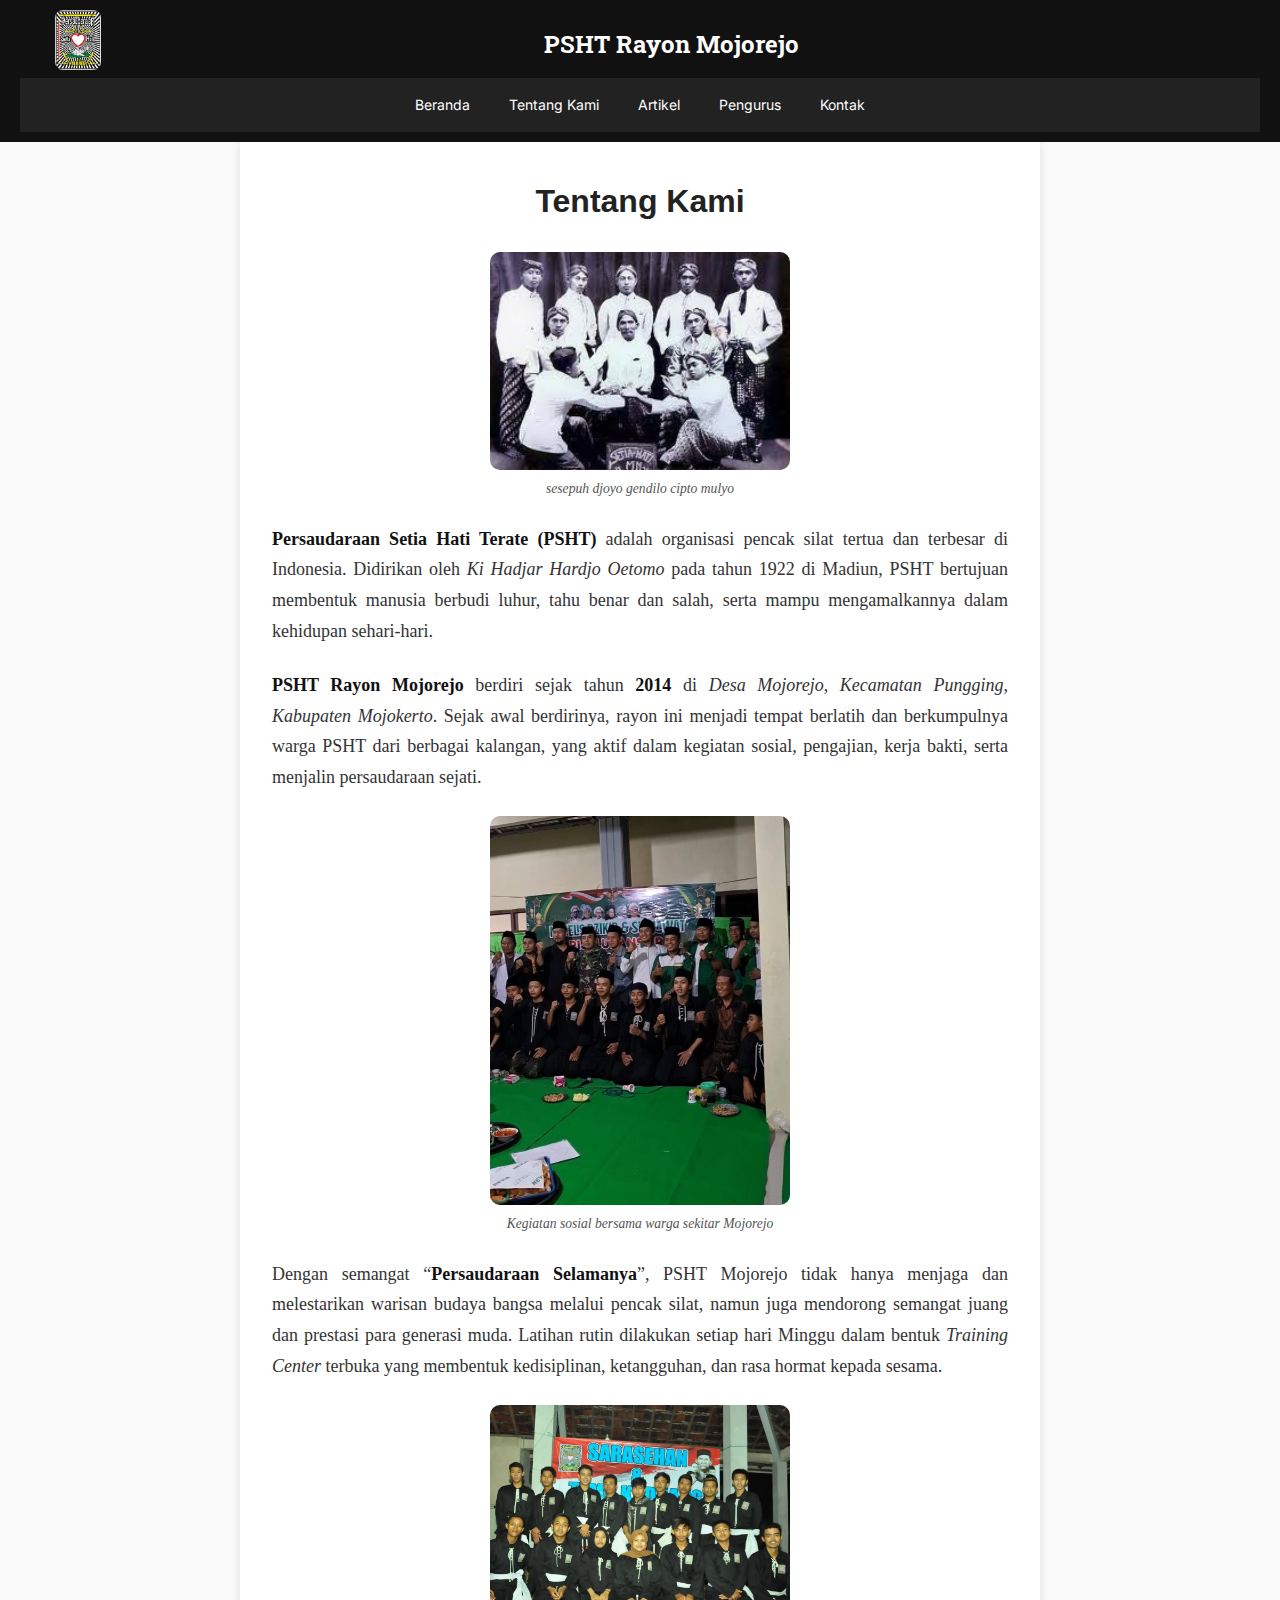
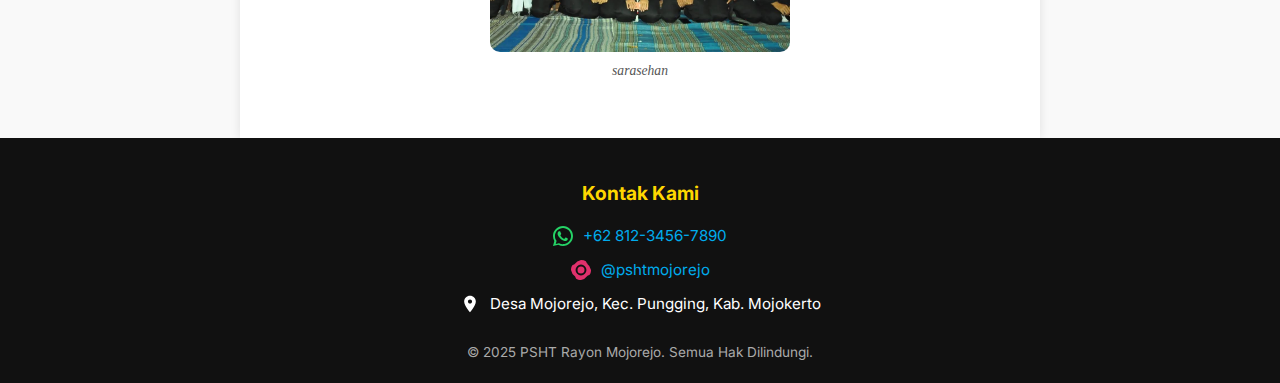
<file: tentang.html>
<!DOCTYPE html>
<html lang="id">
<head>
  <meta charset="UTF-8">
  <title>Tentang PSHT Rayon Mojorejo</title>

  <!-- ✅ SEO Meta -->
  <meta name="title" content="PSHT Rayon Mojorejo">
  <meta name="description" content="Website resmi PSHT Rayon Mojorejo Mojokerto. Berisi informasi kegiatan, sejarah, artikel, dan latihan PSHT di Mojorejo, Mojokerto Raya, dan Jawa Timur.">
  <meta name="keywords" content="PSHT, PSHT Mojorejo, PSHT Mojokerto, PSHT Mojosari, PSHT Kutorjo, PSHT Bangsal, PSHT Pungging, PSHT Jawa Timur, Persaudaraan Setia Hati Terate">
  <meta name="author" content="PSHT Rayon Mojorejo">
  <meta name="robots" content="index, follow">
  <meta name="viewport" content="width=device-width, initial-scale=1.0">

  <!-- ✅ Canonical URL -->
  <link rel="canonical" href="https://mojorejo22.github.io/mojorejo/">

  <!-- ✅ Open Graph (Facebook, WhatsApp, LinkedIn) -->
  <meta property="og:title" content="PSHT Rayon Mojorejo">
  <meta property="og:description" content="Informasi lengkap seputar kegiatan, sejarah, dan artikel PSHT Mojorejo, Mojokerto Raya, dan Jawa Timur.">
  <meta property="og:type" content="website">
  <meta property="og:url" content="https://mojorejo22.github.io/mojorejo/">
  <meta property="og:image" content="https://mojorejo22.github.io/mojorejo/mojorejo.png">

  <!-- ✅ Twitter Card -->
  <meta name="twitter:card" content="summary_large_image">
  <meta name="twitter:title" content="PSHT Rayon Mojorejo">
  <meta name="twitter:description" content="Informasi lengkap seputar kegiatan, sejarah, dan artikel PSHT Mojorejo, Mojokerto Raya, dan Jawa Timur.">
  <meta name="twitter:image" content="https://mojorejo22.github.io/mojorejo/mojorejo.png">

  <!-- ✅ Preconnect for Performance -->
  <link rel="preconnect" href="https://fonts.googleapis.com">
  <link rel="preconnect" href="https://fonts.gstatic.com" crossorigin>

  <!-- ✅ Sitemap -->
  <link rel="sitemap" type="application/xml" title="Sitemap" href="https://mojorejo22.github.io/mojorejo/sitemap.xml">

  <!-- ✅ Fonts -->
  <link href="https://fonts.googleapis.com/css2?family=Inter:wght@400;600;700&family=Roboto+Slab:wght@700&display=swap" rel="stylesheet">

  <!-- ✅ Styles -->
  <link rel="stylesheet" href="styles.css">

  <!-- ✅ Favicon .ico (utama untuk browser & GitHub Pages) -->
  <link rel="icon" href="/mojorejo/mojorejo.ico" type="image/x-icon">
  <link rel="shortcut icon" href="/mojorejo/mojorejo.ico" type="image/x-icon">

  <!-- ✅ Favicon .png (fallback & Apple) -->
  <link rel="icon" type="image/png" href="/mojorejo/mojorejo.png">
  <link rel="icon" type="image/png" sizes="32x32" href="/mojorejo/mojorejo.png">
  <link rel="icon" type="image/png" sizes="48x48" href="/mojorejo/mojorejo.png">
  <link rel="apple-touch-icon" href="/mojorejo/mojorejo.png">

  <!-- ✅ Schema.org JSON-LD -->
  <script type="application/ld+json">
  {
    "@context": "https://schema.org",
    "@type": "Organization",
    "name": "PSHT Rayon Mojorejo",
    "url": "https://mojorejo22.github.io/mojorejo/",
    "logo": "https://mojorejo22.github.io/mojorejo/mojorejo.png",
    "description": "Website resmi PSHT Rayon Mojorejo Mojokerto. Berisi informasi kegiatan, sejarah, artikel, dan latihan PSHT di Mojorejo, Mojokerto Raya, dan Jawa Timur.",
    "address": {
      "@type": "PostalAddress",
      "addressLocality": "Mojorejo, Mojokerto",
      "addressRegion": "Jawa Timur",
      "addressCountry": "ID"
    },
    "sameAs": [
      "https://instagram.com/pshtmojorejo",
      "https://wa.me/6281234567890"
    ]
  }
  </script>
</head>


    <body>
    <header>
        <div class="header-top container">
            <a href="index.html" class="logo-link">
                <img src="assets/pshtlogo.jpeg" alt="Logo PSHT" class="logo" />
            </a>
            <h1 class="site-title">PSHT Rayon Mojorejo</h1>
            <button class="hamburger" onclick="toggleMenu()">☰</button>
        </div>
        <nav id="nav-menu">
            <a href="index.html">Beranda</a>
            <a href="index.html#tentang">Tentang Kami</a>
            <a href="index.html#artikel">Artikel</a>
            <a href="index.html#pengurus">Pengurus</a>
            <a href="index.html#kontak">Kontak</a>
        </nav>
    </header>

    <main class="section">
        <h2>Tentang Kami</h2>
        <figure class="gambar-tentang-container">
            <img src="assets/p3.png" alt="Dokumentasi PSHT Mojorejo" class="gambar-tentang" />
            <figcaption>sesepuh djoyo gendilo cipto mulyo</figcaption>
        </figure>

        <p><strong>Persaudaraan Setia Hati Terate (PSHT)</strong> adalah organisasi pencak silat tertua dan terbesar di
            Indonesia.
            Didirikan oleh <em>Ki Hadjar Hardjo Oetomo</em> pada tahun 1922 di Madiun, PSHT bertujuan membentuk manusia
            berbudi luhur,
            tahu benar dan salah, serta mampu mengamalkannya dalam kehidupan sehari-hari.</p>

        <p><strong>PSHT Rayon Mojorejo</strong> berdiri sejak tahun <strong>2014</strong> di <em>Desa Mojorejo,
                Kecamatan Pungging, Kabupaten Mojokerto</em>.
            Sejak awal berdirinya, rayon ini menjadi tempat berlatih dan berkumpulnya warga PSHT dari berbagai kalangan,
            yang aktif
            dalam kegiatan sosial, pengajian, kerja bakti, serta menjalin persaudaraan sejati.</p>

        <figure class="gambar-tentang-container">
            <img src="assets/p6.jpeg" alt="Kegiatan Sosial PSHT" class="gambar-tentang" />
            <figcaption>Kegiatan sosial bersama warga sekitar Mojorejo</figcaption>
        </figure>

        <p>Dengan semangat “<strong>Persaudaraan Selamanya</strong>”, PSHT Mojorejo tidak hanya menjaga dan melestarikan
            warisan budaya bangsa
            melalui pencak silat, namun juga mendorong semangat juang dan prestasi para generasi muda.
            Latihan rutin dilakukan setiap hari Minggu dalam bentuk <em>Training Center</em> terbuka yang membentuk
            kedisiplinan,
            ketangguhan, dan rasa hormat kepada sesama.</p>

        <figure class="gambar-tentang-container">
            <img src="assets/p21.jpg" alt="Dokumentasi PSHT Mojorejo" class="gambar-tentang" />
            <figcaption>sarasehan</figcaption>
        </figure>

    </main>

    <footer>
        <div class="footer-container">
            <h3>Kontak Kami</h3>
            <div class="footer-contact">

                <!-- WhatsApp -->
                <div class="contact-item">
                    <svg class="icon" viewBox="0 0 32 32" fill="#25D366" xmlns="http://www.w3.org/2000/svg">
                        <path
                            d="M16 0C7.164 0 0 7.162 0 16c0 2.818.738 5.527 2.141 7.93L0 32l8.395-2.178C11.07 31.262 13.493 32 16 32c8.836 0 16-7.162 16-16S24.836 0 16 0zm0 29.367c-2.188 0-4.33-.582-6.215-1.684l-.445-.26-4.982 1.292 1.322-4.86-.29-.472C3.75 21.23 3.103 18.665 3.103 16c0-7.11 5.787-12.897 12.897-12.897S28.897 8.89 28.897 16 23.11 28.897 16 28.897zm7.83-9.652c-.426-.214-2.52-1.243-2.912-1.386-.392-.143-.677-.214-.963.214-.285.426-1.106 1.386-1.354 1.671-.249.285-.499.321-.925.107-.426-.214-1.798-.662-3.426-2.11-1.265-1.13-2.117-2.52-2.364-2.945-.249-.426-.027-.656.188-.87.193-.193.426-.499.641-.749.214-.25.285-.428.427-.713.143-.285.071-.535-.035-.749-.107-.214-.963-2.32-1.322-3.176-.348-.856-.703-.739-.963-.749-.249-.01-.534-.012-.82-.012s-.749.107-1.14.535c-.392.428-1.5 1.463-1.5 3.565s1.53 4.132 1.744 4.421c.214.285 3.008 4.612 7.29 6.465.812.35 1.444.558 1.938.715.814.259 1.554.223 2.138.136.653-.097 2.52-1.03 2.875-2.026.356-.997.356-1.85.25-2.026-.106-.179-.392-.285-.818-.5z" />
                    </svg>
                    <a href="https://wa.me/6281234567890" target="_blank">+62 812-3456-7890</a>
                </div>

                <!-- Instagram -->
                <div class="contact-item">
                    <svg class="icon" viewBox="0 0 32 32" fill="#E1306C" xmlns="http://www.w3.org/2000/svg">
                        <path
                            d="M16 7.3a8.7 8.7 0 1 0 8.7 8.7A8.71 8.71 0 0 0 16 7.3zm0 14.3a5.6 5.6 0 1 1 5.6-5.6 5.61 5.61 0 0 1-5.6 5.6zm10.5-14.63a2.03 2.03 0 1 1-2.03-2.03 2.03 2.03 0 0 1 2.03 2.03zM32 16a15.91 15.91 0 0 1-.57 4.39 9.3 9.3 0 0 1-1.6 3.38 9.3 9.3 0 0 1-3.38 1.6A15.91 15.91 0 0 1 16 32a15.91 15.91 0 0 1-4.39-.57 9.3 9.3 0 0 1-3.38-1.6 9.3 9.3 0 0 1-1.6-3.38A15.91 15.91 0 0 1 0 16a15.91 15.91 0 0 1 .57-4.39 9.3 9.3 0 0 1 1.6-3.38 9.3 9.3 0 0 1 3.38-1.6A15.91 15.91 0 0 1 16 0a15.91 15.91 0 0 1 4.39.57 9.3 9.3 0 0 1 3.38 1.6 9.3 9.3 0 0 1 1.6 3.38A15.91 15.91 0 0 1 32 16z" />
                    </svg>
                    <a href="https://instagram.com/pshtmojorejo" target="_blank">@pshtmojorejo</a>
                </div>

                <!-- Lokasi -->
                <div class="contact-item">
                    <svg class="icon" viewBox="0 0 24 24" fill="#ffffff" xmlns="http://www.w3.org/2000/svg">
                        <path
                            d="M12 2C8.13 2 5 5.13 5 9c0 5.25 7 13 7 13s7-7.75 7-13c0-3.87-3.13-7-7-7zm0 9.5c-1.38 0-2.5-1.12-2.5-2.5S10.62 6.5 12 6.5 14.5 7.62 14.5 9 13.38 11.5 12 11.5z" />
                    </svg>
                    <span>Desa Mojorejo, Kec. Pungging, Kab. Mojokerto</span>
                </div>

            </div>

            <div class="footer-credit">
                <p>&copy; 2025 PSHT Rayon Mojorejo. Semua Hak Dilindungi.</p>
            </div>
        </div>
    </footer>
    <script>
        function toggleMenu() {
            document.getElementById('nav-menu').classList.toggle('show');
        }
    </script>
</body>


</html>
</file>
<file: styles.css>
* {
  margin: 0;
  padding: 0;
  box-sizing: border-box;
}

body {
  font-family: 'Inter', sans-serif;
  line-height: 1.6;
  background: #f9f9f9;
  color: #222;
}

header {
  background-color: #111;
  color: #fff;
  padding: 10px 20px;
  position: relative;
  z-index: 1000;
}

/* Layout untuk header-top */
.header-top {
  display: flex;
  align-items: center;
  justify-content: center;
  gap: 1rem;
}

.logo-title-link {
  display: flex;
  align-items: center;
  text-decoration: none;
  color: inherit;
  gap: 10px;
}

.logo {
  height: 60px;
  width: auto;
  border-radius: 8px;
}

.site-title {
  font-family: 'Roboto Slab', serif;
  font-size: 1.5rem;
  font-weight: bold;
  margin: 0;
  text-align: center;
  flex: 1;
}

.hamburger {
  font-size: 24px;
  background: none;
  border: none;
  color: white;
  display: none;
  cursor: pointer;
}

nav {
  display: flex;
  justify-content: center;
  gap: 15px;
  background-color: #222;
  padding: 8px 0;
  transition: transform 0.3s ease;
}

nav a {
  color: #fff;
  text-decoration: none;
  padding: 8px 12px;
  font-size: 14px;
}

nav.show {
  transform: translateX(0);
}

@media (max-width: 749px) {
  .header-top {
    justify-content: space-between;
  }

  .logo-title-link {
    flex: 1;
  }

  .site-title {
    text-align: left;
    font-size: 1.25rem;
  }

  nav {
    flex-direction: column;
    position: fixed;
    top: 60px;
    left: 0;
    width: 220px;
    height: 100vh;
    background: #111;
    padding-top: 20px;
    transform: translateX(-100%);
  }

  nav a {
    padding: 10px 20px;
    border-bottom: 1px solid #333;
  }

  .hamburger {
    display: block;
  }

  nav.show {
    transform: translateX(0);
  }
}

/* HERO */
.hero {
  background: url('assets/p13.jpeg') center/cover no-repeat;
  height: 300px;
  position: relative;
  display: flex;
  align-items: center;
  justify-content: center;
}

.hero-overlay {
  background: rgba(0, 0, 0, 0.6);
  padding: 30px;
  text-align: center;
  color: white;
  max-width: 800px;
}

.hero-overlay h1 {
  font-size: 1.8rem;
  margin-bottom: 10px;
}

.hero-overlay p {
  font-size: 1rem;
  margin-bottom: 20px;
}

.btn {
  background-color: #e11;
  color: #fff;
  padding: 8px 20px;
  text-decoration: none;
  border-radius: 4px;
  font-weight: bold;
}

/* SECTION */
section {
  padding: 40px 20px;
}

section h2 {
  text-align: center;
  margin-bottom: 20px;
  font-size: 1.5rem;
}

/* CONTAINER */
.container {
  max-width: 1200px;
  margin: 0 auto;
  padding: 0 15px;
}

/* ARTIKEL */
#artikel {
  padding: 20px 0;
}

.artikel-list {
  display: grid;
  grid-template-columns: repeat(auto-fit, minmax(200px, 1fr));
  gap: 20px;
}

.artikel-item {
  background-color: white;
  border-radius: 12px;
  box-shadow: 0 2px 8px rgba(0, 0, 0, 0.1);
  overflow: hidden;
  transition: transform 0.2s ease;
}

.artikel-item:hover {
  transform: scale(1.01);
}

.artikel-item img {
  width: 100%;
  height: 160px;
  object-fit: cover;
  aspect-ratio: 4/3;
}

.artikel-item h3 {
  font-size: 1.1rem;
  margin: 10px;
}

.artikel-item p {
  font-size: 0.9rem;
  color: #555;
  margin: 0 10px 10px;
}

/* PENGURUS */
#pengurus .card-container {
  display: grid;
  grid-template-columns: repeat(auto-fill, minmax(100px, 1fr));
  gap: 15px;
  max-width: 1200px;
  margin: auto;
  padding: 0 15px;
}

.card {
  background-color: #fff;
  border-radius: 6px;
  padding: 10px;
  text-align: center;
  box-shadow: 0 2px 6px rgba(0, 0, 0, 0.08);
}

.card img {
  width: 100%;
  height: 90px;
  object-fit: cover;
  border-radius: 4px;
  margin-bottom: 8px;
}

.card h3 {
  font-size: 0.85rem;
  margin-bottom: 4px;
}

.card p {
  font-size: 0.75rem;
  color: #666;
}

/* Lainnya */
.lihat-semua-container {
  text-align: center;
  margin-top: 20px;
}

.btn-secondary {
  background: transparent;
  border: 1px solid #444;
  padding: 6px 16px;
  border-radius: 5px;
  color: #111;
  text-decoration: none;
  font-size: 14px;
}

/* Running Text */
.running-text {
  background: #e11;
  color: white;
  overflow: hidden;
  white-space: nowrap;
}

.scroll-text {
  display: inline-block;
  padding: 10px 0;
  animation: scroll 15s linear infinite;
  font-weight: bold;
}

@keyframes scroll {
  0% {
    transform: translateX(100%);
  }

  100% {
    transform: translateX(-100%);
  }
}

/* FOOTER */
footer {
  background-color: #111;
  color: #fff;
  padding: 40px 20px 20px;
  text-align: center;
  font-size: 0.95rem;
}

.footer-container {
  max-width: 1000px;
  margin: auto;
}

.footer-info h3,
.footer-container h3 {
  margin-bottom: 15px;
  font-size: 1.2rem;
  color: #ffd700;
}

.footer-info p {
  margin: 5px 0;
}

.footer-info a,
.contact-item a {
  color: #00aced;
  text-decoration: none;
}

.footer-info a:hover,
.contact-item a:hover {
  text-decoration: underline;
}

.footer-contact {
  display: flex;
  flex-direction: column;
  align-items: center;
  gap: 10px;
  margin-top: 15px;
}

.contact-item {
  display: flex;
  align-items: center;
  gap: 10px;
  font-size: 0.95rem;
}

.icon {
  width: 20px;
  height: 20px;
}

.footer-credit {
  margin-top: 25px;
  font-size: 0.85rem;
  color: #aaa;
}

/* ===================== */
/* ARTIKEL TENTANG.HTML  */
/* ===================== */

main.section {
  max-width: 800px;
  margin: 0 auto;
  padding: 2rem;
  background-color: #fff;
  box-shadow: 0 0 10px rgba(0, 0, 0, 0.1);
  font-family: 'Georgia', serif;
  line-height: 1.7;
  font-size: 18px;
  color: #333;
}

main.section h2 {
  text-align: center;
  margin-bottom: 1.5rem;
  font-size: 2rem;
  font-family: 'Segoe UI', sans-serif;
  color: #222;
}

main.section p {
  text-align: justify;
  margin-bottom: 1.5rem;
}

main.section em {
  font-style: italic;
}

main.section strong {
  font-weight: bold;
  color: #111;
}

.gambar-tentang-container {
  display: block;
  text-align: center;
  margin: 1.5rem auto;
  max-width: 100%;
}

.gambar-tentang {
  max-width: 300px;
  width: 100%;
  height: auto;
  border-radius: 10px;
  display: block;
  margin: 0 auto;
}

.gambar-tentang-container figcaption {
  font-size: 0.85rem;
  color: #555;
  margin-top: 0.4rem;
  font-style: italic;
  max-width: 100%;
}

.artikel-link {
  text-decoration: none;
  color: inherit;
  display: block;
}

.artikel-link:hover .artikel-item {
  box-shadow: 0 4px 12px rgba(0, 0, 0, 0.1);
  transform: scale(1.01);
  transition: 0.3s ease;
}

.btn-selengkapnya {
  display: inline-block;
  margin-top: 1rem;
  padding: 0.6rem 1.2rem;
  background-color: #222;
  color: #fff;
  text-decoration: none;
  border-radius: 5px;
  transition: background-color 0.3s;
}

.btn-selengkapnya:hover {
  background-color: #444;
}
</file>
